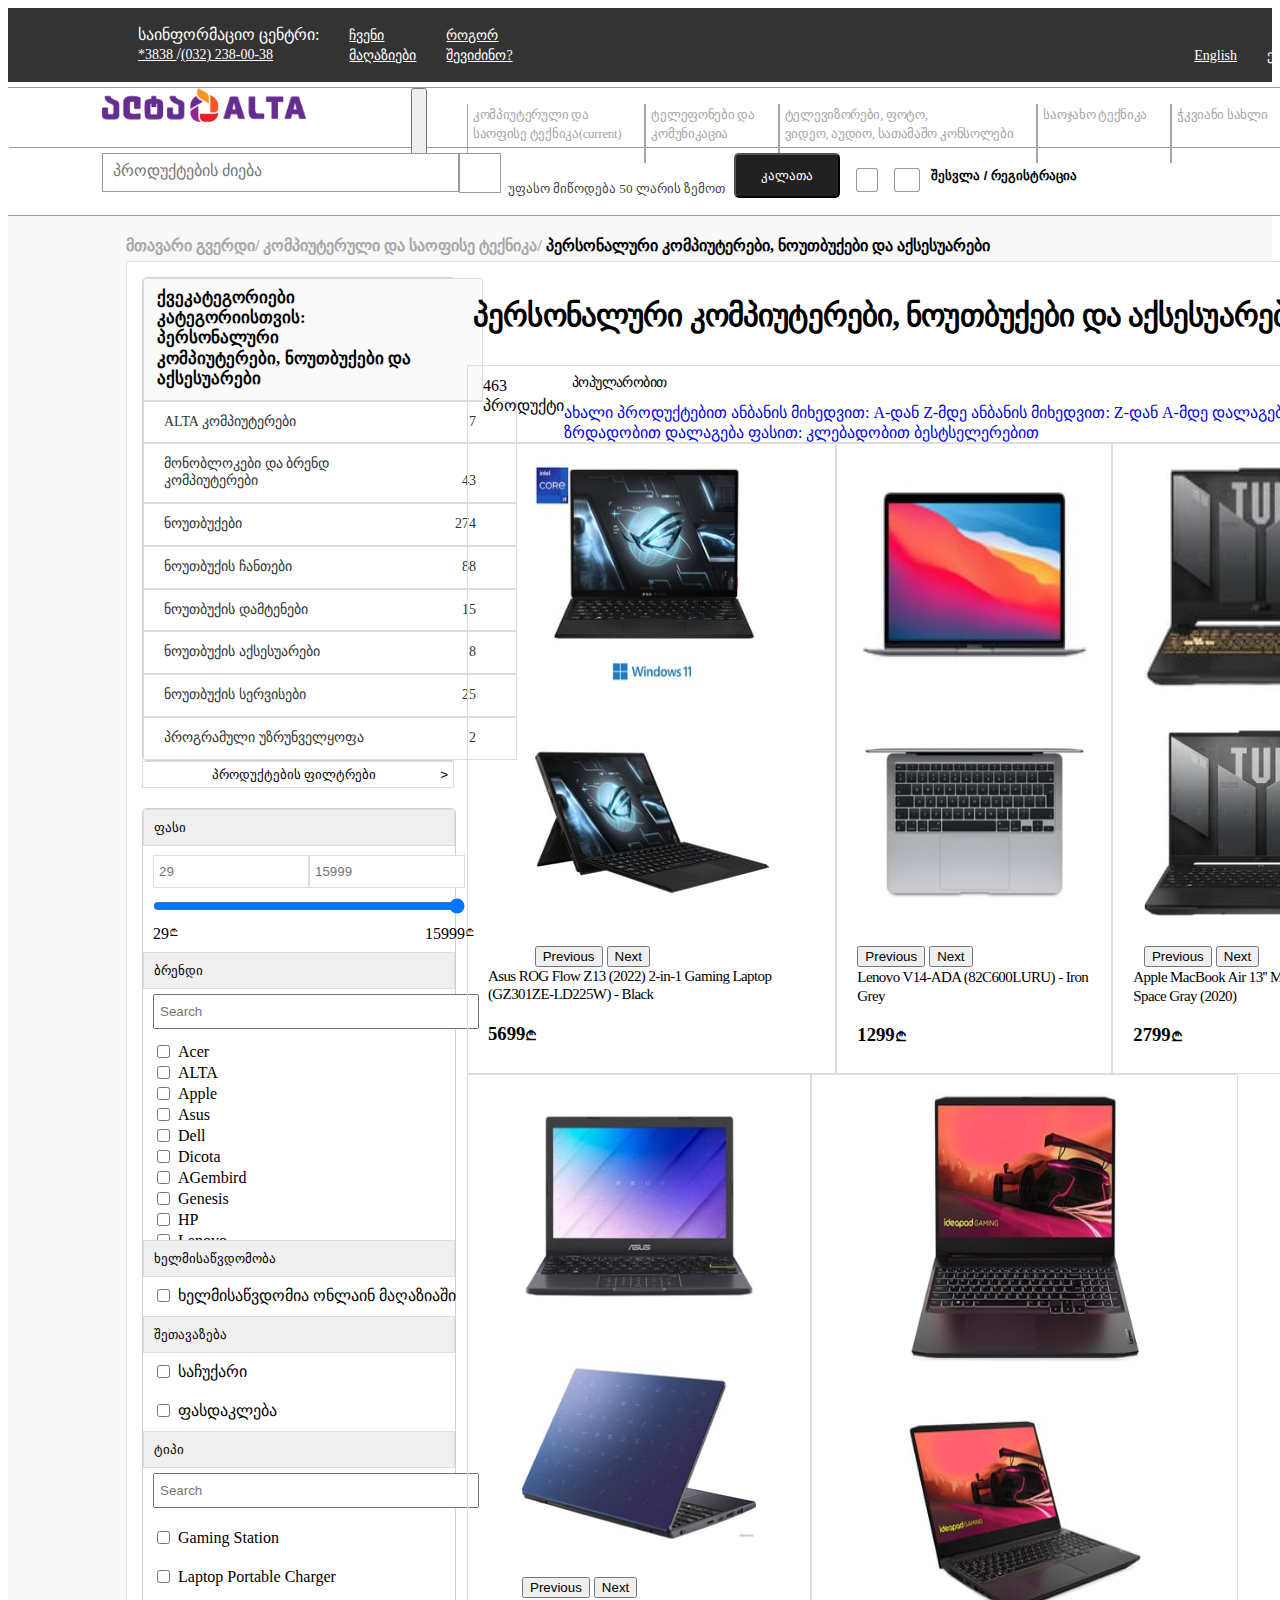
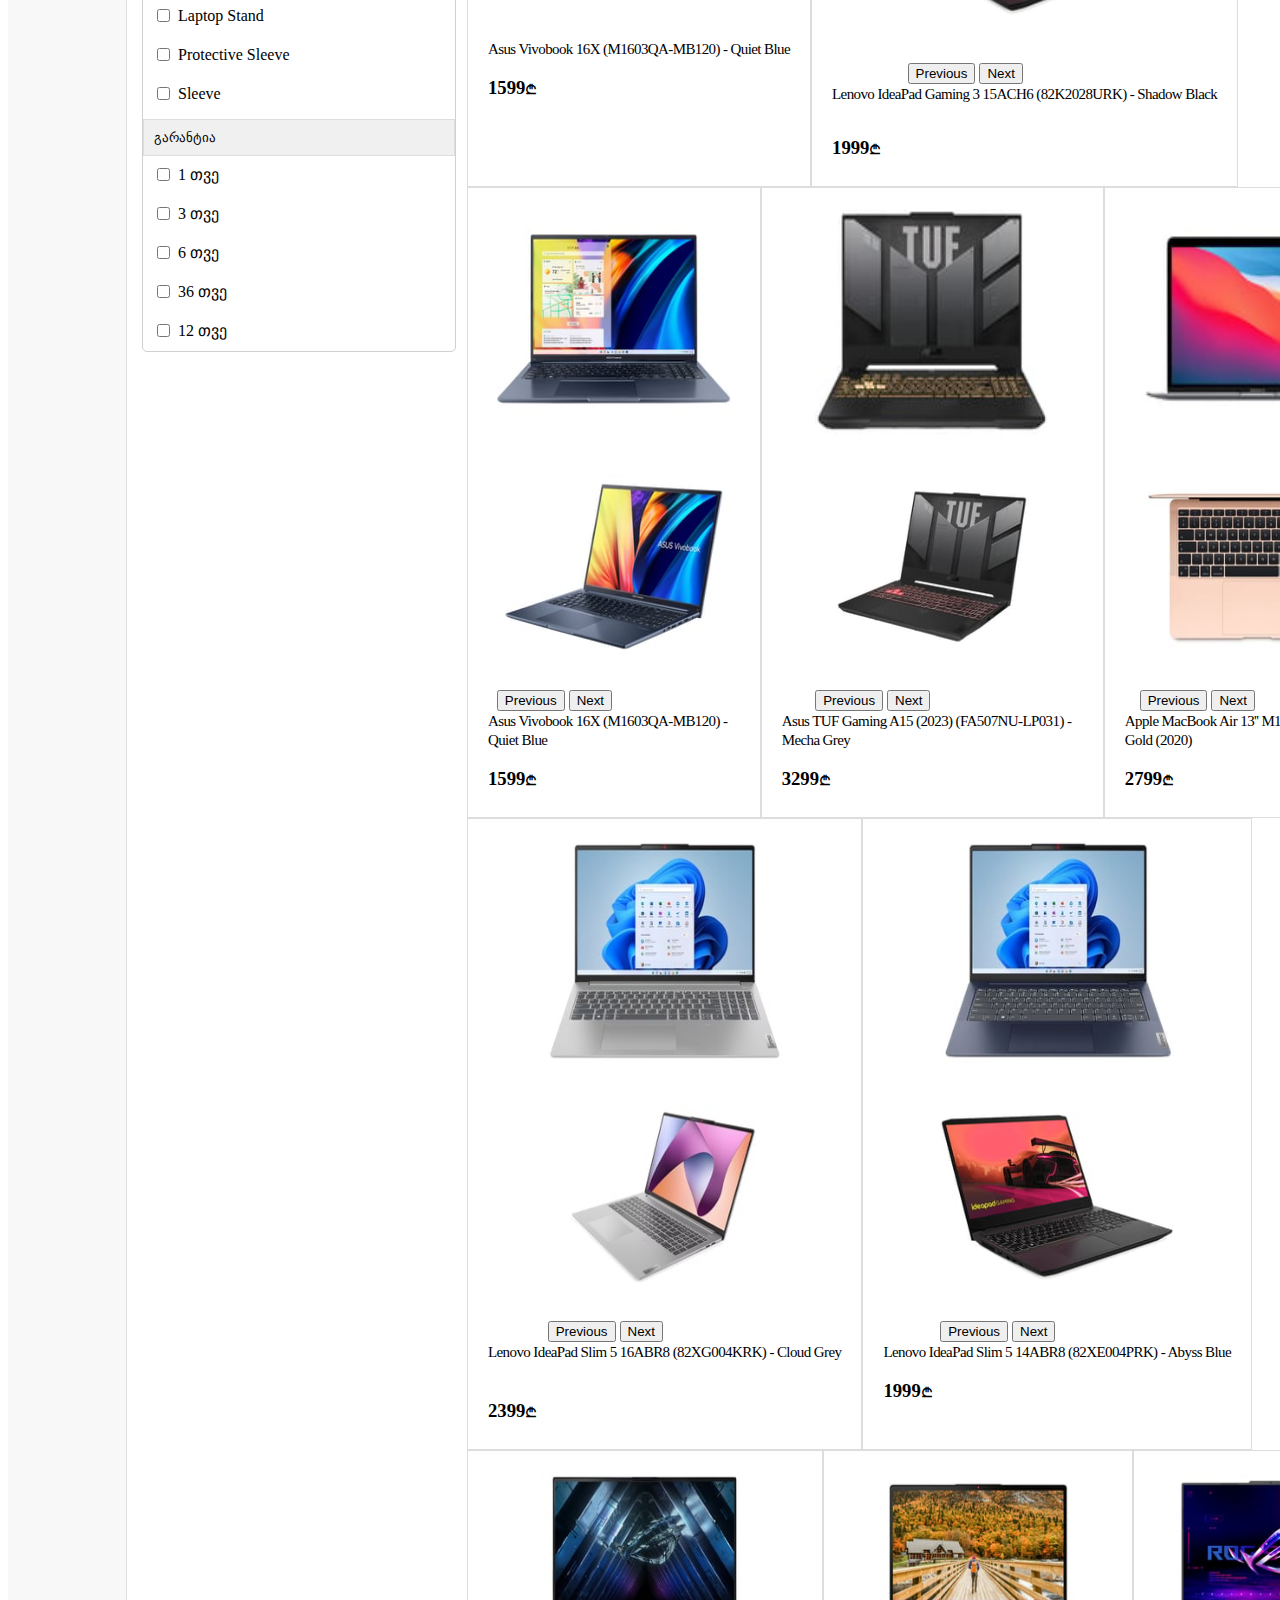
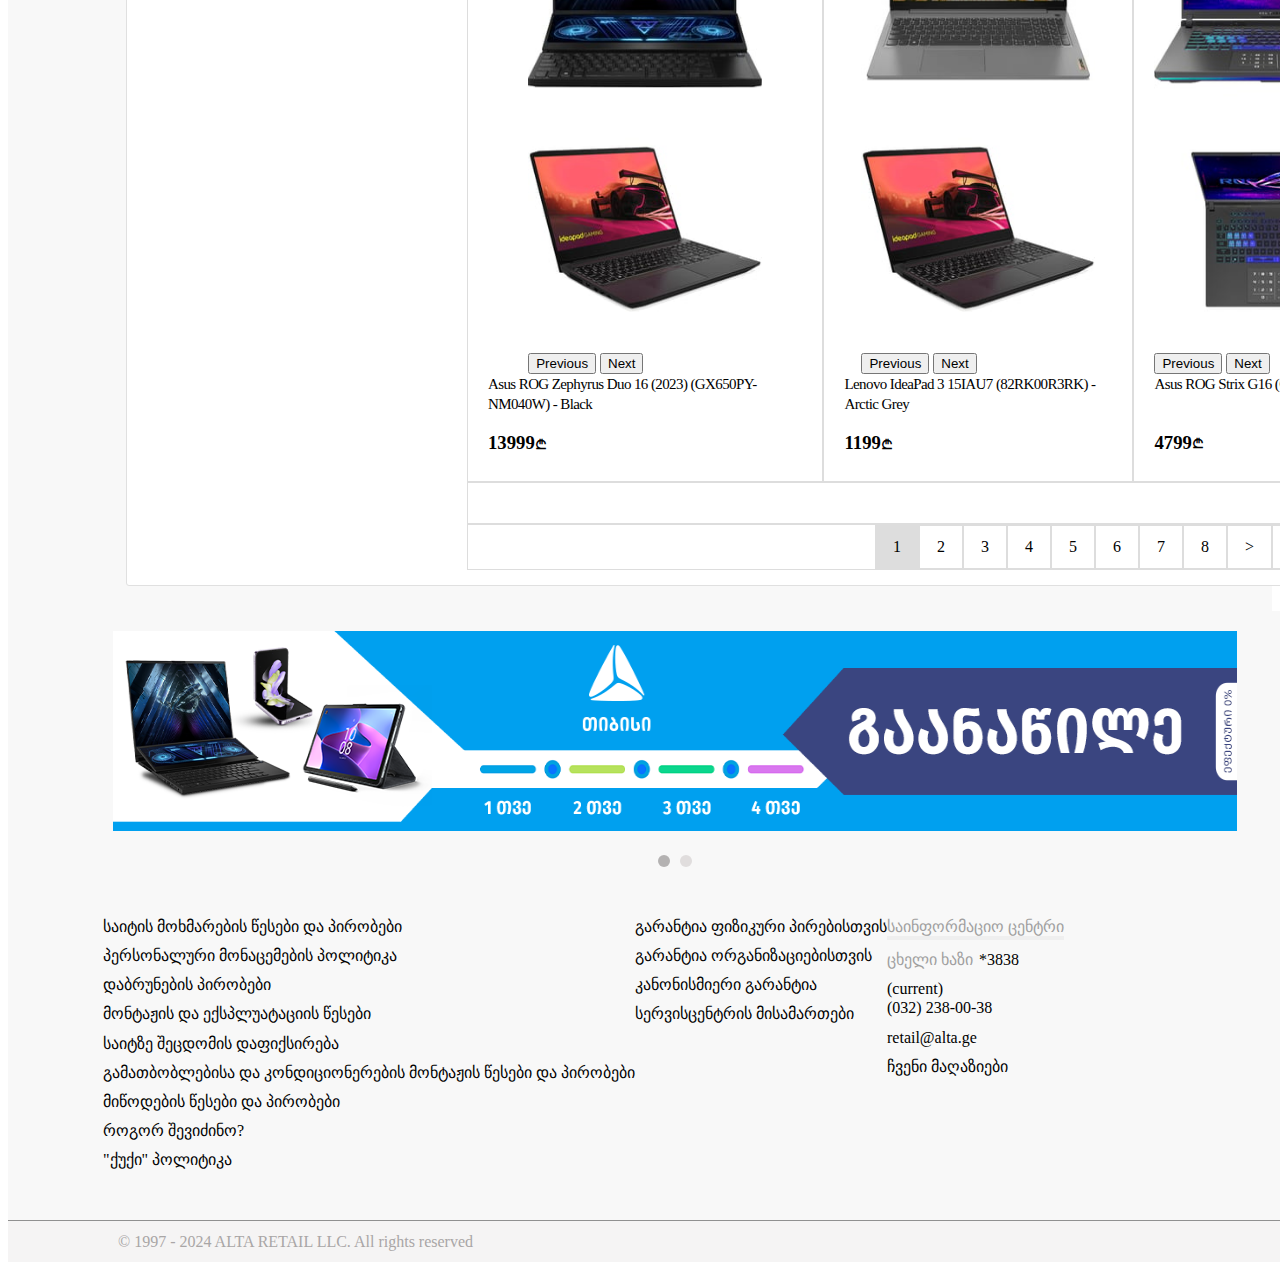
<file: computer.html>
<!DOCTYPE html>
<html lang="en">
<head>
    <meta charset="utf-8">
    <meta name="viewport" content="width=device-width, initial-scale=1, shrink-to-fit=no">
    <link rel="stylesheet" href="https://cdn.jsdelivr.net/npm/bootstrap@4.6.2/dist/css/bootstrap.min.css" integrity="sha384-xOolHFLEh07PJGoPkLv1IbcEPTNtaed2xpHsD9ESMhqIYd0nLMwNLD69Npy4HI+N" crossorigin="anonymous">
    <link rel="stylesheet" href="https://cdnjs.cloudflare.com/ajax/libs/font-awesome/6.5.1/css/all.min.css" integrity="sha512-DTOQO9RWCH3ppGqcWaEA1BIZOC6xxalwEsw9c2QQeAIftl+Vegovlnee1c9QX4TctnWMn13TZye+giMm8e2LwA==" crossorigin="anonymous" referrerpolicy="no-referrer" />
    <link rel="stylesheet" href="./computer.css">
    <title>Alta(copy)</title>
</head>
<body>
  <section class="section1">
    <div class="container-fluid">
        <div class="row-fluid">
            <div class="header1">
                <ul class="not">
                    <li>საინფორმაციო ცენტრი: <br><a href="">*3838 </a>/<a href="">(032) 238-00-38</a> <br></li>
                    <li><a href="">ჩვენი <br>მაღაზიები</a></li>
                    <li><a href="">როგორ <br> შევიძინო?</a></li>
                </ul>
                <ul class="padd">
                    <li><a href="">English</a></li>
                    <li><a href="">ქართული</a></li>
                </ul>
            </div>
        </div>
    </div>
    </section>
    <header>
      <nav class="navbar navbar-expand-lg navbar-light bg-light" style="padding: 0px;">
        <a class="navbar-brand img" href="./index.html"><img src="./photos/main logo.png" alt=""></a>
        <button class="navbar-toggler" type="button" data-toggle="collapse" data-target="#navbarNav" aria-controls="navbarNav" aria-expanded="false" aria-label="Toggle navigation">
          <span class="navbar-toggler-icon"></span>
        </button>
        <div class="collapse navbar-collapse" id="navbarNav">
          <ul class="navbar-nav">
            <li class="nav-item">
              <a class="nav-link" href="./second.html">კომპიუტერული და <br>საოფისე ტექნიკა<span class="sr-only">(current)</span></a>
            </li>
            <li class="nav-item">
              <a class="nav-link" href="./second.html">ტელეფონები და <br>კომუნიკაცია</a>
            </li>
            <li class="nav-item">
              <a class="nav-link" href="./second.html">ტელევიზორები, ფოტო,<br> ვიდეო, აუდიო, სათამაშო კონსოლები</a>
            </li>
            <li class="nav-item">
              <a class="nav-link " href="./second.html">საოჯახო ტექნიკა</a>
            </li>
            <li class="nav-item">
              <a class="nav-link" href="./second.html">ჭკვიანი სახლი</a>
            </li>
          </ul>
        </div>
      </nav>
    </header>
    <section class="section2">
      <div class="container-fluid">
        <div class="row">
          <div class="search">
          <div class="form">
            <form action="GET">
              <input type="search" placeholder="პროდუქტების ძიება" class="get">
            </form>
            <button class="button"><i class="fa-solid fa-magnifying-glass fa"></i></button>
          </div>
          <p>უფასო მიწოდება 50 ლარის ზემოთ <i class="fa-solid fa-truck fa"></i> </p>
         <div class="button3">
          <button class="basket">კალათა</button>
          <button class="scales"><i class="fa-solid fa-scale-balanced fa-lg"></i></button>
          <button class="heart"><i class="fa-solid fa-heart fa-lg"></i></button>
          <button class="signup"><i class="fa-solid fa-user-large fa"></i> <span>შესვლა / რეგისტრაცია</span> </button>
         </div>
          </div>
        </div>
      </div>
    </section>
        <section class="section3">
            <h6><a href="./index.html">მთავარი გვერდი/ </a><a href="">კომპიუტერული და საოფისე ტექნიკა/ </a>პერსონალური კომპიუტერები, ნოუთბუქები და აქსესუარები</h6>
            <div class="container-fluid">
                <div class="row">
                    <div class="main">
                        <div class="col-md-3" style="padding: 0px;">
                            <div class="left">
                                <h5>ქვეკატეგორიები <br> კატეგორიისთვის: <br> პერსონალური<br> კომპიუტერები, ნოუთბუქები და <br> აქსესუარები</h5>
                                <a href=""> ALTA კომპიუტერები<span>7</span></a>
                                <a href=""> მონობლოკები და ბრენდ <br> კომპიუტერები <span>43</span></a>
                                <a href=""> ნოუთბუქები<span>274</span></a>
                                <a href=""> ნოუთბუქის ჩანთები<span>88</span></a>
                                <a href=""> ნოუთბუქის დამტენები <span>15</span></a>
                                <a href=""> ნოუთბუქის აქსესუარები <span>8</span></a>
                                <a href=""> ნოუთბუქის სერვისები <span>25</span></a>
                                <a href=""> პროგრამული უზრუნველყოფა <span>2</span></a>
                            </div>
                            <button id="toggleLeft2Btn" class="toggle-left2-btn" onclick="toggleLeft2()"> პროდუქტების ფილტრები <span>></span></button>
                            <div class="left2">
                                    <div class="dropdown1">
                                      <button class="dropbtn" onclick="toggleDropdown('dropdown1')"><span>ფასი</span><i class="fa-solid fa-sort-down fa-sm"></i></button>
                                      <div class="dropdown-content" id="dropdown1">
                                        <form action="GET">
                                          <div class="number1">
                                              <input type="number" placeholder="29">
                                              <input type="number" placeholder="15999">
                                          </div>
                                          <input type="range" id="priceRange" name="priceRange" min="29" max="15999" value="15999">
                                         <div class="range">
                                          <div style="position: relative;"><span>29</span><span style="position: absolute;top: 3px;font-size: 10px; padding-left: 1px;">₾</span></div>
                                          <div style="position: relative;"><span id="priceValue">15999</span><span style="position: absolute;top: 3px;font-size: 10px; padding-left: 1px;">₾</span></div>
                                         </div> 
                                      </form>
                                      </div>
                                    </div>
                                    <div class="dropdown2">
                                      <button class="dropbtn" onclick="toggleDropdown('dropdown2')"><span>ბრენდი</span><i class="fa-solid fa-sort-down fa-sm"></i></button>
                                      <div class="dropdown-content" id="dropdown2">
                                        <div class="search1">
                                          <input type="text" id="searchInput" placeholder="Search">
                                        </div>
                                        <div class="checkboxes">
                                          <div class="all">
                                            <span><input type="checkbox" class="checkbox" value=" Acer">
                                            <label for="checkbox1">Acer</label><br></span>
                                            <span><input type="checkbox" class="checkbox" value="ALTA">
                                            <label for="checkbox2">ALTA</label><br></span>
                                            <span><input type="checkbox" class="checkbox" value=" Apple">
                                            <label for="checkbox3"> Apple</label><br></span>
                                            <span><input type="checkbox" class="checkbox" value=" Asus">
                                            <label for="checkbox4"> Asus</label><br></span>
                                            <span><input type="checkbox" class="checkbox" value="Dell">
                                            <label for="checkbox5">Dell</label><br></span>
                                            <span><input type="checkbox" class="checkbox" value="Dicota">
                                            <label for="checkbox6">Dicota</label><br></span>
                                            <span><input type="checkbox" class="checkbox" value="Gembird">
                                            <label for="checkbox8">AGembird</label><br></span>
                                            <span><input type="checkbox" class="checkbox" value="Genesis">
                                            <label for="checkbox9">Genesis</label><br></span>
                                            <span><input type="checkbox" class="checkbox" value="HP">
                                            <label for="checkbox10">HP</label><br></span>
                                            <span><input type="checkbox" class="checkbox" value=" Lenovo">
                                            <label for="checkbox11"> Lenovo</label><br></span>
                                            <span><input type="checkbox" class="checkbox" value=" Microsoft">
                                            <label for="checkbox12"> Microsoft</label><br></span>
                                            <span><input type="checkbox" class="checkbox" value="Razer">
                                            <label for="checkbox13">Razer</label><br></span>
                                            <span><input type="checkbox" class="checkbox" value="Rivacase">
                                            <label for="checkbox14">Rivacase</label><br></span>
                                            <span><input type="checkbox" class="checkbox" value="SBOX">
                                            <label for="checkbox15">SBOX</label><br></span>
                                            <span><input type="checkbox" class="checkbox" value=" Yenkee">
                                            <label for="checkbox16"> Yenkee</label><br></span>
                                          </div>
                                        </div>
                                        
                                      </div>
                                    </div>
                                    <div class="dropdown3">
                                      <button class="dropbtn" onclick="toggleDropdown('dropdown3')"><span>ხელმისაწვდომობა</span><i class="fa-solid fa-sort-down fa-sm"></i></button>
                                      <div class="dropdown-content" id="dropdown3">
                                        <span><input type="checkbox" class="checkbox" value=" ხელმისაწვდომია ონლაინ მაღაზიაში">
                                          <label for="checkbox17">ხელმისაწვდომია ონლაინ მაღაზიაში</label></span>
                                      </div>
                                    </div>
                                    <div class="dropdown4">
                                      <button class="dropbtn" onclick="toggleDropdown('dropdown4')"><span>შეთავაზება</span><i class="fa-solid fa-sort-down fa-sm"></i></button>
                                      <div class="dropdown-content" id="dropdown4">
                                        <span><input type="checkbox" class="checkbox" value=" საჩუქარი">
                                          <label for="checkbox18">საჩუქარი</label></span>
                                          <span><input type="checkbox" class="checkbox" value="ფასდაკლება">
                                            <label for="checkbox19">ფასდაკლება</label></span>
                                      </div>
                                    </div>
                                    <div class="dropdown5">
                                      <button class="dropbtn" onclick="toggleDropdown('dropdown5')"><span>ტიპი</span><i class="fa-solid fa-sort-down fa-sm"></i></button>
                                      <div class="dropdown-content" id="dropdown5">
                                        <div class="search1">
                                          <input type="text" id="searchInput1" placeholder="Search">
                                        </div>
                                        <div class="checkboxes">
                                          <div class="all1">
                                            <span><input type="checkbox" class="checkbox" value="Gaming Station">
                                            <label for="checkbox20">Gaming Station</label><br></span>
                                            <span><input type="checkbox" class="checkbox" value="Laptop Portable Charger">
                                            <label for="checkbox21">Laptop Portable Charger</label><br></span>
                                            <span><input type="checkbox" class="checkbox" value=" Laptop Stand">
                                            <label for="checkbox22">Laptop Stand</label><br></span>
                                            <span><input type="checkbox" class="checkbox" value="Protective Sleeve">
                                            <label for="checkbox23">Protective Sleeve</label><br></span>
                                            <span><input type="checkbox" class="checkbox" value=" Sleeve">
                                            <label for="checkbox24">Sleeve</label><br></span>
                                            <span><input type="checkbox" class="checkbox" value="Trackpad">
                                            <label for="checkbox25">Trackpad</label><br></span>
                                            <span><input type="checkbox" class="checkbox" value="Universal Charger">
                                            <label for="checkbox26">Universal Charger</label><br></span>
                                            <span><input type="checkbox" class="checkbox" value="USB საერთი კაბელი">
                                            <label for="checkbox27">USB საერთი კაბელი</label><br></span>
                                            <span><input type="checkbox" class="checkbox" value="ბიზნეს კლასის/პროფესიონალური ნოუთბუქი">
                                            <label for="checkbox28">ბიზნეს კლასის/პროფესიონალური ნოუთბუქი</label><br></span>
                                            <span><input type="checkbox" class="checkbox" value="გადასაკიდი ჩანთა">
                                            <label for="checkbox29"> გადასაკიდი ჩანთა</label><br></span>
                                            <span><input type="checkbox" class="checkbox" value="გეიმინგ ნოუთბუქი">
                                            <label for="checkbox30"> გეიმინგ ნოუთბუქი</label><br></span>
                                            <span><input type="checkbox" class="checkbox" value="გეიმინგ სისტემური ბლოკი">
                                            <label for="checkbox31">გეიმინგ სისტემური ბლოკი</label><br></span>
                                            <span><input type="checkbox" class="checkbox" value="გეიმინგ ჩანთა">
                                            <label for="checkbox32">გეიმინგ ჩანთა</label><br></span>
                                            <span><input type="checkbox" class="checkbox" value="დამტენი">
                                            <label for="checkbox33">დამტენი</label><br></span>
                                            <span><input type="checkbox" class="checkbox" value="დესკტოპ კომპიუტერი">
                                            <label for="checkbox34">დესკტოპ კომპიუტერი</label><br></span>
                                            <span><input type="checkbox" class="checkbox" value="დოკ-სადგური">
                                            <label for="checkbox35">დოკ-სადგური</label><br></span>
                                            <span><input type="checkbox" class="checkbox" value="ზურგჩანთა">
                                            <label for="checkbox36">ზურგჩანთა</label><br></span>
                                            <span><input type="checkbox" class="checkbox" value="კამერის ჩანთა">
                                            <label for="checkbox37">კამერის ჩანთა</label><br></span>
                                            <span><input type="checkbox" class="checkbox" value="კონვერტირებადი">
                                            <label for="checkbox38">კონვერტირებადი</label><br></span>
                                            <span><input type="checkbox" class="checkbox" value="მანქ. დამტენი">
                                            <label for="checkbox39">მანქ. დამტენი</label><br></span>
                                            <span><input type="checkbox" class="checkbox" value=" ნეთბუქი">
                                            <label for="checkbox40"> ნეთბუქი</label><br></span>
                                            <span><input type="checkbox" class="checkbox" value=" ნოუთბუქის დამატებითი საგარანტიო სერვისი">
                                            <label for="checkbox41"> ნოუთბუქის დამატებითი საგარანტიო სერვისი</label><br></span>
                                            <span><input type="checkbox" class="checkbox" value="ნოუთბუქის შემთხვევით დაზიანებისგან დაცვის სერვისი">
                                            <label for="checkbox42">ნოუთბუქის შემთხვევით დაზიანებისგან დაცვის სერვისი</label><br></span>
                                            <span><input type="checkbox" class="checkbox" value="ოპერაციული სისტემა">
                                            <label for="checkbox43">ოპერაციული სისტემა</label><br></span>
                                            <span><input type="checkbox" class="checkbox" value="საოფისე/მულტიმედია ნოუთბუქი">
                                            <label for="checkbox44">საოფისე/მულტიმედია ნოუთბუქი</label><br></span>
                                            <span><input type="checkbox" class="checkbox" value="ულტრა კომპაქტური კომპიუტერი">
                                            <label for="checkbox45">ულტრა კომპაქტური კომპიუტერი</label><br></span>
                                            <span><input type="checkbox" class="checkbox" value="ულტრაბუქი">
                                            <label for="checkbox46">ულტრაბუქი</label><br></span>
                                            <span><input type="checkbox" class="checkbox" value="ჩანთა">
                                            <label for="checkbox47">ჩანთა</label><br></span>
                                            <span><input type="checkbox" class="checkbox" value="ჩანთა + მაუსი">
                                            <label for="checkbox48">ჩანთა + მაუსი</label><br></span>
                                          </div>
                                        </div>
                                        
                                      </div>
                                    </div>
                                    <div class="dropdown6">
                                      <button class="dropbtn" onclick="toggleDropdown('dropdown6')"><span>გარანტია</span><i class="fa-solid fa-sort-down fa-sm"></i></button>
                                      <div class="dropdown-content" id="dropdown6">
                                        <span><input type="checkbox" class="checkbox" value="1 თვე">
                                          <label for="checkbox49">1 თვე</label><br></span>
                                          <span><input type="checkbox" class="checkbox" value="3 თვე">
                                          <label for="checkbox50">3 თვე</label><br></span>
                                          <span><input type="checkbox" class="checkbox" value="6 თვე">
                                          <label for="checkbox51">6 თვე</label><br></span>
                                          <span><input type="checkbox" class="checkbox" value="36 თვე">
                                          <label for="checkbox52">36 თვე</label><br></span>
                                          <span><input type="checkbox" class="checkbox" value="12 თვე">
                                          <label for="checkbox53">12 თვე</label><br></span>
                                      </div>
                                    </div>

                            </div>
                        </div>
                        <div class="col-md-9" style="padding: 0px;">
                            <div class="right">
                                <h1>პერსონალური კომპიუტერები, ნოუთბუქები და აქსესუარები</h1>
                                <div class="main2">
                                    <div class="div1">
                                        <span style="padding-top: 10px;">463 პროდუქტი</span>
                                        <div class="dropdown">
                                            <button class="btn btn-secondary dropdown-toggle popular" style="background-color: white; color:black;" type="button" data-toggle="dropdown" aria-expanded="false">
                                              პოპულარობით
                                            </button>
                                            <div class="dropdown-menu">
                                              <a class="dropdown-item" href="#">ახალი პროდუქტებით</a>
                                              <a class="dropdown-item" href="#">ანბანის მიხედვით: A-დან Z-მდე</a>
                                              <a class="dropdown-item" href="#">ანბანის მიხედვით: Z-დან A-მდე</a>
                                              <a class="dropdown-item" href="#">დალაგება ფასით: ზრდადობით</a>
                                              <a class="dropdown-item" href="#">დალაგება ფასით: კლებადობით</a>
                                              <a class="dropdown-item" href="#">ბესტსელერებით</a>
                                            </div>
                                        </div>
                                        
                                    </div>
                                    <div class="div2">
                                        <div class="col-md-4">
                                            <a href="" class="href">
                                                <div class="photos">
                                                    <div id="carouselExampleControls" class="carousel slide" data-ride="carousel">
                                                    <div class="carousel-inner">
                                                      <div class="carousel-item active">
                                                        <img src="./photos/photo1.1.jpg" class="d-block w-100" alt="...">
                                                      </div>
                                                      <div class="carousel-item">
                                                        <img src="./photos/photo1.2.jpg" class="d-block w-100" alt="...">
                                                      </div>
                                                      
                                                    </div>
                                                   <button class="carousel-control-prev" type="button" data-target="#carouselExampleControls" data-slide="prev">
                                                      <i class="fa-solid fa-circle-chevron-left"></i>
                                                      <span class="sr-only">Previous</span>
                                                    </button>
                                                    <button class="carousel-control-next" type="button" data-target="#carouselExampleControls" data-slide="next">
                                                      <i class="fa-solid fa-circle-chevron-right"></i>
                                                      <span class="sr-only">Next</span>
                                                    </button>
                                                  </div> 
    
                                                </div>
                                            </a>
                                            <a href="" class="href2" style="padding-bottom: 2px;
    display: block;">Asus ROG Flow Z13 (2022) 2-in-1 Gaming Laptop (GZ301ZE-LD225W) - Black</a>
                                            <h3>5699<span>₾</span></h3>
                                        </div>
                                        <div class="col-md-4">
                                            <a href="" class="href">
                                                <div class="photos">
                                                    <div id="carouselExampleControls" class="carousel slide" data-ride="carousel">
                                                    <div class="carousel-inner">
                                                      <div class="carousel-item active">
                                                        <img src="./photos/2.jpg" class="d-block w-100" alt="...">
                                                      </div>
                                                      <div class="carousel-item">
                                                        <img src="./photos/photo2.2.jpg" class="d-block w-100" alt="...">
                                                      </div>
                                                     
                                                    </div>
                                                    <button class="carousel-control-prev" type="button" data-target="#carouselExampleControls" data-slide="prev">
                                                      <i class="fa-solid fa-circle-chevron-left"></i>
                                                      <span class="sr-only">Previous</span>
                                                    </button>
                                                    <button class="carousel-control-next" type="button" data-target="#carouselExampleControls" data-slide="next">
                                                      <i class="fa-solid fa-circle-chevron-right"></i>
                                                      <span class="sr-only">Next</span>
                                                    </button>
                                                  </div>
    
                                                </div>
                                            </a>
                                            <a href="" class="href2">Lenovo V14-ADA (82C600LURU) - Iron Grey</a>
                                            <h3>1299<span>₾</span></h3>
                                        </div>
                                        <div class="col-md-4">
                                            <a href="" class="href">
                                                <div class="photos">
                                                    <div id="carouselExampleControls" class="carousel slide" data-ride="carousel">
                                                    <div class="carousel-inner">
                                                      <div class="carousel-item active">
                                                        <img src="./photos/8.jpg" class="d-block w-100" alt="...">
                                                      </div>
                                                      <div class="carousel-item">
                                                        <img src="./photos/last1.jpg" class="d-block w-100" alt="...">
                                                      </div>
                                                     
                                                    </div>
                                                    <button class="carousel-control-prev" type="button" data-target="#carouselExampleControls" data-slide="prev">
                                                      <i class="fa-solid fa-circle-chevron-left"></i>
                                                      <span class="sr-only">Previous</span>
                                                    </button>
                                                    <button class="carousel-control-next" type="button" data-target="#carouselExampleControls" data-slide="next">
                                                      <i class="fa-solid fa-circle-chevron-right"></i>
                                                      <span class="sr-only">Next</span>
                                                    </button>
                                                  </div>
    
                                                </div>
                                            </a>
                                            <a href="" class="href2">Apple MacBook Air 13'' M1 (8GB/256GB) - Space Gray (2020)</a>
                                            <h3>2799<span>₾</span></h3>
                                        </div>

                                    </div>
                                    <div class="div3">
                                      <div class="col-md-4">
                                        <a href="" class="href">
                                          <div class="photos">
                                            <div id="carouselExampleControls" class="carousel slide" data-ride="carousel">
                                            <div class="carousel-inner">
                                              <div class="carousel-item active">
                                                <img src="./photos/photo4.1.jpg" class="d-block w-100" alt="...">
                                              </div>
                                              <div class="carousel-item">
                                                <img src="./photos/photo4.2.jpg" class="d-block w-100" alt="...">
                                              </div>
                                             
                                            </div>
                                            <button class="carousel-control-prev" type="button" data-target="#carouselExampleControls" data-slide="prev">
                                                      <i class="fa-solid fa-circle-chevron-left"></i>
                                                      <span class="sr-only">Previous</span>
                                                    </button>
                                                    <button class="carousel-control-next" type="button" data-target="#carouselExampleControls" data-slide="next">
                                                      <i class="fa-solid fa-circle-chevron-right"></i>
                                                      <span class="sr-only">Next</span>
                                                    </button>
                                          </div>

                                        </div>
                                        </a>
                                        <a href="" class="href2" style="     padding-top: 42px;
                                        display: block;">Asus Vivobook 16X (M1603QA-MB120) - Quiet Blue</a>
                                        <h3>1599<span>₾</span></h3>
                                      </div>
                                      <div class="col-md-8">
                                        <a href="" class="href">
                                          <div class="photos">
                                            <div id="carouselExampleControls" class="carousel slide" data-ride="carousel">
                                            <div class="carousel-inner">
                                              <div class="carousel-item active">
                                                <img src="./photos/5.1.jpg" class="d-block w-100" alt="..." style="height: 290px; width: 290px;">
                                              </div>
                                              <div class="carousel-item">
                                                <img src="./photos/5.2.jpg" class="d-block w-100" alt="..." style="height: 290px; width: 290px;">
                                              </div>
                                             
                                            </div>
                                            <button class="carousel-control-prev" type="button" data-target="#carouselExampleControls" data-slide="prev">
                                                      <i class="fa-solid fa-circle-chevron-left"></i>
                                                      <span class="sr-only">Previous</span>
                                                    </button>
                                                    <button class="carousel-control-next" type="button" data-target="#carouselExampleControls" data-slide="next">
                                                      <i class="fa-solid fa-circle-chevron-right"></i>
                                                      <span class="sr-only">Next</span>
                                                    </button>
                                          </div>

                                        </div>
                                        </a>
                                        <a href="" class="href2">Lenovo IdeaPad Gaming 3 15ACH6 (82K2028URK) - Shadow Black</a>
                                        <h3 style="    padding-top: 15px;">1999<span style=" top: 20px;">₾</span></h3>
                                      </div>

                                    </div>
                                    <div class="div4">
                                      <div class="col-md-4">
                                        <a href="" class="href">
                                           <div class="photos">
                                            <div id="carouselExampleControls" class="carousel slide" data-ride="carousel">
                                            <div class="carousel-inner">
                                              <div class="carousel-item active">
                                                <img src="./photos/6.1.jpg" class="d-block w-100" alt="...">
                                              </div>
                                              <div class="carousel-item">
                                                <img src="./photos/6.2.jpg" class="d-block w-100" alt="...">
                                              </div>
                                             
                                            </div>
                                            <button class="carousel-control-prev" type="button" data-target="#carouselExampleControls" data-slide="prev">
                                                      <i class="fa-solid fa-circle-chevron-left"></i>
                                                      <span class="sr-only">Previous</span>
                                                    </button>
                                                    <button class="carousel-control-next" type="button" data-target="#carouselExampleControls" data-slide="next">
                                                      <i class="fa-solid fa-circle-chevron-right"></i>
                                                      <span class="sr-only">Next</span>
                                                    </button>
                                          </div>

                                        </div>
                                        <a href="" class="href2" >Asus Vivobook 16X (M1603QA-MB120) - Quiet Blue</a>
                                        <h3>1599<span>₾</span></h3>

                                        </a>
                                      </div>
                                      <div class="col-md-4">
                                        <a href="" class="href">
                                           <div class="photos">
                                            <div id="carouselExampleControls" class="carousel slide" data-ride="carousel">
                                            <div class="carousel-inner">
                                              <div class="carousel-item active">
                                                <img src="./photos/8.jpg" class="d-block w-100" alt="...">
                                              </div>
                                              <div class="carousel-item">
                                                <img src="./photos/7.2.jpg" class="d-block w-100" alt="...">
                                              </div>
                                              
                                            </div>
                                           <button class="carousel-control-prev" type="button" data-target="#carouselExampleControls" data-slide="prev">
                                                      <i class="fa-solid fa-circle-chevron-left"></i>
                                                      <span class="sr-only">Previous</span>
                                                    </button>
                                                    <button class="carousel-control-next" type="button" data-target="#carouselExampleControls" data-slide="next">
                                                      <i class="fa-solid fa-circle-chevron-right"></i>
                                                      <span class="sr-only">Next</span>
                                                    </button>
                                          </div>

                                        </div>

                                        </a>
                                        <a href="" class="href2">Asus TUF Gaming A15 (2023) (FA507NU-LP031) - Mecha Grey</a>
                                        <h3>3299<span>₾</span></h3>
                                      </div>
                                      <div class="col-md-4">
                                        <a href="" class="href">
                                           <div class="photos">
                                            <div id="carouselExampleControls" class="carousel slide" data-ride="carousel">
                                            <div class="carousel-inner">
                                              <div class="carousel-item active">
                                                <img src="./photos/2.jpg" class="d-block w-100" alt="...">
                                              </div>
                                              <div class="carousel-item">
                                                <img src="./photos/8.2.jpg" class="d-block w-100" alt="...">
                                              </div>
                                              
                                            </div>
                                            <button class="carousel-control-prev" type="button" data-target="#carouselExampleControls" data-slide="prev">
                                                      <i class="fa-solid fa-circle-chevron-left"></i>
                                                      <span class="sr-only">Previous</span>
                                                    </button>
                                                    <button class="carousel-control-next" type="button" data-target="#carouselExampleControls" data-slide="next">
                                                      <i class="fa-solid fa-circle-chevron-right"></i>
                                                      <span class="sr-only">Next</span>
                                                    </button>
                                          </div>

                                        </div>

                                        </a>
                                        <a href="" class="href2">Apple MacBook Air 13'' M1 (8GB/256GB) - Gold (2020)</a>
                                        <h3>2799<span>₾</span></h3>
                                      </div>

                                    </div>
                                    <div class="div5">
                                      <div class="col-md-8"> 
                                        <a href="" class="href">
                                          <div class="photos">
                                            <div id="carouselExampleControls" class="carousel slide" data-ride="carousel">
                                            <div class="carousel-inner">
                                              <div class="carousel-item active">
                                                <img src="./photos/9.1.jpg" class="d-block w-100" alt="...">
                                              </div>
                                              <div class="carousel-item">
                                                <img src="./photos/9.2.jpg" class="d-block w-100" alt="...">
                                              </div>
                                             
                                            </div>
                                           <button class="carousel-control-prev" type="button" data-target="#carouselExampleControls" data-slide="prev">
                                                      <i class="fa-solid fa-circle-chevron-left"></i>
                                                      <span class="sr-only">Previous</span>
                                                    </button>
                                                    <button class="carousel-control-next" type="button" data-target="#carouselExampleControls" data-slide="next">
                                                      <i class="fa-solid fa-circle-chevron-right"></i>
                                                      <span class="sr-only">Next</span>
                                                    </button>
                                          </div>

                                        </div>


                                        </a>
                                        <a href="" class="href2"  style="padding-bottom: 17px;">Lenovo IdeaPad Slim 5 16ABR8 (82XG004KRK) - Cloud Grey</a>
                                        <h3 style="    padding-top: 20px;">2399<span>₾</span></h3>
                                      </div>
                                      <div class="col-md-4"> 
                                        <a href="" class="href">
                                          <div class="photos">
                                            <div id="carouselExampleControls" class="carousel slide" data-ride="carousel">
                                            <div class="carousel-inner">
                                              <div class="carousel-item active">
                                                <img src="./photos/10.1.jpg" class="d-block w-100" alt="...">
                                              </div>
                                              <div class="carousel-item">
                                                <img src="./photos/5.2.jpg" class="d-block w-100" alt="...">
                                              </div>
                                              
                                            </div>
                                            <button class="carousel-control-prev" type="button" data-target="#carouselExampleControls" data-slide="prev">
                                                      <i class="fa-solid fa-circle-chevron-left"></i>
                                                      <span class="sr-only">Previous</span>
                                                    </button>
                                                    <button class="carousel-control-next" type="button" data-target="#carouselExampleControls" data-slide="next">
                                                      <i class="fa-solid fa-circle-chevron-right"></i>
                                                      <span class="sr-only">Next</span>
                                                    </button>
                                          </div>

                                        </div>


                                        </a>
                                        <a href="" class="href2">Lenovo IdeaPad Slim 5 14ABR8 (82XE004PRK) - Abyss Blue</a>
                                        <h3>1999<span>₾</span></h3>
                                      </div>

                                    </div>
                                    <div class="div6">
                                      <div class="col-md-4"> 
                                        <a href="" class="href">
                                          <div class="photos">
                                            <div id="carouselExampleControls" class="carousel slide" data-ride="carousel">
                                            <div class="carousel-inner">
                                              <div class="carousel-item active">
                                                <img src="./photos/11.1.jpg" class="d-block w-100" alt="...">
                                              </div>
                                              <div class="carousel-item">
                                                <img src="./photos/5.2.jpg" class="d-block w-100" alt="...">
                                              </div>
                                              
                                             
                                            </div>
                                           <button class="carousel-control-prev" type="button" data-target="#carouselExampleControls" data-slide="prev">
                                                      <i class="fa-solid fa-circle-chevron-left"></i>
                                                      <span class="sr-only">Previous</span>
                                                    </button>
                                                    <button class="carousel-control-next" type="button" data-target="#carouselExampleControls" data-slide="next">
                                                      <i class="fa-solid fa-circle-chevron-right"></i>
                                                      <span class="sr-only">Next</span>
                                                    </button>
                                          </div>

                                        </div>


                                        </a>
                                        <a href="" class="href2">Asus ROG Zephyrus Duo 16 (2023) (GX650PY-NM040W) - Black</a>
                                        <h3>13999<span>₾</span></h3>
                                      </div>
                                      <div class="col-md-4"> 
                                        <a href="" class="href">
                                          <div class="photos">
                                            <div id="carouselExampleControls" class="carousel slide" data-ride="carousel">
                                            <div class="carousel-inner">
                                              <div class="carousel-item active">
                                                <img src="./photos/12.1.jpg" class="d-block w-100" alt="...">
                                              </div>
                                              <div class="carousel-item">
                                                <img src="./photos/5.2.jpg" class="d-block w-100" alt="...">
                                              </div>
                                              
                                              
                                            </div>
                                            <button class="carousel-control-prev" type="button" data-target="#carouselExampleControls" data-slide="prev">
                                                      <i class="fa-solid fa-circle-chevron-left"></i>
                                                      <span class="sr-only">Previous</span>
                                                    </button>
                                                    <button class="carousel-control-next" type="button" data-target="#carouselExampleControls" data-slide="next">
                                                      <i class="fa-solid fa-circle-chevron-right"></i>
                                                      <span class="sr-only">Next</span>
                                                    </button>
                                          </div>

                                        </div>


                                        </a>
                                        <a href="" class="href2">Lenovo IdeaPad 3 15IAU7 (82RK00R3RK) - Arctic Grey</a>
                                        <h3>1199<span>₾</span></h3>
                                      </div>
                                      <div class="col-md-4"> 
                                        <a href="" class="href">
                                          <div class="photos">
                                            <div id="carouselExampleControls" class="carousel slide" data-ride="carousel">
                                            <div class="carousel-inner">
                                              <div class="carousel-item active">
                                                <img src="./photos/13.1.jpg" class="d-block w-100" alt="...">
                                              </div>
                                              <div class="carousel-item">
                                                <img src="./photos/13.2.jpg" class="d-block w-100" alt="...">
                                              </div>
                                             
                                              
                                            </div>
                                            <button class="carousel-control-prev" type="button" data-target="#carouselExampleControls" data-slide="prev">
                                             <i class="fa-solid fa-circle-chevron-left " aria-hidden="true"></i>
                                             <span class="sr-only">Previous</span>
                                            </button>
                                            <button class="carousel-control-next" type="button" data-target="#carouselExampleControls" data-slide="next">
                                             <i class="fa-solid fa-circle-chevron-right " aria-hidden="true"></i>
                                             <span class="sr-only">Next</span>
                                            </button>
                                          </div>

                                        </div>


                                        </a>
                                        <a href="" class="href2" style="padding-bottom: 17px;">Asus ROG Strix G16 (G614JV-N4072)</a>
                                        <h3 style="    padding-top: 20px;">4799<span style="  top: 24px;">₾</span></h3>
                                      </div>

                                    </div>
                                    <div class="div7"></div>
                                    <div class="div8">
                                      <a href="" class="a3">1</a>
                                      <a href="" class="a2">2</a>
                                      <a href="" class="a2">3</a>
                                      <a href="" class="a2">4</a>
                                      <a href="" class="a2">5</a>
                                      <a href="" class="a2">6</a>
                                      <a href="" class="a2">7</a>
                                      <a href="" class="a2">8</a>
                                      <a href="" class="a2">></a>
                                      <a href="" class="a4">ყველას ჩვენება</a>

                                    </div>
                                    
                                    
                                </div>
                                

                            </div>

                        </div>
                    

                    </div>
                </div>
            </div>
        </section>











        
        <section class="section5">
          <div class="carousel-container2">
            <div class="carousels2">
              <div class="carousel-img2"><a href=""><img src="./photos/footer1.png" alt="image1"></a></div>
              <div class="carousel-img2"><a href=""><img src="./photos/footer2.png" alt="Image 2"></a></div>
            </div>
            <div class="points2"></div> 
           </div>
            <div class="container-fluid">
                <div class="row">
                  <div class="last1">
                    <div class="col-md-4"> 
                        <a href="./text.html" >საიტის მოხმარების წესები და პირობები</a>
                        <a href="./text.html">პერსონალური მონაცემების პოლიტიკა</a>
                        <a href="./text.html">დაბრუნების პირობები</a>
                        <a href="./text.html">მონტაჟის და ექსპლუატაციის წესები</a>
                        <a href="./text.html">საიტზე შეცდომის დაფიქსირება</a>
                        <a href="./text.html">გამათბობლებისა და კონდიციონერების მონტაჟის წესები და პირობები</a>
                        <a href="./text.html">მიწოდების წესები და პირობები</a>
                        <a href="./text.html">როგორ შევიძინო?</a>
                        <a href="./text.html">"ქუქი" პოლიტიკა</a>
                    </div>
                    <div class="col-md-8 flex1">
                        <div>
                            <a href="./text.html">გარანტია ფიზიკური პირებისთვის</a>
                            <a href="./text.html">გარანტია ორგანიზაციებისთვის</a>
                            <a href="./text.html">კანონისმიერი გარანტია</a>
                            <a href="./text.html">სერვისცენტრის მისამართები</a>
                        </div>
                        <div>
                          <nav class="navbar navbar-expand-lg navbar-light bg-light" style="display: flex; flex-direction: column;">
                            <a class="navbar-brand" href="#" style="margin: 0px; padding: 0px;      color: rgb(160, 160, 160);">საინფორმაციო ცენტრი</a>
                            <button class="navbar-toggler" type="button" data-toggle="collapse" data-target="#navbarNavAltMarkup" aria-controls="navbarNavAltMarkup" aria-expanded="false" aria-label="Toggle navigation" style="border: 1px solid transparent;">
                              <i class="fa-solid fa-chevron-down fa"></i>
                            </button>
                            <div class="collapse navbar-collapse" id="navbarNavAltMarkup" style=" width: 100%;">
                              <div class="navbar-nav" style="  width: 100%; padding: 0px;  display: flex;
                              flex-direction: column;">
                                <a class="nav-link active" style=" padding: 0px;       color: rgb(159, 159, 159); " href="#"><div style="display: flex; ">ცხელი ხაზი <a href="" style=" color: #000;    padding-left: 6px;   padding-top: 0px;">  *3838</a></div><span class="sr-only">(current)</span></a>
                                <a class="nav-link" style=" padding: 0px; color: #000;" href="#">(032) 238-00-38</a>
                                <a class="nav-link" style=" padding: 0px; color: #000;" href="#">retail@alta.ge</a>
                                <a class="nav-link" style=" padding: 0px; color: #000;">ჩვენი მაღაზიები</a>
                              </div>
                            </div>
                          </nav>
                        </div>
                    </div>
                  </div>
                </div>
        </section>
        <section class="section6">
          <div class="container-fluid">
              <div class="row">
                <div class="cool">
                  <div style="color: rgb(169, 166, 166);">© 1997 - 2024 ALTA RETAIL LLC. All rights reserved  </div>
                  <div class="mm"><i class="fa-brands fa-cc-visa fa-xl"></i> <i class="fa-brands fa-cc-mastercard fa-xl"></i> <i class="fa-brands fa-cc-paypal fa-xl"></i></div>
                </div>
             </div>
          </div>
      </section>
    

    <script src="https://cdn.jsdelivr.net/npm/jquery@3.5.1/dist/jquery.slim.min.js" integrity="sha384-DfXdz2htPH0lsSSs5nCTpuj/zy4C+OGpamoFVy38MVBnE+IbbVYUew+OrCXaRkfj" crossorigin="anonymous"></script>
    <script src="https://cdn.jsdelivr.net/npm/bootstrap@4.6.2/dist/js/bootstrap.bundle.min.js" integrity="sha384-Fy6S3B9q64WdZWQUiU+q4/2Lc9npb8tCaSX9FK7E8HnRr0Jz8D6OP9dO5Vg3Q9ct" crossorigin="anonymous"></script>
    <script src="./script.js"></script>
</body>
</html>
</file>
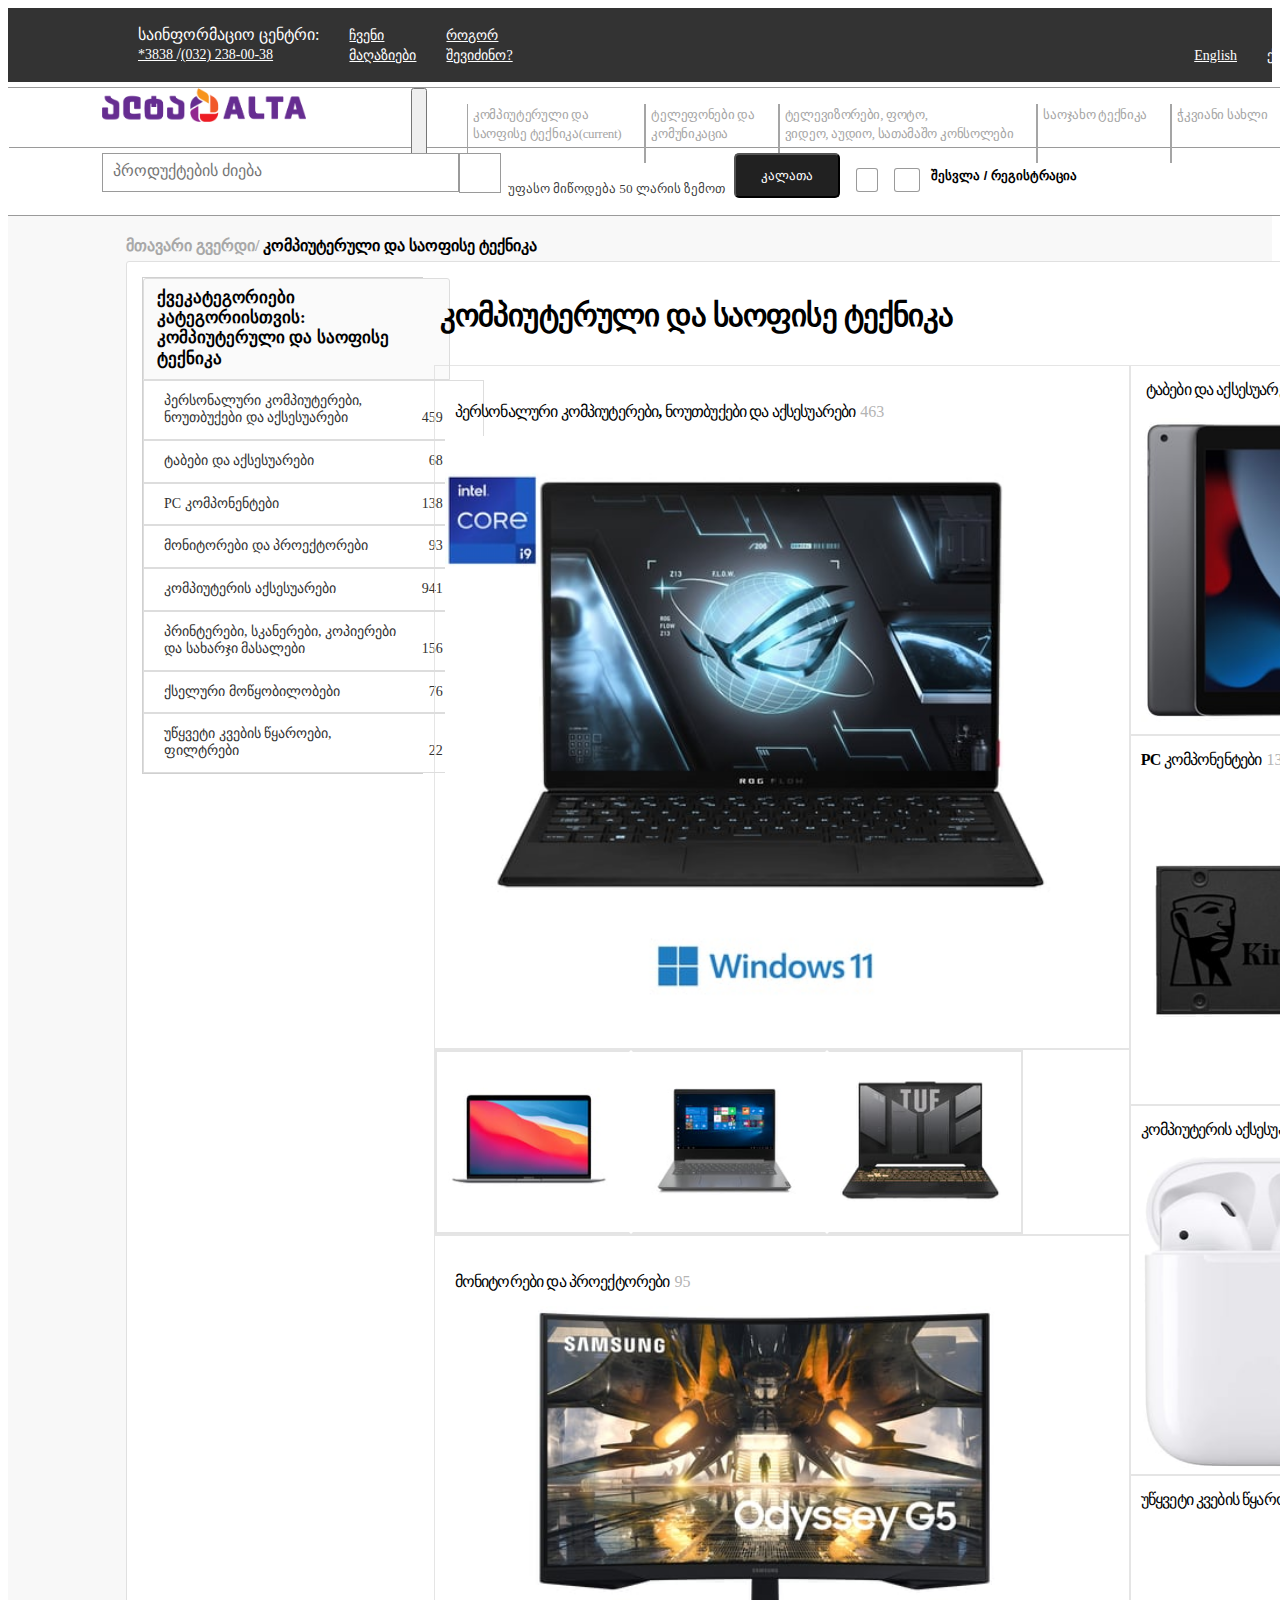
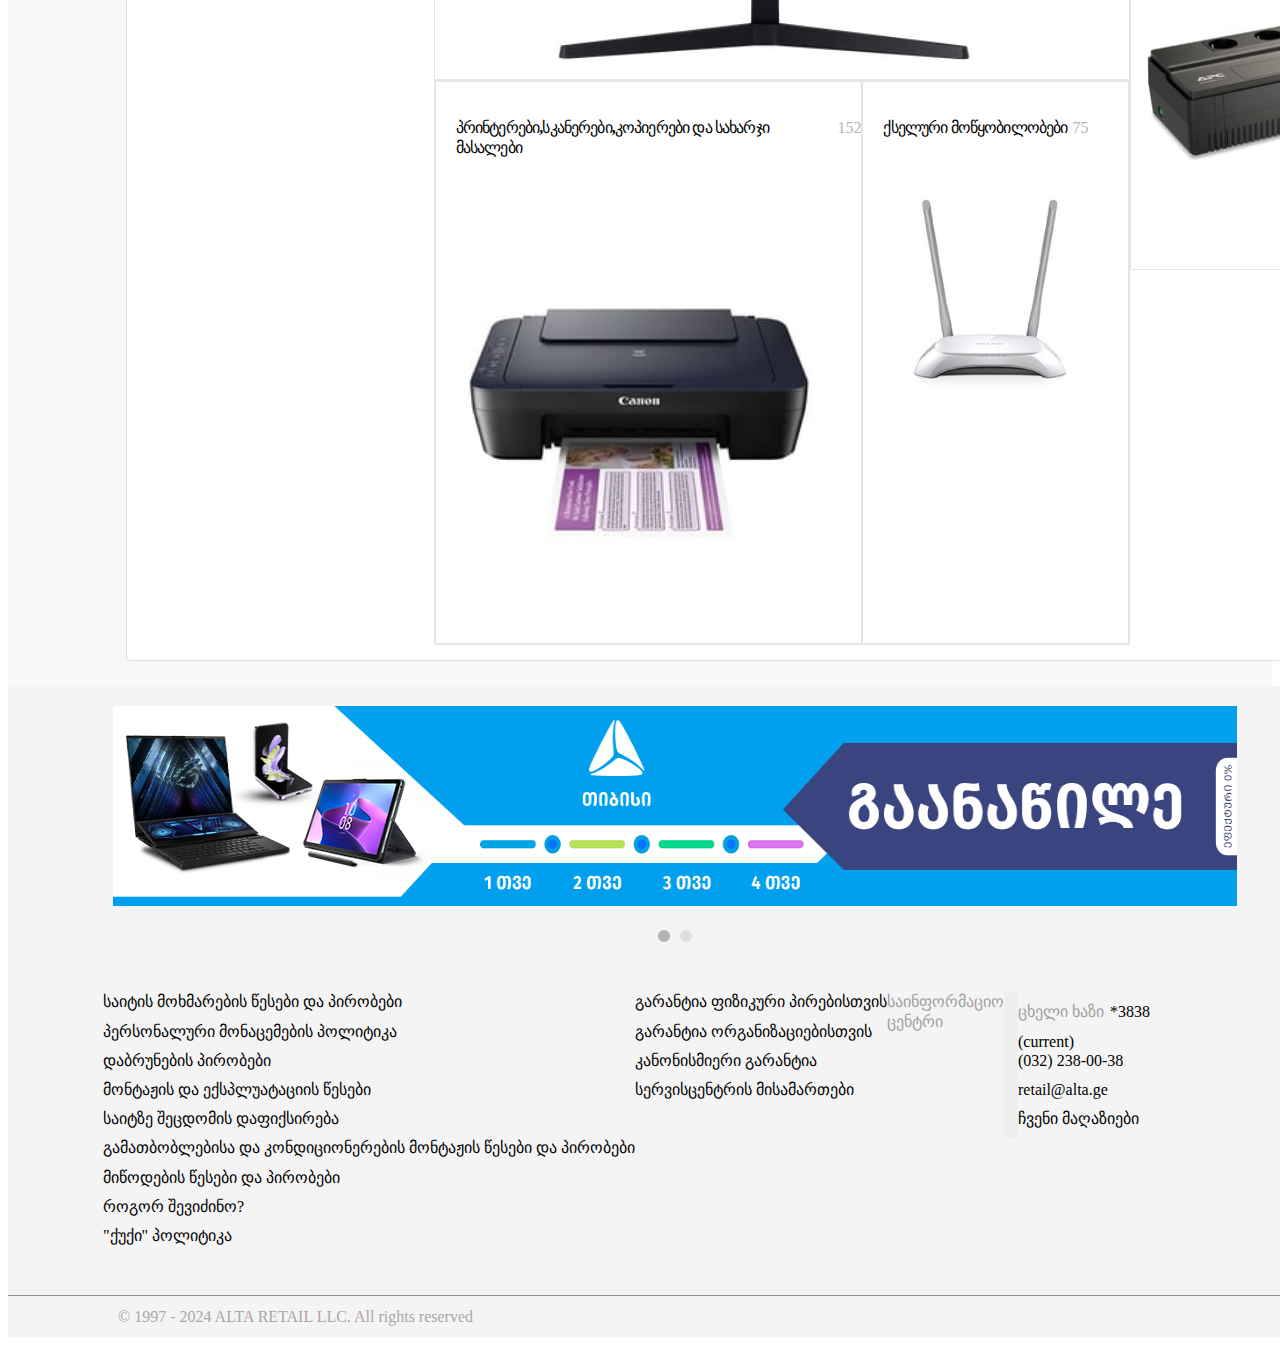
<file: second.html>
<!DOCTYPE html>
<html lang="en">
<head>
    <meta charset="utf-8">
    <meta name="viewport" content="width=device-width, initial-scale=1, shrink-to-fit=no">
    <link rel="stylesheet" href="https://cdn.jsdelivr.net/npm/bootstrap@4.6.2/dist/css/bootstrap.min.css" integrity="sha384-xOolHFLEh07PJGoPkLv1IbcEPTNtaed2xpHsD9ESMhqIYd0nLMwNLD69Npy4HI+N" crossorigin="anonymous">
    <link rel="stylesheet" href="https://cdnjs.cloudflare.com/ajax/libs/font-awesome/6.5.1/css/all.min.css" integrity="sha512-DTOQO9RWCH3ppGqcWaEA1BIZOC6xxalwEsw9c2QQeAIftl+Vegovlnee1c9QX4TctnWMn13TZye+giMm8e2LwA==" crossorigin="anonymous" referrerpolicy="no-referrer" />
    <link rel="stylesheet" href="./second.css">
    <title>Alta(copy)</title>
</head>
<body>
  <section class="section1">
    <div class="container-fluid">
        <div class="row-fluid">
            <div class="header1">
                <ul class="not">
                    <li>საინფორმაციო ცენტრი: <br><a href="">*3838 </a>/<a href="">(032) 238-00-38</a> <br></li>
                    <li><a href="">ჩვენი <br>მაღაზიები</a></li>
                    <li><a href="">როგორ <br> შევიძინო?</a></li>
                </ul>
                <ul class="padd">
                    <li><a href="">English</a></li>
                    <li><a href="">ქართული</a></li>
                </ul>
            </div>
        </div>
    </div>
    </section>
    <header>
      <nav class="navbar navbar-expand-lg navbar-light bg-light" style="padding: 0px;">
        <a class="navbar-brand img" href="./index.html"><img src="./photos/main logo.png" alt=""></a>
        <button class="navbar-toggler" type="button" data-toggle="collapse" data-target="#navbarNav" aria-controls="navbarNav" aria-expanded="false" aria-label="Toggle navigation">
          <span class="navbar-toggler-icon"></span>
        </button>
        <div class="collapse navbar-collapse" id="navbarNav">
          <ul class="navbar-nav">
            <li class="nav-item">
              <a class="nav-link" href="./second.html">კომპიუტერული და <br>საოფისე ტექნიკა<span class="sr-only">(current)</span></a>
            </li>
            <li class="nav-item">
              <a class="nav-link" href="./second.html">ტელეფონები და <br>კომუნიკაცია</a>
            </li>
            <li class="nav-item">
              <a class="nav-link" href="./second.html">ტელევიზორები, ფოტო,<br> ვიდეო, აუდიო, სათამაშო კონსოლები</a>
            </li>
            <li class="nav-item">
              <a class="nav-link " href="./second.html">საოჯახო ტექნიკა</a>
            </li>
            <li class="nav-item">
              <a class="nav-link" href="./second.html">ჭკვიანი სახლი</a>
            </li>
          </ul>
        </div>
      </nav>
    </header>
    <section class="section2">
      <div class="container-fluid">
        <div class="row">
          <div class="search">
          <div class="form">
            <form action="GET">
              <input type="search" placeholder="პროდუქტების ძიება" class="get">
            </form>
            <button class="button"><i class="fa-solid fa-magnifying-glass fa"></i></button>
          </div>
          <p>უფასო მიწოდება 50 ლარის ზემოთ <i class="fa-solid fa-truck fa"></i> </p>
         <div class="button3">
          <button class="basket">კალათა</button>
          <button class="scales"><i class="fa-solid fa-scale-balanced fa-lg"></i></button>
          <button class="heart"><i class="fa-solid fa-heart fa-lg"></i></button>
          <button class="signup"><i class="fa-solid fa-user-large fa"></i> <span>შესვლა / რეგისტრაცია</span> </button>
         </div>
          </div>
        </div>
      </div>
    </section>
        <section class="section3">
            <h6><a href="./index.html">მთავარი გვერდი/ </a>კომპიუტერული და საოფისე ტექნიკა</h6>
            <div class="container-fluid">
                <div class="row">
                    <div class="main">
                        <div class="col-md-3" style="padding: 0px;">
                            <div class="left">
                                <h5>ქვეკატეგორიები <br> კატეგორიისთვის: <br> კომპიუტერული და საოფისე <br>ტექნიკა</h5>
                                <a href="./computer.html"> პერსონალური კომპიუტერები,<br>ნოუთბუქები და აქსესუარები <span>459</span></a>
                                <a href="./computer.html"> ტაბები და აქსესუარები <span>68</span></a>
                                <a href="./computer.html"> PC კომპონენტები <span>138</span></a>
                                <a href="./computer.html"> მონიტორები და პროექტორები <span>93</span></a>
                                <a href="./computer.html"> კომპიუტერის აქსესუარები <span>941</span></a>
                                <a href="./computer.html"> პრინტერები, სკანერები, კოპიერები <br>და სახარჯი მასალები <span>156</span></a>
                                <a href="./computer.html"> ქსელური მოწყობილობები <span>76</span></a>
                                <a href="./computer.html"> უწყვეტი კვების წყაროები,<br>ფილტრები <span>22</span></a>
                            </div>
                        </div>
                        <div class="col-md-9" style="padding: 0px;">
                            <div class="right">
                                <h1>კომპიუტერული და საოფისე ტექნიკა</h1>
                                <div class="main2">
                                    <div class="left2 col-md-8">
                                        <div class="col-md-12"><a href="">
                                            <span class="flex">
                                             <span class="title">პერსონალური კომპიუტერები, ნოუთბუქები და აქსესუარები</span>
                                             <span style="color:  rgb(180, 180, 180);">463</span>
                                            </span>
                                            <span><img src="./photos/1.jpg" alt=""></span>
                                        </a></div>
                                        <div class="col-md-12 flex2" style="padding:0px;"><a href="" class="flex3">
                                            <div class="col-md-4" style="padding: 0px; border-right: 1px solid white;"> <div class="col-md-12" style="padding: 21px 11px 22px 11px;  border-right: 1px solid white;"><img src="./photos/2.jpg" class="img5" alt=""></div></div>
                                            <div class="col-md-4" style="padding: 0px;  border-right: 1px solid white;  border-left: 1px solid white;"> <div class="col-md-12" style="padding: 21px 11px 22px 11px; border-right: 1px solid white;  border-left: 1px solid white;"><img src="./photos/7.jpg" class="img5" alt=""></div></div>
                                            <div class="col-md-4" style="padding: 0px; border-left: 1px solid white;"> <div class="col-md-12" style="padding: 21px 11px 22px 11px;  border-left: 1px solid white;"><img src="./photos/8.jpg" class="img5" alt=""></div></div>

                                        </a></div>
                                        <div class="col-md-12"><a href="">
                                            <span class="flex">
                                             <span class="title">მონიტორები და პროექტორები</span>
                                             <span style="color:  rgb(180, 180, 180);" >95</span>
                                            </span>
                                            <span><img src="./photos/4.jpg" alt=""></span>
                                        </a></div>
                                        <div class="toge col-md-12" style="padding: 0px;">
                                            <div class="col-md-6"><a href="">
                                                <span class="flex">
                                                    <span class="title">პრინტერები,სკანერები,კოპიერები და სახარჯი მასალები</span>
                                                    <span style="color: rgb(180, 180, 180);">152</span>
                                                    
                                                </span>
                                                <span><img src="./photos/5.jpg" alt=""></span>
                                            </a></div>
                                            <div class="col-md-6"><a href="">
                                                <span class="flex">
                                                    <span class="title">ქსელური მოწყობილობები</span>
                                                    <span style="color: rgb(180, 180, 180);">75</span>
                                                </span>
                                                <span><img src="./photos/6.jpg" alt=""></span>
                                            </a></div>
                                        </div>

                                    </div>
                                    <div class="right2 col-md-4">
                                        <div class="cols12"><a href="">
                                            <span class="flex" style="padding-left:15px ;">
                                             <span class="title">ტაბები და აქსესუარები</span>
                                             <span style="color:  rgb(180, 180, 180);">71</span>
                                            </span>
                                            <span style="padding-left:10px ;"><img src="./photos/9.jpg" alt=""></span>
                                        </a></div>
                                        <div class="cols12"><a href="">
                                            <span class="flex">
                                             <span class="title">PC კომპონენტები</span>
                                             <span style="color:  rgb(180, 180, 180);">131</span>
                                            </span>
                                            <span><img src="./photos/10.jpg" alt=""></span>
                                        </a></div>
                                        <div class="cols12"><a href="">
                                            <span class="flex">
                                             <span class="title">კომპიუტერის აქსესუარები</span>
                                             <span style="color:  rgb(180, 180, 180);">940</span>
                                            </span>
                                            <span><img src="./photos/11.jpg" alt=""></span>
                                        </a></div>
                                        <div class="cols12" style="padding-bottom: 21.85px;"><a href="">
                                            <span class="flex" style="padding-bottom: 19.5px;">
                                             <span class="title">უწყვეტი კვების წყაროები, ფილტრები</span>
                                             <span style="color:  rgb(180, 180, 180);">20</span>
                                            </span>
                                            <span style="padding-left:10px ;"><img src="./photos/12.jpg" alt=""></span>
                                        </a></div>


                                    </div>
                                </div>
                                

                            </div>

                        </div>

                    </div>
                </div>
            </div>

        </section>

        <section class="section5">
          <div class="carousel-container2">
            <div class="carousels2">
              <div class="carousel-img2"><a href=""><img src="./photos/footer1.png" alt="image1"></a></div>
              <div class="carousel-img2"><a href=""><img src="./photos/footer2.png" alt="Image 2"></a></div>
            </div>
            <div class="points2"></div> 
           </div>
            <div class="container-fluid">
                <div class="row">
                  <div class="last1">
                    <div class="col-md-4"> 
                        <a href="./text.html" >საიტის მოხმარების წესები და პირობები</a>
                        <a href="./text.html">პერსონალური მონაცემების პოლიტიკა</a>
                        <a href="./text.html">დაბრუნების პირობები</a>
                        <a href="./text.html">მონტაჟის და ექსპლუატაციის წესები</a>
                        <a href="./text.html">საიტზე შეცდომის დაფიქსირება</a>
                        <a href="./text.html">გამათბობლებისა და კონდიციონერების მონტაჟის წესები და პირობები</a>
                        <a href="./text.html">მიწოდების წესები და პირობები</a>
                        <a href="./text.html">როგორ შევიძინო?</a>
                        <a href="./text.html">"ქუქი" პოლიტიკა</a>
                    </div>
                    <div class="col-md-8 flex1">
                        <div>
                            <a href="./text.html">გარანტია ფიზიკური პირებისთვის</a>
                            <a href="./text.html">გარანტია ორგანიზაციებისთვის</a>
                            <a href="./text.html">კანონისმიერი გარანტია</a>
                            <a href="./text.html">სერვისცენტრის მისამართები</a>
                        </div>
                        <div>
                          <nav class="navbar navbar-expand-lg navbar-light bg-light">
                            <a class="navbar-brand" href="#" style="margin: 0px; padding: 0px;      color: rgb(160, 160, 160);">საინფორმაციო ცენტრი</a>
                            <button class="navbar-toggler" type="button" data-toggle="collapse" data-target="#navbarNavAltMarkup" aria-controls="navbarNavAltMarkup" aria-expanded="false" aria-label="Toggle navigation" style="border: 1px solid transparent;">
                              <i class="fa-solid fa-chevron-down fa"></i>
                            </button>
                            <div class="collapse navbar-collapse" id="navbarNavAltMarkup" style=" width: 100%;">
                              <div class="navbar-nav" style="  width: 100%; padding: 0px;  display: flex;
                              flex-direction: column;">
                                <a class="nav-link active" style=" padding: 0px;       color: rgb(159, 159, 159); " href="#"><div style="display: flex; ">ცხელი ხაზი <a href="" style=" color: #000;    padding-left: 6px;   padding-top: 0px;">  *3838</a></div><span class="sr-only">(current)</span></a>
                                <a class="nav-link" style=" padding: 0px; color: #000;" href="#">(032) 238-00-38</a>
                                <a class="nav-link" style=" padding: 0px; color: #000;" href="#">retail@alta.ge</a>
                                <a class="nav-link" style=" padding: 0px; color: #000;">ჩვენი მაღაზიები</a>
                              </div>
                            </div>
                          </nav>
                        </div>
                    </div>
                  </div>
                </div>
        </section>
        <section class="section6">
          <div class="container-fluid">
              <div class="row">
                <div class="cool">
                  <div style="color: rgb(169, 166, 166);">© 1997 - 2024 ALTA RETAIL LLC. All rights reserved  </div>
                  <div class="mm"><i class="fa-brands fa-cc-visa fa-xl"></i> <i class="fa-brands fa-cc-mastercard fa-xl"></i> <i class="fa-brands fa-cc-paypal fa-xl"></i></div>
                </div>
             </div>
          </div>
      </section>
    <script src="https://cdn.jsdelivr.net/npm/jquery@3.5.1/dist/jquery.slim.min.js" integrity="sha384-DfXdz2htPH0lsSSs5nCTpuj/zy4C+OGpamoFVy38MVBnE+IbbVYUew+OrCXaRkfj" crossorigin="anonymous"></script>
    <script src="https://cdn.jsdelivr.net/npm/bootstrap@4.6.2/dist/js/bootstrap.bundle.min.js" integrity="sha384-Fy6S3B9q64WdZWQUiU+q4/2Lc9npb8tCaSX9FK7E8HnRr0Jz8D6OP9dO5Vg3Q9ct" crossorigin="anonymous"></script>
    <script src="./script.js"></script>
</body>
</html>
</file>
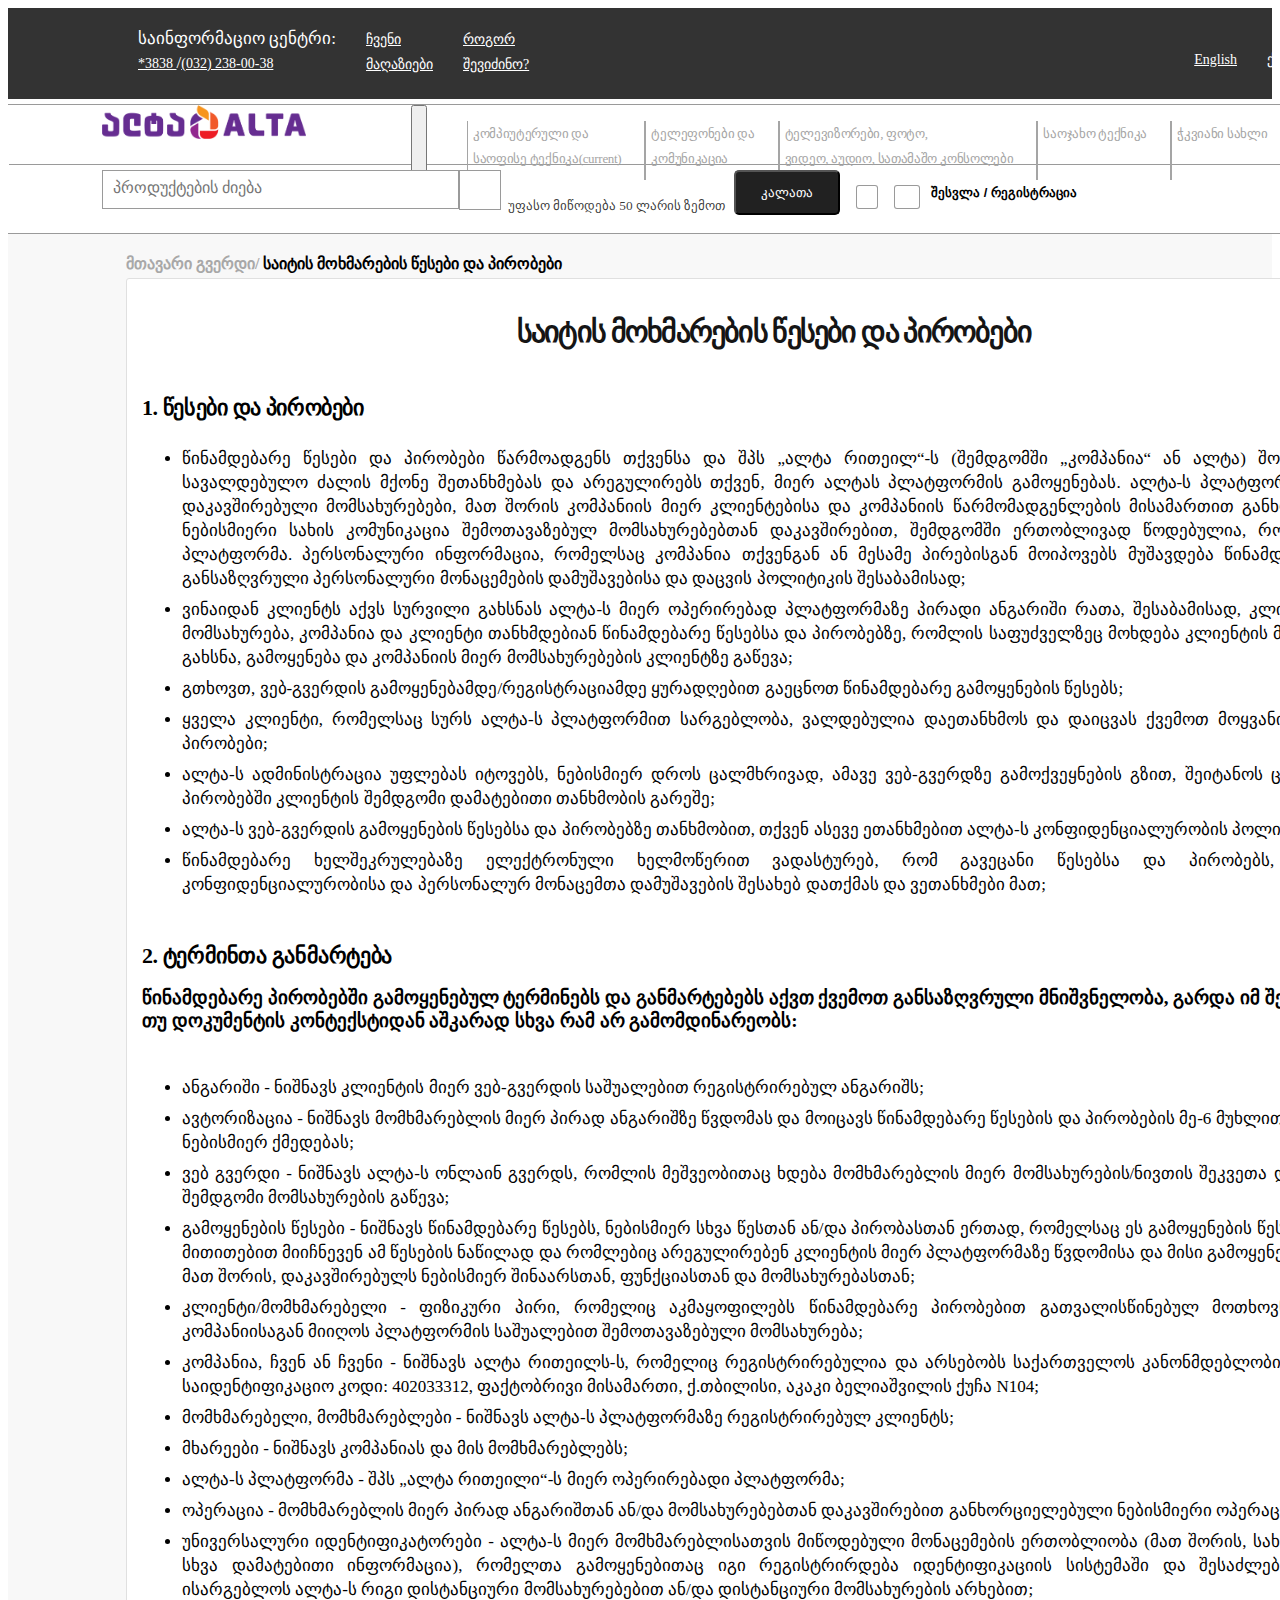
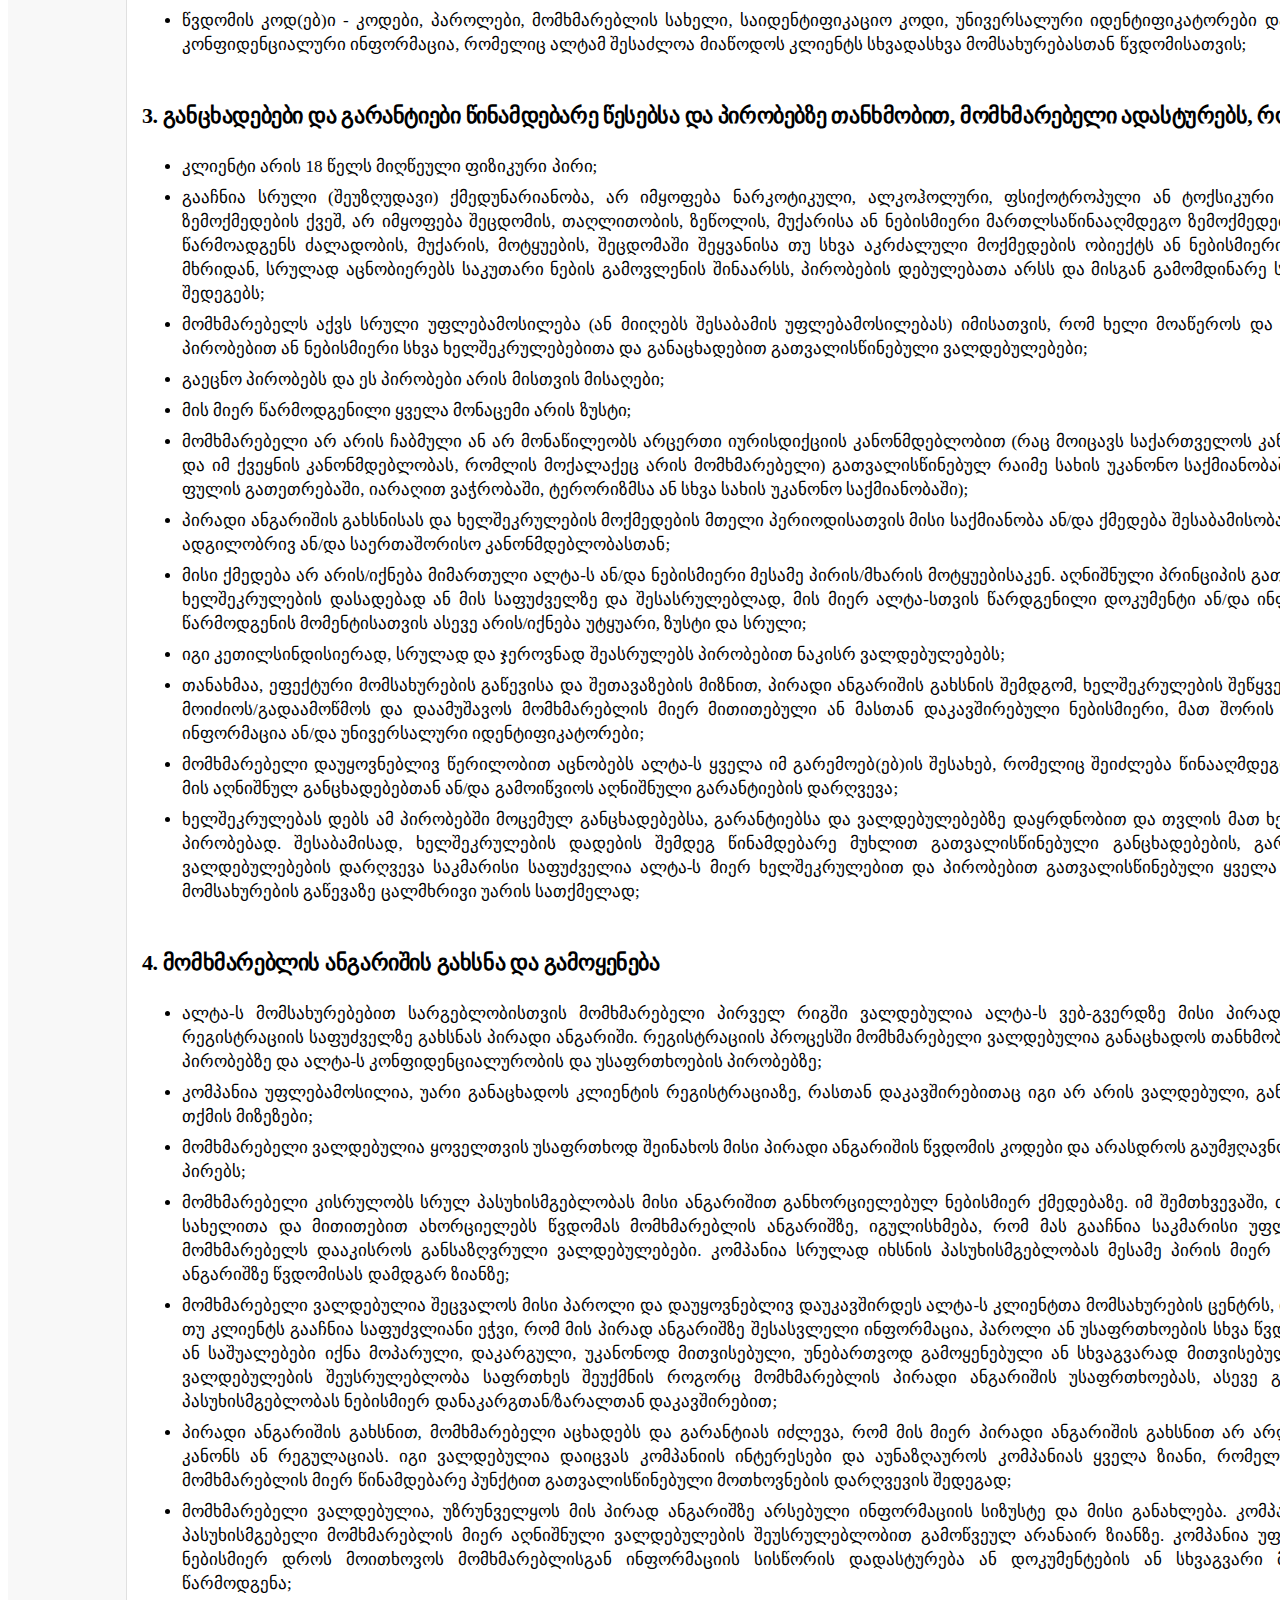
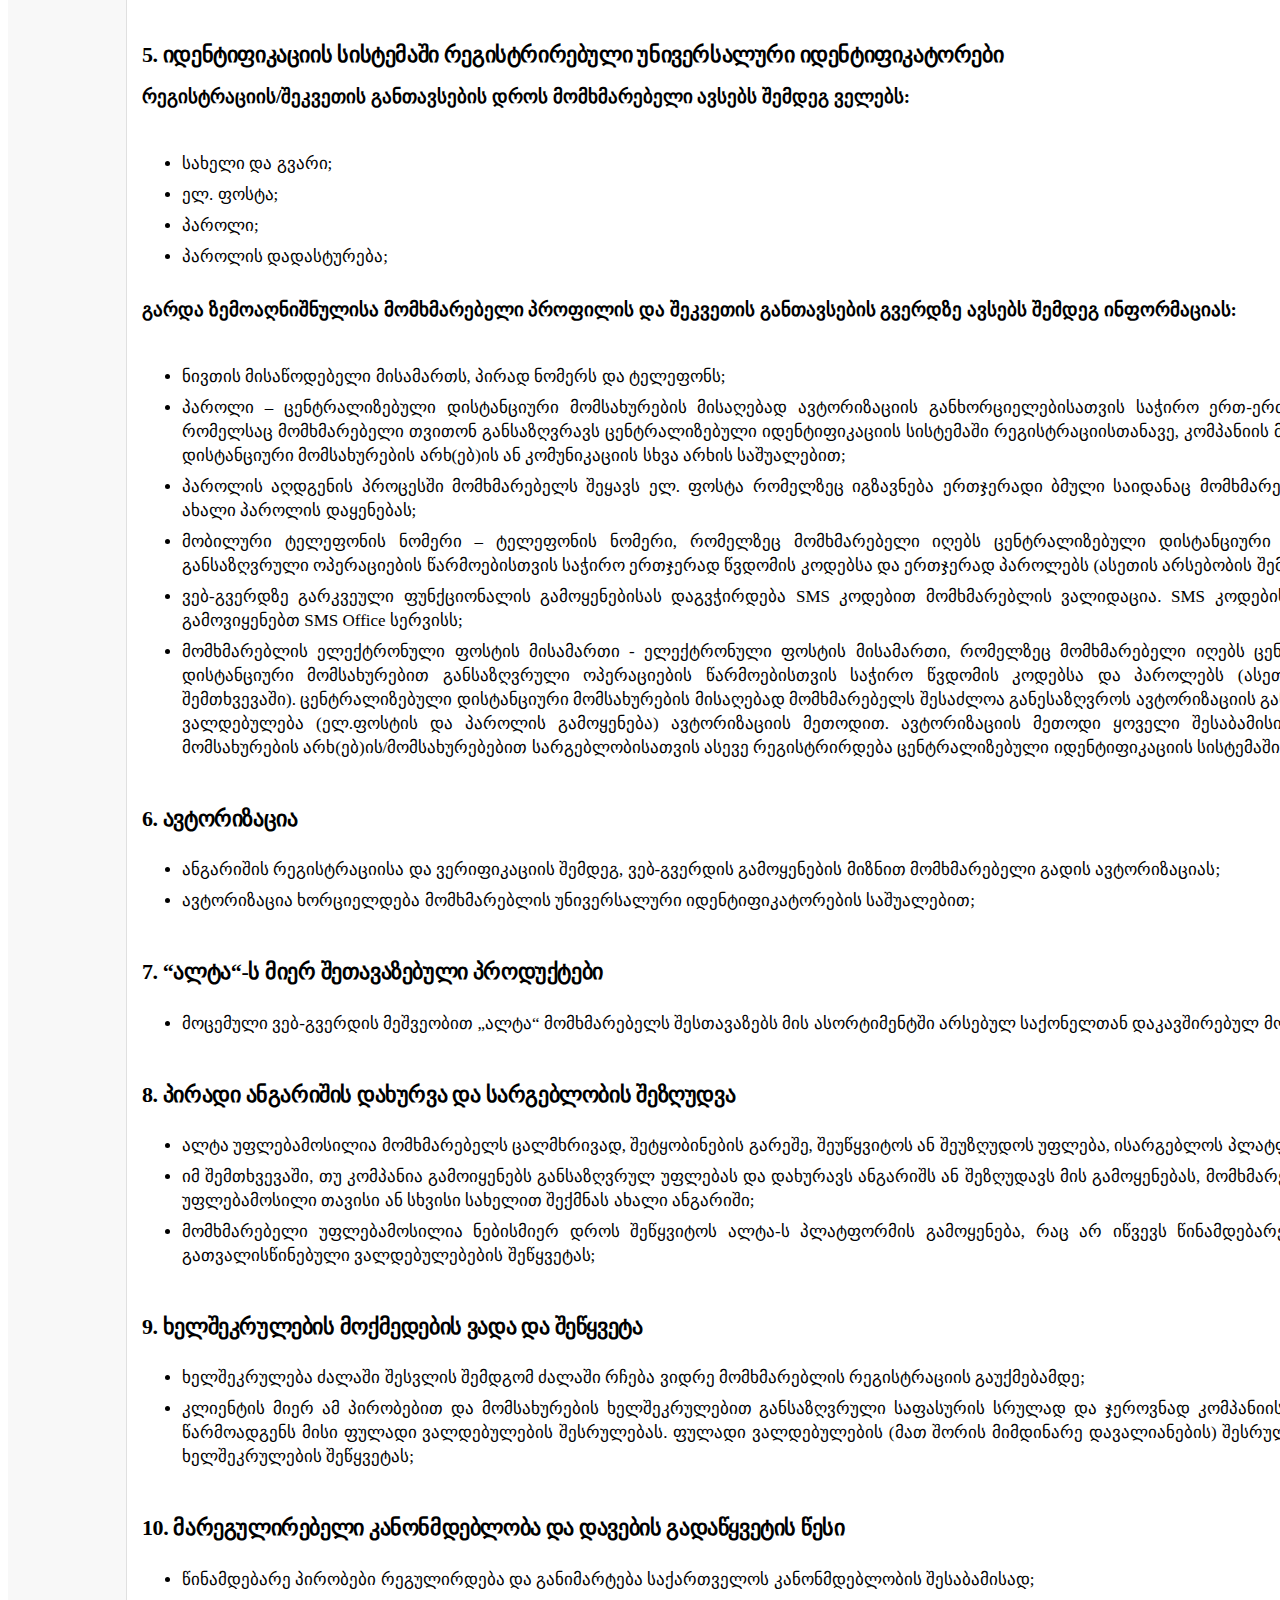
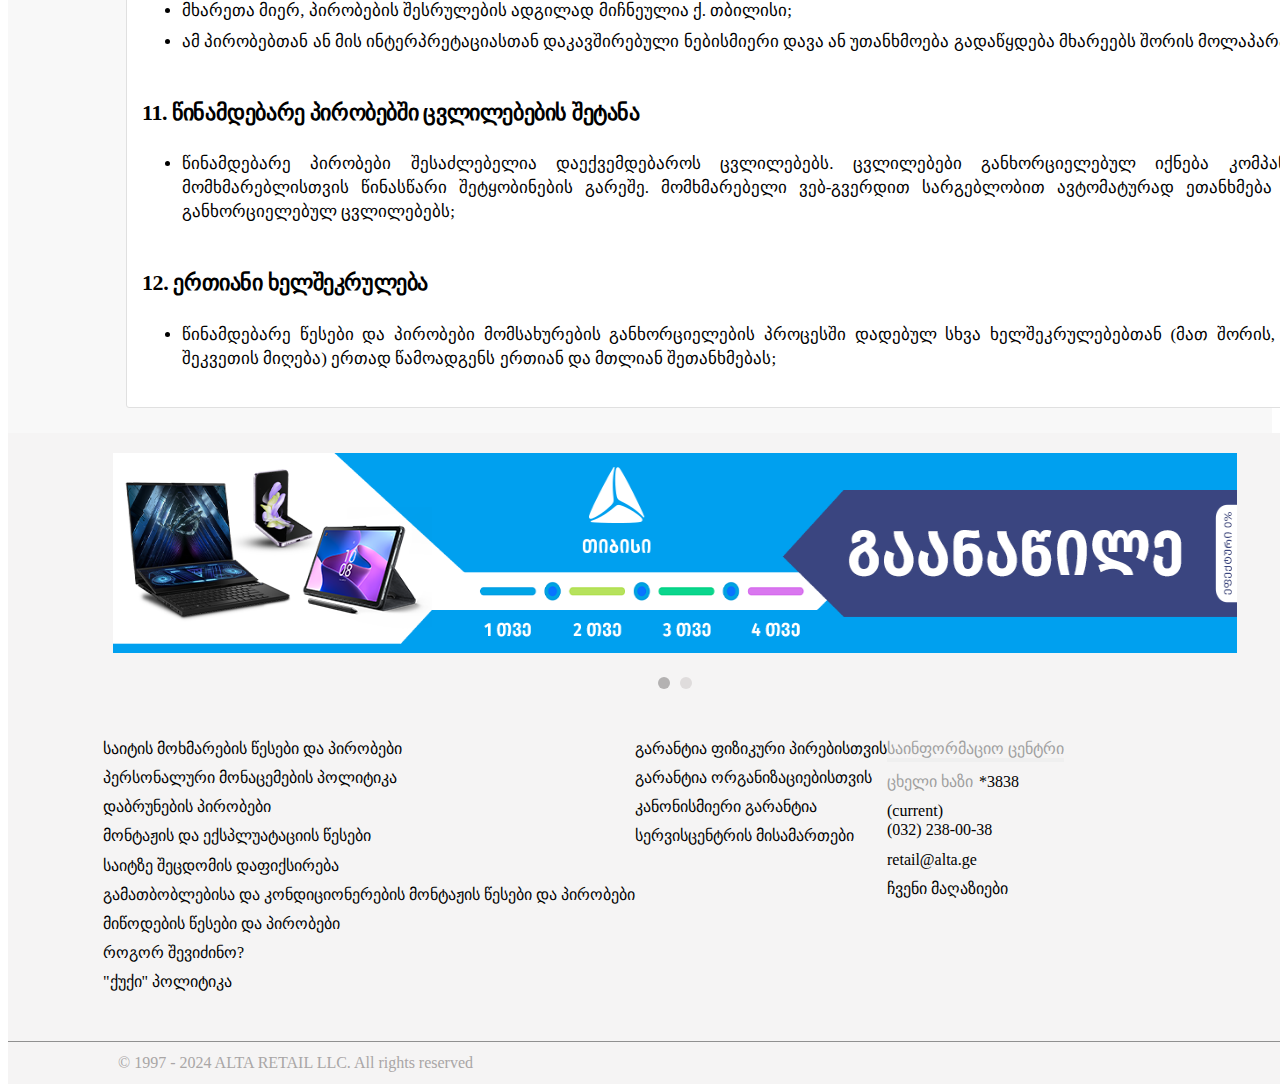
<file: text.html>
<!DOCTYPE html>
<html lang="en">
<head>
    <meta charset="utf-8">
    <meta name="viewport" content="width=device-width, initial-scale=1, shrink-to-fit=no">
    <link rel="stylesheet" href="https://cdn.jsdelivr.net/npm/bootstrap@4.6.2/dist/css/bootstrap.min.css" integrity="sha384-xOolHFLEh07PJGoPkLv1IbcEPTNtaed2xpHsD9ESMhqIYd0nLMwNLD69Npy4HI+N" crossorigin="anonymous">
    <link rel="stylesheet" href="https://cdnjs.cloudflare.com/ajax/libs/font-awesome/6.5.1/css/all.min.css" integrity="sha512-DTOQO9RWCH3ppGqcWaEA1BIZOC6xxalwEsw9c2QQeAIftl+Vegovlnee1c9QX4TctnWMn13TZye+giMm8e2LwA==" crossorigin="anonymous" referrerpolicy="no-referrer" />
    <link rel="stylesheet" href="./text.css">
    <title>Alta(copy)</title>
</head>
<body>
  <section class="section1">
    <div class="container-fluid">
        <div class="row-fluid">
            <div class="header1">
                <ul class="not">
                    <li>საინფორმაციო ცენტრი: <br><a href="">*3838 </a>/<a href="">(032) 238-00-38</a> <br></li>
                    <li><a href="">ჩვენი <br>მაღაზიები</a></li>
                    <li><a href="">როგორ <br> შევიძინო?</a></li>
                </ul>
                <ul class="padd">
                    <li><a href="">English</a></li>
                    <li><a href="">ქართული</a></li>
                </ul>
            </div>
        </div>
    </div>
    </section>
    <header>
      <nav class="navbar navbar-expand-lg navbar-light bg-light" style="padding: 0px;">
        <a class="navbar-brand img" href="./index.html"><img src="./photos/main logo.png" alt=""></a>
        <button class="navbar-toggler" type="button" data-toggle="collapse" data-target="#navbarNav" aria-controls="navbarNav" aria-expanded="false" aria-label="Toggle navigation">
          <span class="navbar-toggler-icon"></span>
        </button>
        <div class="collapse navbar-collapse" id="navbarNav">
          <ul class="navbar-nav">
            <li class="nav-item">
              <a class="nav-link" href="./second.html">კომპიუტერული და <br>საოფისე ტექნიკა<span class="sr-only">(current)</span></a>
            </li>
            <li class="nav-item">
              <a class="nav-link" href="./second.html">ტელეფონები და <br>კომუნიკაცია</a>
            </li>
            <li class="nav-item">
              <a class="nav-link" href="./second.html">ტელევიზორები, ფოტო,<br> ვიდეო, აუდიო, სათამაშო კონსოლები</a>
            </li>
            <li class="nav-item">
              <a class="nav-link " href="./second.html">საოჯახო ტექნიკა</a>
            </li>
            <li class="nav-item">
              <a class="nav-link" href="./second.html">ჭკვიანი სახლი</a>
            </li>
          </ul>
        </div>
      </nav>
    </header>
    <section class="section2">
      <div class="container-fluid">
        <div class="row">
          <div class="search">
          <div class="form">
            <form action="GET">
              <input type="search" placeholder="პროდუქტების ძიება" class="get">
            </form>
            <button class="button"><i class="fa-solid fa-magnifying-glass fa"></i></button>
          </div>
          <p>უფასო მიწოდება 50 ლარის ზემოთ <i class="fa-solid fa-truck fa"></i> </p>
         <div class="button3">
          <button class="basket">კალათა</button>
          <button class="scales"><i class="fa-solid fa-scale-balanced fa-lg"></i></button>
          <button class="heart"><i class="fa-solid fa-heart fa-lg"></i></button>
          <button class="signup"><i class="fa-solid fa-user-large fa"></i> <span>შესვლა / რეგისტრაცია</span> </button>
         </div>
          </div>
        </div>
      </div>
    </section>

        <section class="section3">
            <h6><a href="./index.html">მთავარი გვერდი/ </a>საიტის მოხმარების წესები და პირობები</h6>
            <div class="container-fluid">
                <div class="row">
                    <div class="main">
                        <h1>საიტის მოხმარების წესები და პირობები</h1>
                        <h3>1. წესები და პირობები</h3>
                        <ul>
                            <li>წინამდებარე წესები და პირობები წარმოადგენს თქვენსა და შპს „ალტა რითეილ“-ს (შემდგომში „კომპანია“ ან ალტა) შორის დადებულ სავალდებულო ძალის მქონე შეთანხმებას და არეგულირებს თქვენ, მიერ ალტას პლატფორმის გამოყენებას. ალტა-ს პლატფორმა და მასთან დაკავშირებული მომსახურებები, მათ შორის კომპანიის მიერ კლიენტებისა და კომპანიის წარმომადგენლების მისამართით განხორციელებული ნებისმიერი სახის კომუნიკაცია შემოთავაზებულ მომსახურებებთან დაკავშირებით, შემდგომში ერთობლივად წოდებულია, როგორც ალტა-ს პლატფორმა. პერსონალური ინფორმაცია, რომელსაც კომპანია თქვენგან ან მესამე პირებისგან მოიპოვებს მუშავდება წინამდებარე წესებში განსაზღვრული პერსონალური მონაცემების დამუშავებისა და დაცვის პოლიტიკის შესაბამისად;</li>
                            <li>ვინაიდან კლიენტს აქვს სურვილი გახსნას ალტა-ს მიერ ოპერირებად პლატფორმაზე პირადი ანგარიში რათა, შესაბამისად, კლიენტმა მიიღოს, მომსახურება, კომპანია და კლიენტი თანხმდებიან წინამდებარე წესებსა და პირობებზე, რომლის საფუძველზეც მოხდება კლიენტის მიერ ანგარიშის გახსნა, გამოყენება და კომპანიის მიერ მომსახურებების კლიენტზე გაწევა;</li>
                            <li>გთხოვთ, ვებ-გვერდის გამოყენებამდე/რეგისტრაციამდე ყურადღებით გაეცნოთ წინამდებარე გამოყენების წესებს;</li>
                            <li>ყველა კლიენტი, რომელსაც სურს ალტა-ს პლატფორმით სარგებლობა, ვალდებულია დაეთანხმოს და დაიცვას ქვემოთ მოყვანილი წესები და პირობები;</li>
                            <li>ალტა-ს ადმინისტრაცია უფლებას იტოვებს, ნებისმიერ დროს ცალმხრივად, ამავე ვებ-გვერდზე გამოქვეყნების გზით, შეიტანოს ცვლილებები ამ პირობებში კლიენტის შემდგომი დამატებითი თანხმობის გარეშე;</li>
                            <li>ალტა-ს ვებ-გვერდის გამოყენების წესებსა და პირობებზე თანხმობით, თქვენ ასევე ეთანხმებით ალტა-ს კონფიდენციალურობის პოლიტიკას;</li>
                            <li>წინამდებარე ხელშეკრულებაზე ელექტრონული ხელმოწერით ვადასტურებ, რომ გავეცანი წესებსა და პირობებს, მათ შორის კონფიდენციალურობისა და პერსონალურ მონაცემთა დამუშავების შესახებ დათქმას და ვეთანხმები მათ;</li>
                        </ul>
                        <h3>2. ტერმინთა განმარტება</h3>
                        <h4>წინამდებარე პირობებში გამოყენებულ ტერმინებს და განმარტებებს აქვთ ქვემოთ განსაზღვრული მნიშვნელობა, გარდა იმ შემთხვევებისა, თუ დოკუმენტის კონტექსტიდან აშკარად სხვა რამ არ გამომდინარეობს:</h4>
                        <ul>
                            <li>ანგარიში - ნიშნავს კლიენტის მიერ ვებ-გვერდის საშუალებით რეგისტრირებულ ანგარიშს;</li>
                            <li>ავტორიზაცია - ნიშნავს მომხმარებლის მიერ პირად ანგარიშზე წვდომას და მოიცავს წინამდებარე წესების და პირობების მე-6 მუხლით განსაზღვრულ ნებისმიერ ქმედებას;</li>
                            <li>ვებ გვერდი - ნიშნავს ალტა-ს ონლაინ გვერდს, რომლის მეშვეობითაც ხდება მომხმარებლის მიერ მომსახურების/ნივთის შეკვეთა და ალტას მიერ შემდგომი მომსახურების გაწევა;</li>
                            <li>გამოყენების წესები - ნიშნავს წინამდებარე წესებს, ნებისმიერ სხვა წესთან ან/და პირობასთან ერთად, რომელსაც ეს გამოყენების წესები შესაბამისი მითითებით მიიჩნევენ ამ წესების ნაწილად და რომლებიც არეგულირებენ კლიენტის მიერ პლატფორმაზე წვდომისა და მისი გამოყენების საკითხებს, მათ შორის, დაკავშირებულს ნებისმიერ შინაარსთან, ფუნქციასთან და მომსახურებასთან;</li>
                            <li>კლიენტი/მომხმარებელი - ფიზიკური პირი, რომელიც აკმაყოფილებს წინამდებარე პირობებით გათვალისწინებულ მოთხოვნებს და სურს კომპანიისაგან მიიღოს პლატფორმის საშუალებით შემოთავაზებული მომსახურება;</li>
                            <li>კომპანია, ჩვენ ან ჩვენი - ნიშნავს ალტა რითეილს-ს, რომელიც რეგისტრირებულია და არსებობს საქართველოს კანონმდებლობის შესაბამისად, საიდენტიფიკაციო კოდი: 402033312, ფაქტობრივი მისამართი, ქ.თბილისი, აკაკი ბელიაშვილის ქუჩა N104;</li>
                            <li>მომხმარებელი, მომხმარებლები - ნიშნავს ალტა-ს პლატფორმაზე რეგისტრირებულ კლიენტს;</li>
                            <li>მხარეები - ნიშნავს კომპანიას და მის მომხმარებლებს;</li>
                            <li>ალტა-ს პლატფორმა - შპს „ალტა რითეილი“-ს მიერ ოპერირებადი პლატფორმა;</li>
                            <li>ოპერაცია - მომხმარებლის მიერ პირად ანგარიშთან ან/და მომსახურებებთან დაკავშირებით განხორციელებული ნებისმიერი ოპერაცია;</li>
                            <li>უნივერსალური იდენტიფიკატორები - ალტა-ს მიერ მომხმარებლისათვის მიწოდებული მონაცემების ერთობლიობა (მათ შორის, სახელი, გვარი და სხვა დამატებითი ინფორმაცია), რომელთა გამოყენებითაც იგი რეგისტრირდება იდენტიფიკაციის სისტემაში და შესაძლებლობა ეძლევა ისარგებლოს ალტა-ს რიგი დისტანციური მომსახურებებით ან/და დისტანციური მომსახურების არხებით;</li>
                            <li>წვდომის კოდ(ებ)ი - კოდები, პაროლები, მომხმარებლის სახელი, საიდენტიფიკაციო კოდი, უნივერსალური იდენტიფიკატორები და/ან სხვა სახის კონფიდენციალური ინფორმაცია, რომელიც ალტამ შესაძლოა მიაწოდოს კლიენტს სხვადასხვა მომსახურებასთან წვდომისათვის;</li>
                        </ul>
                        <h3>3. განცხადებები და გარანტიები წინამდებარე წესებსა და პირობებზე თანხმობით, მომხმარებელი ადასტურებს, რომ:</h3>
                        <ul>
                            <li>კლიენტი არის 18 წელს მიღწეული ფიზიკური პირი;</li>
                            <li>გააჩნია სრული (შეუზღუდავი) ქმედუნარიანობა, არ იმყოფება ნარკოტიკული, ალკოჰოლური, ფსიქოტროპული ან ტოქსიკური პრეპარატების ზემოქმედების ქვეშ, არ იმყოფება შეცდომის, თაღლითობის, ზეწოლის, მუქარისა ან ნებისმიერი მართლსაწინააღმდეგო ზემოქმედების ქვეშ და არ წარმოადგენს ძალადობის, მუქარის, მოტყუების, შეცდომაში შეყვანისა თუ სხვა აკრძალული მოქმედების ობიექტს ან ნებისმიერი მესამე პირის მხრიდან, სრულად აცნობიერებს საკუთარი ნების გამოვლენის შინაარსს, პირობების დებულებათა არსს და მისგან გამომდინარე სამართლებრივ შედეგებს;</li>
                            <li>მომხმარებელს აქვს სრული უფლებამოსილება (ან მიიღებს შესაბამის უფლებამოსილებას) იმისათვის, რომ ხელი მოაწეროს და შეასრულოს ამ პირობებით ან ნებისმიერი სხვა ხელშეკრულებებითა და განაცხადებით გათვალისწინებული ვალდებულებები;</li>
                            <li>გაეცნო პირობებს და ეს პირობები არის მისთვის მისაღები;</li>
                            <li>მის მიერ წარმოდგენილი ყველა მონაცემი არის ზუსტი;</li>
                            <li>მომხმარებელი არ არის ჩაბმული ან არ მონაწილეობს არცერთი იურისდიქციის კანონმდებლობით (რაც მოიცავს საქართველოს კანონმდებლობას და იმ ქვეყნის კანონმდებლობას, რომლის მოქალაქეც არის მომხმარებელი) გათვალისწინებულ რაიმე სახის უკანონო საქმიანობაში (მათ შორის, ფულის გათეთრებაში, იარაღით ვაჭრობაში, ტერორიზმსა ან სხვა სახის უკანონო საქმიანობაში);</li>
                            <li>პირადი ანგარიშის გახსნისას და ხელშეკრულების მოქმედების მთელი პერიოდისათვის მისი საქმიანობა ან/და ქმედება შესაბამისობაში არის/იქნება ადგილობრივ ან/და საერთაშორისო კანონმდებლობასთან;</li>
                            <li>მისი ქმედება არ არის/იქნება მიმართული ალტა-ს ან/და ნებისმიერი მესამე პირის/მხარის მოტყუებისაკენ. აღნიშნული პრინციპის გათვალისწინებით ხელშეკრულების დასადებად ან მის საფუძველზე და შესასრულებლად, მის მიერ ალტა-სთვის წარდგენილი დოკუმენტი ან/და ინფორმაცია მისი წარმოდგენის მომენტისათვის ასევე არის/იქნება უტყუარი, ზუსტი და სრული;</li>
                            <li>იგი კეთილსინდისიერად, სრულად და ჯეროვნად შეასრულებს პირობებით ნაკისრ ვალდებულებებს;</li>
                            <li>თანახმაა, ეფექტური მომსახურების გაწევისა და შეთავაზების მიზნით, პირადი ანგარიშის გახსნის შემდგომ, ხელშეკრულების შეწყვეტამდე, ალტა-მ მოიძიოს/გადაამოწმოს და დაამუშავოს მომხმარებლის მიერ მითითებული ან მასთან დაკავშირებული ნებისმიერი, მათ შორის პერსონალური ინფორმაცია ან/და უნივერსალური იდენტიფიკატორები;</li>
                            <li>მომხმარებელი დაუყოვნებლივ წერილობით აცნობებს ალტა-ს ყველა იმ გარემოებ(ებ)ის შესახებ, რომელიც შეიძლება წინააღმდეგობაში მოვიდეს მის აღნიშნულ განცხადებებთან ან/და გამოიწვიოს აღნიშნული გარანტიების დარღვევა;</li>
                            <li>ხელშეკრულებას დებს ამ პირობებში მოცემულ განცხადებებსა, გარანტიებსა და ვალდებულებებზე დაყრდნობით და თვლის მათ ხელშეკრულების პირობებად. შესაბამისად, ხელშეკრულების დადების შემდეგ წინამდებარე მუხლით გათვალისწინებული განცხადებების, გარანტიებისა და ვალდებულებების დარღვევა საკმარისი საფუძველია ალტა-ს მიერ ხელშეკრულებით და პირობებით გათვალისწინებული ყველა ან ნებისმიერი მომსახურების გაწევაზე ცალმხრივი უარის სათქმელად;</li>
                        </ul>
                        <h3>4. მომხმარებლის ანგარიშის გახსნა და გამოყენება</h3>
                        <ul>
                            <li>ალტა-ს მომსახურებებით სარგებლობისთვის მომხმარებელი პირველ რიგში ვალდებულია ალტა-ს ვებ-გვერდზე მისი პირადი მონაცემების რეგისტრაციის საფუძველზე გახსნას პირადი ანგარიში. რეგისტრაციის პროცესში მომხმარებელი ვალდებულია განაცხადოს თანხმობა წინამდებარე პირობებზე და ალტა-ს კონფიდენციალურობის და უსაფრთხოების პირობებზე;</li>
                            <li>კომპანია უფლებამოსილია, უარი განაცხადოს კლიენტის რეგისტრაციაზე, რასთან დაკავშირებითაც იგი არ არის ვალდებული, განმარტოს უარის თქმის მიზეზები;</li>
                            <li>მომხმარებელი ვალდებულია ყოველთვის უსაფრთხოდ შეინახოს მისი პირადი ანგარიშის წვდომის კოდები და არასდროს გაუმჟღავნოს ისინი მესამე პირებს;</li>
                            <li>მომხმარებელი კისრულობს სრულ პასუხისმგებლობას მისი ანგარიშით განხორციელებულ ნებისმიერ ქმედებაზე. იმ შემთხვევაში, თუ პირი სხვისი სახელითა და მითითებით ახორციელებს წვდომას მომხმარებლის ანგარიშზე, იგულისხმება, რომ მას გააჩნია საკმარისი უფლებამოსილება, მომხმარებელს დააკისროს განსაზღვრული ვალდებულებები. კომპანია სრულად იხსნის პასუხისმგებლობას მესამე პირის მიერ მომხმარებლის ანგარიშზე წვდომისას დამდგარ ზიანზე;</li>
                            <li>მომხმარებელი ვალდებულია შეცვალოს მისი პაროლი და დაუყოვნებლივ დაუკავშირდეს ალტა-ს კლიენტთა მომსახურების ცენტრს, იმ შემთხვევაში თუ კლიენტს გააჩნია საფუძვლიანი ეჭვი, რომ მის პირად ანგარიშზე შესასვლელი ინფორმაცია, პაროლი ან უსაფრთხოების სხვა წვდომის კოდ(ებ)ი ან საშუალებები იქნა მოპარული, დაკარგული, უკანონოდ მითვისებული, უნებართვოდ გამოყენებული ან სხვაგვარად მითვისებული. აღნიშნული ვალდებულების შეუსრულებლობა საფრთხეს შეუქმნის როგორც მომხმარებლის პირადი ანგარიშის უსაფრთხოებას, ასევე გამოიწვევს მის პასუხისმგებლობას ნებისმიერ დანაკარგთან/ზარალთან დაკავშირებით;</li>
                            <li>პირადი ანგარიშის გახსნით, მომხმარებელი აცხადებს და გარანტიას იძლევა, რომ მის მიერ პირადი ანგარიშის გახსნით არ არღვევს არანაირ კანონს ან რეგულაციას. იგი ვალდებულია დაიცვას კომპანიის ინტერესები და აუნაზღაუროს კომპანიას ყველა ზიანი, რომელიც მას მიადგა მომხმარებლის მიერ წინამდებარე პუნქტით გათვალისწინებული მოთხოვნების დარღვევის შედეგად;</li>
                            <li>მომხმარებელი ვალდებულია, უზრუნველყოს მის პირად ანგარიშზე არსებული ინფორმაციის სიზუსტე და მისი განახლება. კომპანია არ იქნება პასუხისმგებელი მომხმარებლის მიერ აღნიშნული ვალდებულების შეუსრულებლობით გამოწვეულ არანაირ ზიანზე. კომპანია უფლებამოსილია, ნებისმიერ დროს მოითხოვოს მომხმარებლისგან ინფორმაციის სისწორის დადასტურება ან დოკუმენტების ან სხვაგვარი მტკიცებულების წარმოდგენა;</li>
                        </ul>
                        <h3>5. იდენტიფიკაციის სისტემაში რეგისტრირებული უნივერსალური იდენტიფიკატორები</h3>
                        <h4>რეგისტრაციის/შეკვეთის განთავსების დროს მომხმარებელი ავსებს შემდეგ ველებს:</h4>
                        <ul>
                            <li>სახელი და გვარი;</li>
                            <li>ელ. ფოსტა;</li>
                            <li>პაროლი;</li>
                            <li>პაროლის დადასტურება;</li>
                        </ul>
                        <h4>გარდა ზემოაღნიშნულისა მომხმარებელი პროფილის და შეკვეთის განთავსების გვერდზე ავსებს შემდეგ ინფორმაციას:</h4>
                        <ul>
                            <li>ნივთის მისაწოდებელი მისამართს, პირად ნომერს და ტელეფონს;</li>
                            <li>პაროლი – ცენტრალიზებული დისტანციური მომსახურების მისაღებად ავტორიზაციის განხორციელებისათვის საჭირო ერთ-ერთი პარამეტრი, რომელსაც მომხმარებელი თვითონ განსაზღვრავს ცენტრალიზებული იდენტიფიკაციის სისტემაში რეგისტრაციისთანავე, კომპანიის მიერ შერჩეული დისტანციური მომსახურების არხ(ებ)ის ან კომუნიკაციის სხვა არხის საშუალებით;</li>
                            <li>პაროლის აღდგენის პროცესში მომხმარებელს შეყავს ელ. ფოსტა რომელზეც იგზავნება ერთჯერადი ბმული საიდანაც მომხმარებელი შეძლებს ახალი პაროლის დაყენებას;</li>
                            <li>მობილური ტელეფონის ნომერი – ტელეფონის ნომერი, რომელზეც მომხმარებელი იღებს ცენტრალიზებული დისტანციური მომსახურებით განსაზღვრული ოპერაციების წარმოებისთვის საჭირო ერთჯერად წვდომის კოდებსა და ერთჯერად პაროლებს (ასეთის არსებობის შემთხვევაში);</li>
                            <li>ვებ-გვერდზე გარკვეული ფუნქციონალის გამოყენებისას დაგვჭირდება SMS კოდებით მომხმარებლის ვალიდაცია. SMS კოდების დასაგზავნად გამოვიყენებთ SMS Office სერვისს;</li>
                            <li>მომხმარებლის ელექტრონული ფოსტის მისამართი - ელექტრონული ფოსტის მისამართი, რომელზეც მომხმარებელი იღებს ცენტრალიზებული დისტანციური მომსახურებით განსაზღვრული ოპერაციების წარმოებისთვის საჭირო წვდომის კოდებსა და პაროლებს (ასეთის არსებობის შემთხვევაში). ცენტრალიზებული დისტანციური მომსახურების მისაღებად მომხმარებელს შესაძლოა განესაზღვროს ავტორიზაციის განხორციელების ვალდებულება (ელ.ფოსტის და პაროლის გამოყენება) ავტორიზაციის მეთოდით. ავტორიზაციის მეთოდი ყოველი შესაბამისი დისტანციური მომსახურების არხ(ებ)ის/მომსახურებებით სარგებლობისათვის ასევე რეგისტრირდება ცენტრალიზებული იდენტიფიკაციის სისტემაში;</li>
                        </ul>
                        <h3>6. ავტორიზაცია</h3>
                        <ul>
                            <li>ანგარიშის რეგისტრაციისა და ვერიფიკაციის შემდეგ, ვებ-გვერდის გამოყენების მიზნით მომხმარებელი გადის ავტორიზაციას;</li>
                            <li>ავტორიზაცია ხორციელდება მომხმარებლის უნივერსალური იდენტიფიკატორების საშუალებით;</li>
                        </ul>
                        <h3>7. “ალტა“-ს მიერ შეთავაზებული პროდუქტები</h3>
                        <ul>
                            <li>მოცემული ვებ-გვერდის მეშვეობით „ალტა“ მომხმარებელს შესთავაზებს მის ასორტიმენტში არსებულ საქონელთან დაკავშირებულ მომსახურებას;</li>
                        </ul>
                        <h3>8. პირადი ანგარიშის დახურვა და სარგებლობის შეზღუდვა</h3>
                        <ul>
                            <li>ალტა უფლებამოსილია მომხმარებელს ცალმხრივად, შეტყობინების გარეშე, შეუწყვიტოს ან შეუზღუდოს უფლება, ისარგებლოს პლატფორმით;</li>
                            <li>იმ შემთხვევაში, თუ კომპანია გამოიყენებს განსაზღვრულ უფლებას და დახურავს ანგარიშს ან შეზღუდავს მის გამოყენებას, მომხმარებელი არ არის უფლებამოსილი თავისი ან სხვისი სახელით შექმნას ახალი ანგარიში;</li>
                            <li>მომხმარებელი უფლებამოსილია ნებისმიერ დროს შეწყვიტოს ალტა-ს პლატფორმის გამოყენება, რაც არ იწვევს წინამდებარე შეთანხმებით გათვალისწინებული ვალდებულებების შეწყვეტას;</li>
                        </ul>
                        <h3>9. ხელშეკრულების მოქმედების ვადა და შეწყვეტა</h3>
                        <ul>
                            <li>ხელშეკრულება ძალაში შესვლის შემდგომ ძალაში რჩება ვიდრე მომხმარებლის რეგისტრაციის გაუქმებამდე;</li>
                            <li>კლიენტის მიერ ამ პირობებით და მომსახურების ხელშეკრულებით განსაზღვრული საფასურის სრულად და ჯეროვნად კომპანიისთვის გადახდა წარმოადგენს მისი ფულადი ვალდებულების შესრულებას. ფულადი ვალდებულების (მათ შორის მიმდინარე დავალიანების) შესრულება არ იწვევს ხელშეკრულების შეწყვეტას;</li>
                        </ul>
                        <h3>10. მარეგულირებელი კანონმდებლობა და დავების გადაწყვეტის წესი</h3>
                        <ul>
                            <li>წინამდებარე პირობები რეგულირდება და განიმარტება საქართველოს კანონმდებლობის შესაბამისად;</li>
                            <li>მხარეთა მიერ, პირობების შესრულების ადგილად მიჩნეულია ქ. თბილისი;</li>
                            <li>ამ პირობებთან ან მის ინტერპრეტაციასთან დაკავშირებული ნებისმიერი დავა ან უთანხმოება გადაწყდება მხარეებს შორის მოლაპარაკების გზით;</li>
                        </ul>
                        <h3>11. წინამდებარე პირობებში ცვლილებების შეტანა</h3>
                        <ul>
                            <li>წინამდებარე პირობები შესაძლებელია დაექვემდებაროს ცვლილებებს. ცვლილებები განხორციელებულ იქნება კომპანიის მხრიდან მომხმარებლისთვის წინასწარი შეტყობინების გარეშე. მომხმარებელი ვებ-გვერდით სარგებლობით ავტომატურად ეთანხმება და უერთდება განხორციელებულ ცვლილებებს;</li>
                        </ul>
                        <h3>12. ერთიანი ხელშეკრულება</h3>
                        <ul>
                            <li>წინამდებარე წესები და პირობები მომსახურების განხორციელების პროცესში დადებულ სხვა ხელშეკრულებებთან (მათ შორის, შეკვეთა ან/და შეკვეთის მიღება) ერთად წამოადგენს ერთიან და მთლიან შეთანხმებას;</li>
                        </ul>
                    </div>

                </div>
            </div>

        </section>
       





        <section class="section5">
          <div class="carousel-container2">
            <div class="carousels2">
              <div class="carousel-img2"><a href=""><img src="./photos/footer1.png" alt="image1"></a></div>
              <div class="carousel-img2"><a href=""><img src="./photos/footer2.png" alt="Image 2"></a></div>
            </div>
            <div class="points2"></div> 
           </div>
            <div class="container-fluid">
                <div class="row">
                  <div class="last1">
                    <div class="col-md-4"> 
                        <a href="./text.html" >საიტის მოხმარების წესები და პირობები</a>
                        <a href="./text.html">პერსონალური მონაცემების პოლიტიკა</a>
                        <a href="./text.html">დაბრუნების პირობები</a>
                        <a href="./text.html">მონტაჟის და ექსპლუატაციის წესები</a>
                        <a href="./text.html">საიტზე შეცდომის დაფიქსირება</a>
                        <a href="./text.html">გამათბობლებისა და კონდიციონერების მონტაჟის წესები და პირობები</a>
                        <a href="./text.html">მიწოდების წესები და პირობები</a>
                        <a href="./text.html">როგორ შევიძინო?</a>
                        <a href="./text.html">"ქუქი" პოლიტიკა</a>
                    </div>
                    <div class="col-md-8 flex1">
                        <div>
                            <a href="./text.html">გარანტია ფიზიკური პირებისთვის</a>
                            <a href="./text.html">გარანტია ორგანიზაციებისთვის</a>
                            <a href="./text.html">კანონისმიერი გარანტია</a>
                            <a href="./text.html">სერვისცენტრის მისამართები</a>
                        </div>
                        <div>
                          <nav class="navbar navbar-expand-lg navbar-light bg-light" style="flex-direction: column;">
                            <a class="navbar-brand" href="#" style="margin: 0px; padding: 0px;      color: rgb(160, 160, 160);">საინფორმაციო ცენტრი</a>
                            <button class="navbar-toggler" type="button" data-toggle="collapse" data-target="#navbarNavAltMarkup" aria-controls="navbarNavAltMarkup" aria-expanded="false" aria-label="Toggle navigation" style="border: 1px solid transparent;">
                              <i class="fa-solid fa-chevron-down fa"></i>
                            </button>
                            <div class="collapse navbar-collapse" id="navbarNavAltMarkup" style=" width: 100%;">
                              <div class="navbar-nav" style="  width: 100%; padding: 0px;  display: flex;
                              flex-direction: column;">
                                <a class="nav-link active" style=" padding: 0px;       color: rgb(159, 159, 159); " href="#"><div style="display: flex; ">ცხელი ხაზი <a href="" style=" color: #000;    padding-left: 6px;   padding-top: 0px;">  *3838</a></div><span class="sr-only">(current)</span></a>
                                <a class="nav-link" style=" padding: 0px; color: #000;" href="#">(032) 238-00-38</a>
                                <a class="nav-link" style=" padding: 0px; color: #000;" href="#">retail@alta.ge</a>
                                <a class="nav-link" style=" padding: 0px; color: #000;">ჩვენი მაღაზიები</a>
                              </div>
                            </div>
                          </nav>
                        </div>
                    </div>
                  </div>
                </div>
        </section>
        <section class="section6">
          <div class="container-fluid">
              <div class="row">
                <div class="cool">
                  <div style="color: rgb(169, 166, 166);">© 1997 - 2024 ALTA RETAIL LLC. All rights reserved  </div>
                  <div class="mm"><i class="fa-brands fa-cc-visa fa-xl"></i> <i class="fa-brands fa-cc-mastercard fa-xl"></i> <i class="fa-brands fa-cc-paypal fa-xl"></i></div>
                </div>
             </div>
          </div>
      </section>
    
    
    

    <script src="https://cdn.jsdelivr.net/npm/jquery@3.5.1/dist/jquery.slim.min.js" integrity="sha384-DfXdz2htPH0lsSSs5nCTpuj/zy4C+OGpamoFVy38MVBnE+IbbVYUew+OrCXaRkfj" crossorigin="anonymous"></script>
    <script src="https://cdn.jsdelivr.net/npm/bootstrap@4.6.2/dist/js/bootstrap.bundle.min.js" integrity="sha384-Fy6S3B9q64WdZWQUiU+q4/2Lc9npb8tCaSX9FK7E8HnRr0Jz8D6OP9dO5Vg3Q9ct" crossorigin="anonymous"></script>
    <script src="./script.js"></script>
</body>
</html>
</file>
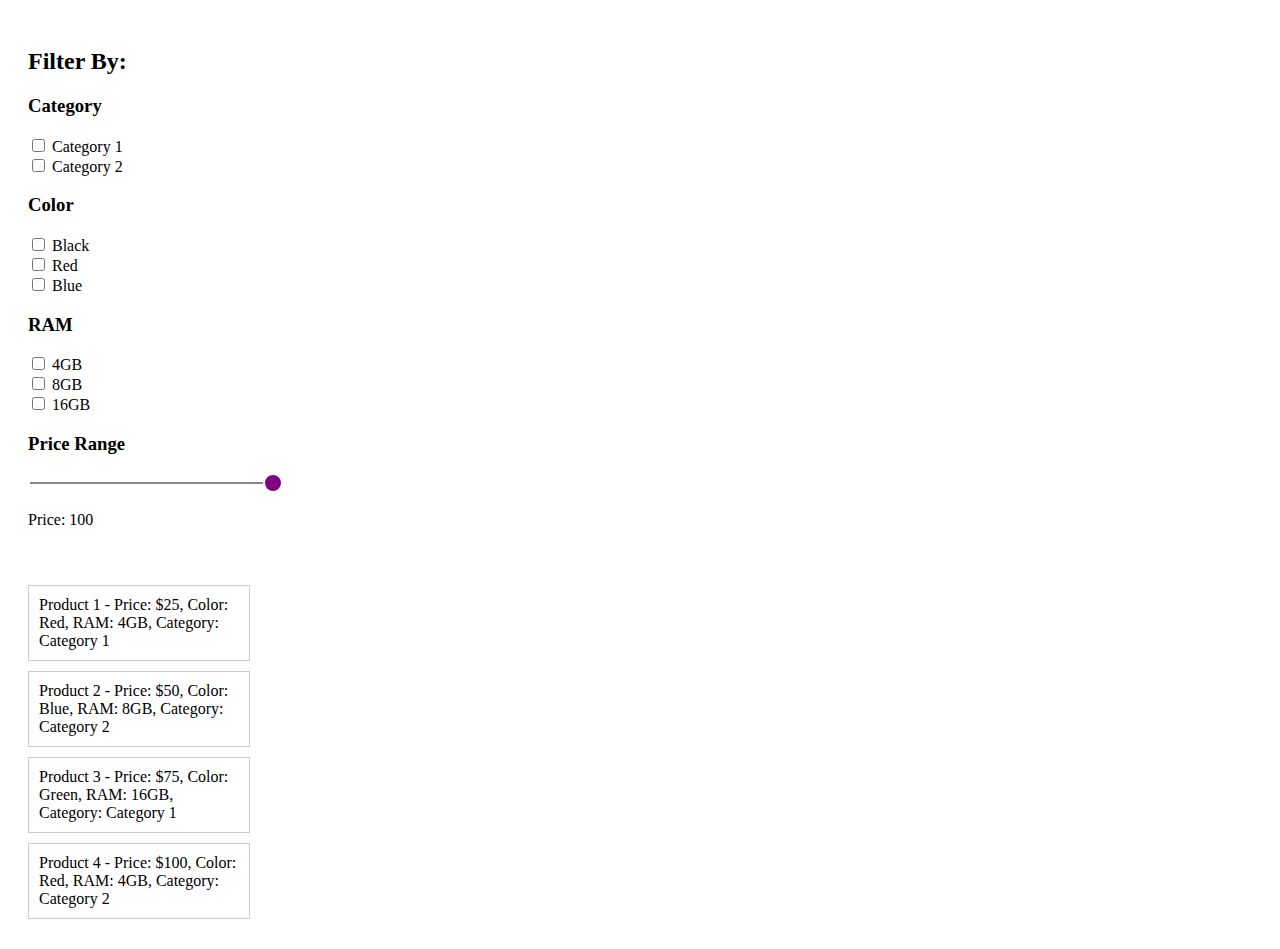
<file: try.html>
<!DOCTYPE html>
<html lang="en">
<head>
    <meta charset="UTF-8">
    <meta name="viewport" content="width=device-width, initial-scale=1.0">
    <title>Shop Filter Page</title>
    <style>
        /* Add your CSS styles here */
        /* This is just a basic example, you can style it according to your design */
    
.filter-section {
            float: left;
            width: 20%;
            padding: 20px;
        }
        .products-section {
            float: left;
            width: 80%;
            padding: 20px;
        }
        .product-card {
            border: 1px solid #ccc;
            padding: 10px;
            margin-bottom: 10px;
            width: 200px;
        }
        /* Custom range input styles */
        input[type=range] {
            -webkit-appearance: none;
            appearance: none;
            width: 100%;
            height: 15px;
            background: transparent;
            outline: none;
            padding: 0;
        }
        input[type=range]::-webkit-slider-runnable-track {
            width: 100%;
            height: 2px;
            cursor: pointer;
            background: #888;
        }
        input[type=range]::-webkit-slider-thumb {
            -webkit-appearance: none;
            appearance: none;
            width: 20px;
            height: 20px;
            border-radius: 50%;
            background: purple;
            cursor: pointer;
            border: 2px solid #fff;
            margin-top: -9px;
        }
        input[type=range]::-moz-range-track {
            width: 100%;
            height: 2px;
            cursor: pointer;
            background: #888;
        }
        input[type=range]::-moz-range-thumb {
            width: 20px;
            height: 20px;
            border-radius: 50%;
            background: purple;
            cursor: pointer;
            border: 2px solid #fff;
        }
    </style>
</head>
<body>
    <div class="filter-section">
        <h2>Filter By:</h2>
        <h3>Category</h3>
        <input type="checkbox" id="category1" name="category" value="Category 1">
        <label for="category1">Category 1</label><br>
        <input type="checkbox" id="category2" name="category" value="Category 2">
        <label for="category2">Category 2</label><br>
        <!-- Add more filter options here -->

        <h3>Color</h3>
        <input type="checkbox" id="colorBlack" name="color" value="Black">
        <label for="colorBlack">Black</label><br>
        <input type="checkbox" id="colorRed" name="color" value="Red">
        <label for="colorRed">Red</label><br>
        <input type="checkbox" id="colorBlue" name="color" value="Blue">
        <label for="colorBlue">Blue</label><br>
        <!-- Add more color options here -->

        <h3>RAM</h3>
        <input type="checkbox" id="ram4GB" name="ram" value="4GB">
        <label for="ram4GB">4GB</label><br>
        <input type="checkbox" id="ram8GB" name="ram" value="8GB">
        <label for="ram8GB">8GB</label><br>
        <input type="checkbox" id="ram16GB" name="ram" value="16GB">
        <label for="ram16GB">16GB</label><br>
        <!-- Add more RAM options here -->

        <h3>Price Range</h3>
        <input type="range" id="priceRange" name="priceRange" min="0" max="100" value="100">
        <p>Price: <span id="priceValue">100</span></p>
        <!-- Add more filter options here -->
    </div>

    <div class="products-section" id="productsSection">
        <h2>Filtered Products</h2>
        <!-- Product cards will be displayed here -->
        <div class="product-card" id="product1">Product 1 - Price: $25, Color: Red, RAM: 4GB, Category: Category 1</div>
        <div class="product-card" id="product2">Product 2 - Price: $50, Color: Blue, RAM: 8GB, Category: Category 2</div>
        <div class="product-card" id="product3">Product 3 - Price: $75, Color: Green, RAM: 16GB, Category: Category 1</div>
        <div class="product-card" id="product4">Product 4 - Price: $100, Color: Red, RAM: 4GB, Category: Category 2</div>
        <!-- Add more product cards here -->
    </div>

    <script>
        // Sample product data (replace with your actual product data)
        const products = [
            { name: 'Product 1', price: 25, color: 'Red', ram: '4GB', category: 'Category 1' },
            { name: 'Product 2', price: 50, color: 'Blue', ram: '8GB', category: 'Category 2' },
            { name: 'Product 3', price: 75, color: 'Green', ram: '16GB', category: 'Category 1' },
            { name: 'Product 4', price: 100, color: 'Red', ram: '4GB', category: 'Category 2' },
            // Add more products as needed
        ];

        let filteredProducts = [...products]; // Initially, all products are displayed
        let prevSelectedFilters = {};

        function filterProducts() {
    const selectedColors = Array.from(document.querySelectorAll('input[name=color]:checked')).map(cb => cb.value);
    const selectedRAM = Array.from(document.querySelectorAll('input[name=ram]:checked')).map(cb => cb.value);
    const selectedCategories = Array.from(document.querySelectorAll('input[name=category]:checked')).map(cb => cb.value);
    const minPrice = parseInt(document.getElementById('priceRange').min);
    const maxPrice = parseInt(document.getElementById('priceRange').max);
    const priceRange = parseInt(document.getElementById('priceRange').value);

    let filtered = products.filter(product => {
        return (!selectedColors.length || selectedColors.includes(product.color)) &&
               (!selectedRAM.length || selectedRAM.includes(product.ram)) &&
               (!selectedCategories.length || selectedCategories.includes(product.category)) &&
               product.price >= minPrice && product.price <= priceRange;
    });

    filteredProducts = filtered.length ? filtered : [...products]; // if no filters applied, show all products
}


        function displayProducts(filteredProducts) {
            const productsSection = document.getElementById('productsSection');
            productsSection.innerHTML = ''; // Clear previous products

            filteredProducts.forEach(product => {
                const productElement = document.createElement('div');
                productElement.classList.add('product-card');
                productElement.textContent = `${product.name} - Price: $${product.price}, Color: ${product.color}, RAM: ${product.ram}, Category: ${product.category}`;
                productsSection.appendChild(productElement);
            });
        }

        // Initial display of products
        displayProducts(products);

        // Add event listeners for color checkboxes
        document.querySelectorAll('input[name=color]').forEach(checkbox => {
            checkbox.addEventListener('change', () => {
                filterProducts();
                displayProducts(filteredProducts);
            });
        });

        // Add event listeners for RAM checkboxes
        document.querySelectorAll('input[name=ram]').forEach(checkbox => {
            checkbox.addEventListener('change', () => {
                filterProducts();
                displayProducts(filteredProducts);
            });
        });

        // Add event listeners for category checkboxes
        document.querySelectorAll('input[name=category]').forEach(checkbox => {
            checkbox.addEventListener('change', () => {
                filterProducts();
                displayProducts(filteredProducts);
            });
        });

        // Add event listener for price range input
        document.getElementById('priceRange').addEventListener('input', () => {
            const priceRange = parseInt(document.getElementById('priceRange').value);
            document.getElementById('priceValue').textContent = priceRange;
            filterProducts();
            displayProducts(filteredProducts);
        });
    </script>
</body>
</html>
</file>
<file: computer.css>
.header1{
    color: white;
    display: flex;
    justify-content: space-between;
    width: 100%;
    padding: 1px 90px;
    margin: 0px;

}
body{
    line-height: 1.2;
}
.header1 a{
    font-size: 14px;
    font-family: my_font;
    color: white;
    text-decoration: underline;
}
.header1 ul li{
    list-style: none;
    margin-right: 30px;
}
.header1 ul{
    display: flex;
}
.section1{
    width: 100%;
    background-color: #333;
}
.header1 .padd li{
    margin-top: 20px;
}
header{
    width: 100%;
    height: 59px;
    padding: 0px 60px 0px 0px;
    border-top:1px solid rgba(128, 128, 128, 0.796) ;
    border-bottom:1px solid rgba(128, 128, 128, 0.796) ;
    margin-top: 5px;

}
nav{
    display: flex;
}
.bg-light{
    background-color: transparent !important;
}
header ul li{
    list-style: none;
    border-left: 1px solid #a5a5a5;
    border-right: 1px solid #a5a5a5;
    padding: 3px 35px 8px 16px;
    height: 58px;
    text-align:left;
    vertical-align: middle;
}
header ul li a{
    font-size: 15px;
    font-family: my_font_5;
    font-weight: 400;
    letter-spacing: -.3px;
    color: #a5a5a5;
}
header ul li a:hover{
    color: black;
    font-size: 15px;
    font-family: my_font_5;
    font-weight: 400;
    letter-spacing: -.3px;
    text-decoration: none;
}
header ul{
    display: flex;
    width: 100%;
}
header img{
    width: 250px;
}
header .img{
   width: 25%;
   padding-left: 119px;
   border-left:1px solid white ;
}
a{
    text-decoration: none;
}
.section2{
    width: 100%;
    border-bottom: 1px solid  rgba(128, 128, 128, 0.796);
    padding: 7px 0px 5px 121px;
}
.search{
    display: flex;
}
.form{
    display: flex;
    height: 40px;
    margin-right:80px;
}
.form .get{
    padding: 8px 250px 11px 10px;
    font-size: medium;
    border: 1px solid  rgba(128, 128, 128, 0.796);
}
.form .button{
    padding-top: 10px;
    padding-left: 20px;
    padding-right: 20px;
    padding-bottom: 26px;
    font-size:small;
    color:  rgba(11, 10, 10, 0.796);
    border: 1px solid  rgba(128, 128, 128, 0.796);
    background-color: white;
}
.search p{
    font-size: smaller;
    text-align: center;
    color: rgba(0, 0, 0, 0.785);
    padding-top: 15px;
    margin-right: 29px;
}
.search p i{
    color: black;
}
.button3{
    height: auto;
}
.basket{
    padding: 13px 25px 13px 25px;
    border-radius:3px;  
    background-color: rgb(33, 33, 33);
    color: white;
    border-radius: 5px;
    font-size:small;
    margin-right: 12px;
}
.scales{
    background-color: white;
    border-radius:3px;
    border: 1px solid rgba(128, 128, 128, 0.796);
    padding: 11px 10px;
    margin-right: 12px;
    color: #333;
}
.scales:hover{
    color: purple;
    border-radius: 3px;
    background-color: white;
    border: 1px solid rgba(128, 128, 128, 0.796);
    padding: 11px 10px;
    margin-right: 12px;
}
.heart{
    padding: 11px 12px 11px 12px;
    border-radius:3px;
    border: 1px solid rgba(128, 128, 128, 0.796);
    background-color: white;
    margin-right: 12px;
}
.heart:hover{
    color: purple;
    background-color: white;
    border-radius:3px;
    border: 1px solid rgba(128, 128, 128, 0.796);
    padding: 8px 250px 11px 10px;
    margin-right: 12px;
}
.signup{
    border: 1px solid white;
    background-color: white;
    font-size: small;
    font-weight: 800;
}
.signup:hover{
    border: 1px solid white;
    background-color: white;
    color: purple;
}
.carousel-container {
    position: relative;
    width: 84%;
    margin: 0 auto;
    overflow: hidden;
}
.carousels {
    display: flex;
    transition: transform 0.5s ease;
}
.carousel-img{
    min-width: 100%;
}
.carousel-img img{
    height: 380px; 
    width: 100%;
    overflow: hidden;
}
.points {
    display: flex;
    justify-content: center;
    margin-top: 20px;
}
.point {
    width: 12px;
    height: 12px;
    background-color: #a4a0a0c6;
    margin: 0 5px;
    border-radius: 100%;
    
}
.point.active {
  background-color: #888;
}

/* footer*/
.carousel-container2 {
    position: relative;
    width: 89%;
    margin: 0 auto;
    overflow: hidden;
}
.carousels2 {
    display: flex;
    transition: transform 0.5s ease;
}
.carousel-img2{
    min-width: 100%;
}
.carousel-img2 img{
    height: 200px; 
    width: 100%;
    overflow: hidden;
}
.points2 {
    display: flex;
    justify-content: center;
    margin-top: 20px;
}
.point2 {
    width: 12px;
    height: 12px;
    background-color: #d8d5d5c6;
    margin: 0 5px;
    border-radius: 100%;
    
}
.point2.active {
  background-color: #b4b2b2;
}

/*footer*/


.main2{
    width: 100%;
    padding-left: 13px;
    display: flex;
    flex-direction: column;
}
.main{
    display: flex;
    flex-direction: row;
    padding: 50px 67px 20px 60px;
    background-color: white;
    border: 1px solid #e0e0e0;
    border-radius: 3px;
    background-color: #fff;
    padding: 15px;
    margin: 5px 118px;
    width: 100%;
    
}
.left{
    border: 1px solid #d0d0d0;
    width: 100%;
    border-radius: 5px;
}
.left h5{
    border-radius: 3px 3px 0 0;
    background-color: #fafafa;
    padding: 9px 13px 10px;
    font-family: my_font_5;
    font-size: 17px;
    border: 1px solid #ddd;
    width: 100%;
    margin: 0px;
    font-weight: bold;
}
.left a{
    font-family: Roboto;
    font-size: 14px;
    text-decoration: none;
    display: block;
    color: #323232;
    width: 100%;
    padding: 12px 40px 12px 20px;
    border: 1px solid #ddd;
    background-color: white;
    justify-content: space-between;
}
.left a:hover{
    font-family: Roboto;
    font-size: 14px;
    text-decoration: none;
    display: block;
    color: #ba4dd2;
    width: 100%;
    padding: 12px 40px 12px 20px;
    border: 1px solid #ddd;
    background-color: white;
    justify-content: space-between;
}
.left a span{
    float: right;
}
.right{
    width: 99%;
}
.right h1{
    padding-left: 19px;
    padding-bottom: 10px;
    font-size: 31px;
    font-family: my_font_5;
    font-weight: 700;
    text-transform: capitalize;
    letter-spacing: -.85px;
}
.div1{
    display: flex;
    justify-content: space-between;
    flex-direction: row;
    width: 100%;
    border: 1px solid #ddd;
    padding-left: 15px;
}
.div2{
    display: flex;
}
.popular{
    padding: 7px 15px 11px 7px;
    font-family:unset;
    font-size: 14px;
    letter-spacing: -.6px;
    font-synthesis: none;
    background-color: white;
    color: #333;
    border: 1px solid white;
}
.popular:hover{
    padding: 7px 15px 11px 7px;
    font-family:unset;
    font-size: 14px;
    letter-spacing: -.6px;
    font-synthesis: none;
    background-color: white;
    color: #d82fe8;
    border: 1px solid white;
}
.show>.btn-secondary.dropdown-toggle{
    padding: 7px 15px 11px 7px;
    font-family:unset;
    font-size: 14px;
    letter-spacing: -.6px;
    font-synthesis: none;
    background-color: white;
    color: #333;
    border: 1px solid white;
    box-shadow: 0 0 0 0 white; 
}
.show>.btn-secondary.dropdown-toggle {
    color: #070707;
    background-color: #ffffff;
    border-color: #ffffff;
}
.show>.btn-secondary.dropdown-toggle:hover{
    padding: 7px 15px 11px 7px;
    font-family:unset;
    font-size: 14px;
    letter-spacing: -.6px;
    font-synthesis: none;
    background-color: white;
    color: #333;
    border: 1px solid white;
    box-shadow: 0 0 0 0 white; 
}
.show>.btn-secondary.dropdown-toggle:focus {
    box-shadow: 0 0 0 0 white; 
    border: 1px solid white;
}
.btn-secondary:focus {
    box-shadow: 0 0 0 0 white; 
    border: 1px solid white;
}
.main2 .dropdown button{
    background-color: white;
    color: #000;
    padding: 7px 15px 11px 7px;
    font-family:unset;
    font-size: 14px;
    letter-spacing: -.6px;
    font-synthesis: none;
    background-color: white;
    color: #333;
    border: 1px solid white;
}
.main2 .dropdown button:hover{
    background-color: white;
    color: #b846e1;
}
.dropdown-menu.show{
    left: -180px;
}
.div2{
    display: flex;
    flex-direction: row;
    width: 100%;
}
.div3{
    display: flex;
    flex-direction: row;
    width: 100%;
}
.div4{
    display: flex;
    flex-direction: row;
    width: 100%;
}
.div5{
    display: flex;
    flex-direction: row;
    width: 100%;
}
.div6{
    display: flex;
    flex-direction: row;
    width: 100%;
}

.right .col-md-4 img {
    vertical-align: middle;
    height: 247px;
    width: 234px;
}
.right .col-md-8 img{
    height: 247px;
    width: 234px;
    vertical-align: middle;
}
.w-100{
    height: 247px;
    width: 234px!important;
    vertical-align: middle;
}
.photos{
    width: 100%;
    display: flex;
    justify-content: center;
}
.right .col-md-4{
    border: 1px solid #ddd;
    padding: 8px 20px;
}
.right .col-md-8{
    border: 1px solid #ddd;
    padding: 8px 20px;
}
.href .carousel-control-prev i{
    color: #ffffff;
    display: none;
    margin-right: 25px;
}
.href:hover .carousel-control-prev i{
    color: #000000;
    margin-right: 25px;
    display: block;
}
 .carousel-control-prev i:hover{
    color: #000;
    margin-right: 25px;
}
.href .carousel-control-next i{
    color: #ffffff;
    margin-left:30px;
    display: none;
}
.href:hover .carousel-control-next i{
    color: #000000;
    margin-left: 30px;
    display: block;
} 
/* a{
    display: block;
} */
.section3{
    background-color: #f8f8f8;;
    width: 100%;
    padding: 20px 0px;
}
.left2 .dropdown2{
    width: 100%;
}
.left2 .dropbtn{
    width: 100%;
    padding: 10px;
    display: flex;
    justify-content: space-between;
    border: 1px solid #ddd;
    background-color: rgb(201 198 198 / 27%);
}
.dropbtn i{
    padding-top: 7px;
}
.left2{
    border: 1px solid #d0d0d0;
    width: 100%;
    margin-top: 20px;
    border-radius: 5px;
}
.checkboxes {
    height: 200px;
    overflow-y: auto;
}
  
.checkbox {
    display: block;
    margin-bottom: 5px;
}
.all span{
    width: 100%;
    display: flex;
}
.all{
    width: 100%;
    padding: 2px 10px;
}
.all1 span{
    width: 100%;
    display: flex;
}
.all1{
    width: 100%;
    padding: 0;
}
.search1{
    padding: 5px 10px;
    width: 100%;
}
#searchInput{
    padding: 8px 5px ;
    width: 100%;
    margin-bottom: 6px;
}
#searchInput1{
    padding: 8px 5px ;
    width: 100%;
    margin-bottom: 6px;
}
.all label{
    margin-left: 5px;
}
.all1 label{
    margin-left: 5px;
}
.dropdown3 label{
    margin-left: 5px;
}
#dropdown3 span{
    width: 100%;
    display: flex;
    padding: 9px 10px;
}
.dropdown3{
    width: 100%;
    padding: 0px 0px;
}
.dropdown4 label{
    margin-left: 5px;
}
#dropdown4 span{
    width: 100%;
    display: flex;
    padding: 9px 10px;
}
.dropdown4{
    width: 100%;
    padding: 0px 0px;
}
.dropdown5 label{
    margin-left: 5px;
}
#dropdown5 span{
    width: 100%;
    display: flex;
    padding: 9px 10px;
}
.dropdown5{
    width: 100%;
    padding: 0px 0px;
}
.dropdown6 label{
    margin-left: 5px;
}
#dropdown6 span{
    width: 100%;
    display: flex;
    padding: 9px 10px;
}
.dropdown6{
    width: 100%;
    padding: 0px 0px;
}
.dropdown1{
    width: 100%;
    padding: 0px 0px;
}
#dropdown1 {
    width: 100%;
    display: flex;
    flex-direction: column;
    padding: 9px 10px;
}
.number1{
    display: flex;
    width: 100%;
}
.dropdown1 form{
    width: 100%;
}
.number1 input{
    display: flex;
    width: 50%;
    padding: 8px 5px;
    border: 1px solid #ddd;
}
#priceRange{
    width: 100%;
    margin: 10px 0px;
}
.range{
    display: flex;
    flex-direction: row;
    justify-content: space-between;
}
.div2 h3 span{
    position: absolute;
    font-size: small;
    top: 5px;
    padding-left: 1px;
}
.div2 h3{
    position: relative;
}
.div3 h3 span{
    position: absolute;
    font-size: small;
    top: 5px;
    padding-left: 1px;
}
.div3 h3{
    position: relative;
}
.div4 h3 span{
    position: absolute;
    font-size: small;
    top: 5px;
    padding-left: 1px;
}
.div4 h3{
    position: relative;
}
.div5 .col-md-8 h3 span{
    position: absolute;
    font-size: small;
    top: 25px;
    padding-left: 1px;
}
.div5 h3{
    position: relative;
}
.div5 h3 span{
    position: absolute;
    font-size: small;
    top: 5px;
    padding-left: 1px;
}
.div5 h3{
    position: relative;
}
.div6 h3 span{
    position: absolute;
    font-size: small;
    top: 5px;
    padding-left: 1px;
}
.div6 h3{
    position: relative;
}















.href2{
    font-size: 15px;
    letter-spacing: -.6px;
    color: #000;
}
.href2:hover{
    font-size: 15px;
    letter-spacing: -.6px;
    color: #d666f8;
    text-decoration: none;
}
.div7{
    width: 100%;
    padding: 20px 0px;
    border: 1px solid #ddd;
}
.div8{
    width: 100%;
    border: 1px solid #ddd;
    display: flex;
    flex-direction: row;
}
.div8 .a3{
    margin-left: auto;
    border: 1px solid #ddd;
    padding: 11px 17px;
    color: #000;
    background-color: #ddd;
}
.div8 .a3:hover{
    margin-left: auto;
    border: 1px solid #ddd;
    padding: 11px 17px;
    color: #000;
    background-color: #ddd;
}
.div8 .a2{
    border: 1px solid #ddd;
    padding: 11px 17px;
    color: #000;
}
.div8 .a2:hover{
    border: 1px solid #ddd;
    padding: 11px 17px;
    color: #000000;
    background-color: #ddd;
    text-decoration: none;
}
.a4{
    font-size: 14px;
    color: rgb(201, 10, 201);
    border: 1px solid #ddd;
    padding: 11px 17px;
}
.a4:hover{
    font-size: 14px;
    color: rgb(201, 10, 201);
    border: 1px solid #ddd;
    padding: 11px 17px;
    background-color: #ddd;
}
.right h1{
    padding-left: 19px;
    padding-bottom: 10px;
    font-size: 31px;
    font-family: my_font_5;
    font-weight: 700;
    text-transform: capitalize;
    letter-spacing: -.85px;
}
.section3 h6 a{
    text-decoration: none;
    color: rgb(168, 168, 168);
    font-size: 16px;
    font-family: my_font;
}
.section3 h6{
    font-size: 16px;
    font-family: my_font;
    padding: 0px 0px;
    margin: 0px 118px;
}










.section5{
    background-color: #f8f8f8;;
    width: 100%;
    padding: 20px 35px;
}
.last1{
    width: 100%;
    display: flex;
    padding: 50px 67px 20px 60px;
}
.last1 a{
    display: block;
    margin-bottom: 10px;
    color: #000;
    font-size: 1rem;
}
.flex1 {
    display: flex;
    justify-content: space-between;

}
.section6{
    background-color: #cac7c730;
    border-top: 1px solid rgb(144, 144, 144);
    padding: 11px 110px;
    width: 100%;

}
.section6 .row .cool{
    display: flex;
    justify-content: space-between;
    width: 100%;
}
.fa-xl{
    font-size: 2em;
}
.show-all-dropdowns-btn {
    display: none;
}
.toggle-left2-btn{
    width: 100%;
    padding: 5px;
    background-color: #ffffff;
    border: 1px solid rgb(221, 221, 221) ;
}
.toggle-left2-btn span{
    float: right;
}
  
@media screen and (Max-width:768px){



    .section3 h6{
        margin: 0px 32px;
    }
    .section3 {
        padding: 10px 0px;
    }
    .main {
        margin: 10px 32px;
        flex-direction:  column;
        padding: 0px;
        padding-right: 0px;
        width: 86%;
    }
    .div8 .a3{
        padding: 15px 11px;
    }
    .div8 .a3:hover{
        padding: 15px 11px;
    }
    .div8 .a2{
        padding: 15px 11px;
    }
    .div8 .a2:hover{
        padding: 15px 11px;
    }


    .show-all-dropdowns-btn {
        display: block;
    }
    .dropdown-content {
        display: none;
    }
    .div2{
        flex-direction: column;
    }
    .div3{
        flex-direction: column;
    }
    .div4{
        flex-direction: column;
    }
    .div5{
        flex-direction: column;
    }
    .div6{
        flex-direction: column;
    }
    .main2{
        padding: 0px;
    }
    .right{
        width: 100%;
    }



    
    
}

@media screen and (Max-width:768px){
    .header1{
        display: flex;
        flex-direction: column;
        padding: 5px 0px;

    }
    .navbar{
        padding-right: 10px;
        padding: 0px;
        flex-direction: row;
        display: flex;
    }
    .header1 ul{
        padding:0px 20px;
        padding-right: 0px;
        
    }
    .not{
        flex-direction: column;
        text-align: center;
    }
    .padd{
        display: flex;
        flex-direction: row;
        justify-content: end;
    }
    header{
        padding: 0px -4px;
        padding-right: 36px;
    }
    header .img{
        padding-left: 31px;
        padding-right: 31px;
    }
    header img{
        width: 200px;
    }
    .header1 ul li{
        margin-right: 36px;
        margin-top: 10px;
    }
    .search{
        display: flex;
        flex-direction: column;
        width: 100%;
    }
    .container-fluid{
        padding-right: 7px;
    }
    .section2 p{
        display: none;
    }
    .section2{
        padding-left: 31px;
        padding-right: 31px;
    }
    .form .get{
        width: 100%;
        padding: 8px 0px 11.5px 10px
     }
    .form {
         margin-right: 0px;
         height: 40.5px;
         width: 100%;
         
    }
    form{
        width: 100%;
    }
    .form .button{
        padding: 0px;
        width: 11%;
    }
    .signup span{
        display: none;
    }
    .row{
        width: 100%;
    }
    .signup{
        font-size: larger;
    }
    .basket {
        margin-right: 144px;
    }
    .button3{
        margin: 7px 0px;
    }
    .collapse{
        background-color: rgb(192, 189, 189);
        z-index: 2;
    }
    .ok{
        display: flex;
        flex-direction: column;
        padding: 0px;
    }
    .flex1 div nav{
        flex-direction: row;
    }






    .carousel-img img{
        height: 150px;
        width: 95%;
    }
    .products{
        display: flex;
        flex-direction: column;
        padding: 0px;
        background-color: transparent;
    }
    .product{
        width: 100%;
        margin-bottom: 5px;
        background-color: white;
    }
    .product .pr-image img{
        width: 100px;
        height: 68px;
        top: 8px;
        right: 5px;

    }
    .online{
        padding: 0px;
        margin-top: 10px;
    }
    .sale {
        padding: 8px 0px 8px 45px;
        width: 80%;
        font-size: 17px;
    }
    .button2 button{
        padding: 11.5px 10px;
    }
    .button2{
        width: 10%;
    }
    .white {
        height: 44px;
    }
    .card{
        width: 100%;
        overflow: visible;
    }
    .advice {
        padding: 0px;
    }
    .card2{
        width: 100%;
        overflow: visible;
    }
    .components{
        display: flex;
        flex-direction: column;
        width: 100%;
    }
    .tv{
        flex-direction: column;
        width: 100%;
        padding: 7px 3px;
    }
    .for-two{
        flex-direction: column;
        width: 100%;
    }
    .for-two .col-md-6{
        border-bottom: 1px solid rgb(192, 192, 192);
        display: flex;
    }
    .up{
        flex-direction: column;
    }
    .down{
        flex-direction: column;
    }
    
    .down img{
        width: 100%;
        height: 300px;
    }
    .card3{
        width: 100%;
        overflow: visible;
    }
    .lastsamurai{
        padding: 0px;
        display: flex;
        flex-direction: column;
        width: 100%;
    }







    .carousel-container2{
        width: 100%;
    }
    .carousel-img2 img{
        height: auto;
        width: 94.5%;
    }
    .last1 {
        padding: 0px;
        flex-direction: column;
    }
    .flex1{
        flex-direction: column;
    }
    .section6{
        padding: 10px;
    }
    .section6 .row .cool{
        padding:0px 31px;
        flex-direction: column;
    }
    .mm{
        justify-content: space-around;
        margin-top: 10px;
        width: 100%;
    }
    .up img{
        width: 100%;
    }
    
}
@media screen and  (min-width: 1194px) and (Max-width:1480px) {
    header ul li{
        padding: 0px 23px 1px 5px;
    }
    header ul li a{
        font-size: 13px;
    }
    header img{
        width: 204px;
        /* padding-left: 104px; */
    }
    header .img{
        padding-left: 93px;
    }
    .section2{
        padding: 5px 0px 5px 93.6px;
    }
    .form{
        margin-right: 7px;
    }
    .form .get{
        padding: 8px 138px 11px 10px;
    }
    .search p {
        margin-right: 9px;
    }
    .heart {
        margin:  0px;
    }



    .img1{
        width: 130px;
    }
    .img2{
        width: 120px;
    }
    .img3{
        width: 107px;
    }
    .img4{
        width: 104px;
    }
}
@media screen  and (min-width: 1109px) and (Max-width:1193px) {
    header ul li{
        padding: 0px 23px 1px 5px;
    }
    header ul li a{
        font-size: 13px;
    }
    header img{
        width: 185px;
        /* padding-left: 104px; */
    }
    header .img{
        padding-left: 93px;
    }
    .section2{
        padding: 5px 0px 5px 88.6px;
    }
    .form{
        margin-right: 7px;
    }
    .form .get{
        padding: 8px 122px 11px 10px;
    }
    .search p {
        margin-right: 9px;
        font-size: small;
    }
    .heart {
        margin:  0px;
    }
    .basket {
        padding: 13px 19px 13px 19px;
        margin-right: 4px;
    }
    .scales{
        margin-right: 7px;
    }

}
@media screen  and (min-width: 978px) and (Max-width:1108px)  {
    header ul li{
        padding: 0px 0px 1px 5px;
    }
    header ul li a{
        font-size: 13px;
    }
    header img{
        width: 165px;
        /* padding-left: 104px; */
    }
    header .img{
        padding-left: 79px;
    }
    .section2{
        padding: 5px 0px 5px 78.6px;
    }
    .form{
        margin-right: 7px;
    }
    .form .get{
        padding: 8.5px 85px 11px 10px;
    }
    .search p {
        margin-right: 9px;
        font-size: 10px;
    }
    .heart {
        margin:  0px;
    }
    .basket {
        padding: 13px 10px 13px 10px;
        margin-right: 4px;
    }
    .scales{
        margin-right: 7px;
    }
    .header1{
        padding: 1px 28px;
    }
}
@media screen  and (min-width: 915px) and (Max-width:977px)  {
    header ul li{
        padding: 0px 0px 1px 5px;
    }
    header ul li a{
        font-size: 13px;
    }
    header img{
        width: 165px;
        /* padding-left: 104px; */
    }
    header .img{
        padding-left: 79px;
    }
    .section2{
        padding: 5px 0px 5px 73.6px;
    }
    .form{
        margin-right: 7px;
    }
    .form .get{
        padding: 8.5px 33px 11px 10px;
    }
    .search p {
        margin-right: 9px;
        font-size: 10px;
    }
    .heart {
        margin:  0px;
    }
    .basket {
        padding: 13px 10px 13px 10px;
        margin-right: 4px;
    }
    .scales{
        margin-right: 7px;
    }
    .header1{
        padding: 1px 28px;
    }
    .section2{
        display: flex;
        flex-direction: column;
    }
}
@media screen  and (min-width: 815px) and (Max-width:914px)  {
    header ul li{
        padding: 0px 0px 1px 5px;
    }
    header ul li a{
        font-size: 13px;
    }
    header img{
        width: 165px;
        /* padding-left: 104px; */
    }
    header .img{
        padding-left: 79px;
    }
    .section2{
        padding: 5px 0px 5px 68.6px;
    }
    .form{
        margin-right: 7px;
    }
    .form .get{
        padding: 8.5px 33px 11px 10px;
    }
    .search p {
        margin-right: 9px;
        font-size: 10px;
    }
    .heart {
        margin:  0px;
    }
    .basket {
        padding: 13px 10px 13px 10px;
        margin-right: 4px;
    }
    .scales{
        margin-right: 7px;
    }
    .header1{
        padding: 1px 28px;
    }
    .section2{
        display: flex;
        flex-direction: column;
    }
}
@media screen  and (min-width: 713px) and (Max-width:814px)  {
    header ul li{
        padding: 0px 0px 1px 5px;
    }
    header ul li a{
        font-size: 13px;
    }
    header img{
        width: 165px;
        /* padding-left: 104px; */
    }
    header .img{
        padding-left: 79px;
    }
    .section2{
        padding: 5px 0px 5px 73.6px;
    }
    .form{
        margin-right: 7px;
    }
    .form .get{
        padding: 8.5px 33px 11px 10px;
    }
    .search p {
        margin-right: 9px;
        font-size: 10px;
    }
    .heart {
        margin:  0px;
    }
    .basket {
        padding: 13px 10px 13px 10px;
        margin-right: 4px;
    }
    .scales{
        margin-right: 7px;
    }
    .header1{
        padding: 1px 28px;
    }
    .section2{
        display: flex;
        flex-direction: column;
    }
}
</file>
<file: second.css>
.header1{
    color: white;
    display: flex;
    justify-content: space-between;
    width: 100%;
    padding: 1px 90px;
    margin: 0px;

}
body{
    line-height: 1.2;
}
.header1 a{
    font-size: 14px;
    font-family: my_font;
    color: white;
    text-decoration: underline;
}
.header1 ul li{
    list-style: none;
    margin-right: 30px;
}
.header1 ul{
    display: flex;
}
.section1{
    width: 100%;
    background-color: #333;
}
.header1 .padd li{
    margin-top: 20px;
}
header{
    width: 100%;
    height: 59px;
    padding: 0px 60px 0px 0px;
    border-top:1px solid rgba(128, 128, 128, 0.796) ;
    border-bottom:1px solid rgba(128, 128, 128, 0.796) ;
    margin-top: 5px;

}
nav{
    display: flex;
}
.bg-light{
    background-color: transparent !important;
}
header ul li{
    list-style: none;
    border-left: 1px solid #a5a5a5;
    border-right: 1px solid #a5a5a5;
    padding: 3px 35px 8px 16px;
    height: 58px;
    text-align:left;
    vertical-align: middle;
}
header ul li a{
    font-size: 15px;
    font-family: my_font_5;
    font-weight: 400;
    letter-spacing: -.3px;
    color: #a5a5a5;
}
header ul li a:hover{
    color: black;
    font-size: 15px;
    font-family: my_font_5;
    font-weight: 400;
    letter-spacing: -.3px;
    text-decoration: none;
}
header ul{
    display: flex;
    width: 100%;
}
header img{
    width: 250px;
}
header .img{
   width: 25%;
   padding-left: 119px;
   border-left:1px solid white ;
}
a{
    text-decoration: none;
}
.section2{
    width: 100%;
    border-bottom: 1px solid  rgba(128, 128, 128, 0.796);
    padding: 7px 0px 5px 121px;
}
.search{
    display: flex;
}
.form{
    display: flex;
    height: 40px;
    margin-right:80px;
}
.form .get{
    padding: 8px 163px 11px 10px;
    font-size: medium;
    border: 1px solid  rgba(128, 128, 128, 0.796);
}
.form .button{
    padding-top: 10px;
    padding-left: 20px;
    padding-right: 20px;
    padding-bottom: 26px;
    font-size:small;
    color:  rgba(11, 10, 10, 0.796);
    border: 1px solid  rgba(128, 128, 128, 0.796);
    background-color: white;
}
.search p{
    font-size: smaller;
    text-align: center;
    color: rgba(0, 0, 0, 0.785);
    padding-top: 15px;
    margin-right: 29px;
}
.search p i{
    color: black;
}
.button3{
    height: auto;
}
.basket{
    padding: 13px 25px 13px 25px;
    border-radius:3px;  
    background-color: rgb(33, 33, 33);
    color: white;
    border-radius: 5px;
    font-size:small;
    margin-right: 12px;
}
.scales{
    background-color: white;
    border-radius:3px;
    border: 1px solid rgba(128, 128, 128, 0.796);
    padding: 11px 10px;
    margin-right: 12px;
    color: #333;
}
.scales:hover{
    color: purple;
    border-radius: 3px;
    background-color: white;
    border: 1px solid rgba(128, 128, 128, 0.796);
    padding: 11px 10px;
    margin-right: 12px;
}
.heart{
    padding: 11px 12px 11px 12px;
    border-radius:3px;
    border: 1px solid rgba(128, 128, 128, 0.796);
    background-color: white;
    margin-right: 12px;
}
.heart:hover{
    color: purple;
    background-color: white;
    border-radius:3px;
    border: 1px solid rgba(128, 128, 128, 0.796);
    padding: 8px 250px 11px 10px;
    margin-right: 12px;
}
.signup{
    border: 1px solid white;
    background-color: white;
    font-size: small;
    font-weight: 800;
}
.signup:hover{
    border: 1px solid white;
    background-color: white;
    color: purple;
}
.carousel-container {
    position: relative;
    width: 84%;
    margin: 0 auto;
    overflow: hidden;
}
.carousels {
    display: flex;
    transition: transform 0.5s ease;
}
.carousel-img{
    min-width: 100%;
}
.carousel-img img{
    height: 380px; 
    width: 100%;
    overflow: hidden;
}
.points {
    display: flex;
    justify-content: center;
    margin-top: 20px;
}
.point {
    width: 12px;
    height: 12px;
    background-color: #a4a0a0c6;
    margin: 0 5px;
    border-radius: 100%;
    
}
.point.active {
  background-color: #888;
}
.carousel-container2 {
    position: relative;
    width: 89%;
    margin: 0 auto;
    overflow: hidden;
}
.carousels2 {
    display: flex;
    transition: transform 0.5s ease;
}
.carousel-img2{
    min-width: 100%;
}
.carousel-img2 img{
    height: 200px; 
    width: 100%;
    overflow: hidden;
}
.points2 {
    display: flex;
    justify-content: center;
    margin-top: 20px;
}
.point2 {
    width: 12px;
    height: 12px;
    background-color: #d8d5d5c6;
    margin: 0 5px;
    border-radius: 100%;
    
}
.point2.active {
  background-color: #b4b2b2;
}


.section3 h6 a{
    text-decoration: none;
    color: rgb(168, 168, 168);
    font-size: 16px;
    font-family: my_font;
}
.section3 h6{
    font-size: 16px;
    font-family: my_font;
    padding: 0px 0px;
    margin: 0px 118px;
}
.main{
    display: flex;
    padding: 50px 67px 20px 60px;
    background-color: white;
    border: 1px solid #e0e0e0;
    border-radius: 3px;
    background-color: #fff;
    padding: 15px;
    margin: 5px 118px;
    width: 100%;
    
}
.section3{
    background-color: #f8f8f8;;
    width: 100%;
    padding: 20px 0px;
}
.left{
    border: 1px solid #d0d0d0;
    width: 100%;
}
.left h5{
    border-radius: 3px 3px 0 0;
    background-color: #fafafa;
    padding: 9px 13px 10px;
    font-family: my_font_5;
    font-size: 17px;
    border: 1px solid #ddd;
    width: 100%;
    margin: 0px;
    font-weight: bold;
}
.left a{
    font-family: Roboto;
    font-size: 14px;
    text-decoration: none;
    display: block;
    color: #323232;
    width: 100%;
    padding: 12px 40px 12px 20px;
    border: 1px solid #ddd;
    background-color: white;
    justify-content: space-between;
}
.left a:hover{
    font-family: Roboto;
    font-size: 14px;
    text-decoration: none;
    display: block;
    color: #ba4dd2;
    width: 100%;
    padding: 12px 40px 12px 20px;
    border: 1px solid #ddd;
    background-color: white;
    justify-content: space-between;
}
.left a span{
    float: right;
}
.right{
    width: 99%;
}

.main2{
    width: 100%;
    padding-left: 13px;
    display: flex;
}
.right h1{
    padding-left: 19px;
    padding-bottom: 10px;
    font-size: 31px;
    font-family: my_font_5;
    font-weight: 700;
    text-transform: capitalize;
    letter-spacing: -.85px;
}
.left2{
    padding: 0px;
}
.toge {
    display: flex;
}
.left2 div{
    border: 1px solid rgba(222, 222, 222, 0.796) ;
    padding: 22px 10px 8.8px 10px;
}
.left2 img{
    width: 95%;
}
.right2 div{
    border: 1px solid rgba(222, 222, 222, 0.796) ;
    padding-bottom: 2.5px;
}
.right2 img{
    width: 95%;
}
.flex{
    display: flex;
    flex-direction: row;
    width: 100%;
    padding: 14px 10px;
}
.flex2{
    display: flex;
    flex-direction: row;
}
.flex3{
    display: flex;
    flex-direction: row;
    width: 100%;
}
.title{
    font-family: my_font_5;
    font-weight: 700;
    text-transform: capitalize;
    letter-spacing: -.85px;
    font-size: 16px;
    font-synthesis: none;
    margin-right: 5px;
    color: #000;
    text-decoration: none;
}
.title:hover{
    font-family: my_font_5;
    font-weight: 700;
    text-transform: capitalize;
    letter-spacing: -.85px;
    font-size: 16px;
    font-synthesis: none;
    margin-right: 5px;
    color: #d169eb;
    text-decoration: none;
}
a{
    text-decoration: none;
}
a:hover{
    text-decoration: none;
}
.right2{
    display: flex;
    flex-direction: column;
    padding: 0px;
}
/* .right2 .cols12{
    height: 340px;
} */




.section5{
    background-color: #cac7c730;
    width: 100%;
    padding: 20px 35px;
}
.last1{
    width: 100%;
    display: flex;
    padding: 50px 67px 20px 60px;
}
.last1 a{
    display: block;
    margin-bottom: 10px;
    color: #000;
    font-size: 1rem;
}
.flex1 {
    display: flex;
    justify-content: space-between;

}
/* .flex1 div nav {
    display: flex;
    flex-direction: column; 
    padding: 0px;

} */
.button3{
    height: auto;
}
.section6{
    background-color: #cac7c730;
    border-top: 1px solid rgb(144, 144, 144);
    padding: 11px 110px;
    width: 100%;

}
.section6 .row .cool{
    display: flex;
    justify-content: space-between;
    width: 100%;
}
.fa-xl{
    font-size: 2em;
}

@media screen and (Max-width:768px){
    



    .section3 h6{
        margin: 0px 32px;
    }
    .section3 {
        padding: 10px 0px;
    }
    .main {
        margin: 10px 32px;
        flex-direction:  column;
        padding: 0px;
        padding-right: 0px;
        width: 86%;
    }
    .right h1{
        font-size: 22px;
    }
    .main2{
        display: flex;
        flex-direction: column;
        padding-left: 0px;
    }
    .left2 img{
        width: 60%;
        justify-content: center;
    }
    .left2 div{
        justify-content: center;
        text-align: center;

    }
    .right2 div{
        justify-content: center;
        text-align: center;
    }
    .right2 img{
        width: 53%;
    }
    .flex3 img{
        width: 100%;
    }
    .toge{
        display: flex;
        flex-direction: column;
    }
    .toge img{
        width: 52%;
    }




}

@media screen and (Max-width:768px){
    .header1{
        display: flex;
        flex-direction: column;
        padding: 5px 0px;

    }
    .navbar{
        padding-right: 10px;
        padding: 0px;
        flex-direction: row;
        display: flex;
    }
    .header1 ul{
        padding:0px 20px;
        padding-right: 0px;
        
    }
    .not{
        flex-direction: column;
        text-align: center;
    }
    .padd{
        display: flex;
        flex-direction: row;
        justify-content: end;
    }
    header{
        padding: 0px -4px;
        padding-right: 36px;
    }
    header .img{
        padding-left: 31px;
        padding-right: 31px;
    }
    header img{
        width: 200px;
    }
    .header1 ul li{
        margin-right: 36px;
        margin-top: 10px;
    }
    .search{
        display: flex;
        flex-direction: column;
        width: 100%;
    }
    .container-fluid{
        padding-right: 7px;
    }
    .section2 p{
        display: none;
    }
    .section2{
        padding-left: 31px;
        padding-right: 31px;
    }
    .form .get{
        width: 100%;
        padding: 8px 0px 11.5px 10px
     }
    .form {
         margin-right: 0px;
         height: 40.5px;
         width: 100%;
         
    }
    form{
        width: 100%;
    }
    .form .button{
        padding: 0px;
        width: 11%;
    }
    .signup span{
        display: none;
    }
    .row{
        width: 100%;
    }
    .signup{
        font-size: larger;
    }
    .basket {
        margin-right: 144px;
    }
    .button3{
        margin: 7px 0px;
    }
    .collapse{
        background-color: rgb(192, 189, 189);
        z-index: 2;
    }
    .ok{
        display: flex;
        flex-direction: column;
        padding: 0px;
    }
    .flex1 div nav{
        flex-direction: row;
    }






    .carousel-img img{
        height: 150px;
        width: 95%;
    }
    .products{
        display: flex;
        flex-direction: column;
        padding: 0px;
        background-color: transparent;
    }
    .product{
        width: 100%;
        margin-bottom: 5px;
        background-color: white;
    }
    .product .pr-image img{
        width: 100px;
        height: 68px;
        top: 8px;
        right: 5px;

    }
    .online{
        padding: 0px;
        margin-top: 10px;
    }
    .sale {
        padding: 8px 0px 8px 45px;
        width: 80%;
        font-size: 17px;
    }
    .button2 button{
        padding: 11.5px 10px;
    }
    .button2{
        width: 10%;
    }
    .white {
        height: 44px;
    }
    .card{
        width: 100%;
        overflow: visible;
    }
    .advice {
        padding: 0px;
    }
    .card2{
        width: 100%;
        overflow: visible;
    }
    .components{
        display: flex;
        flex-direction: column;
        width: 100%;
    }
    .tv{
        flex-direction: column;
        width: 100%;
        padding: 7px 3px;
    }
    .for-two{
        flex-direction: column;
        width: 100%;
    }
    .for-two .col-md-6{
        border-bottom: 1px solid rgb(192, 192, 192);
        display: flex;
    }
    .up{
        flex-direction: column;
    }
    .down{
        flex-direction: column;
    }
    
    .down img{
        width: 100%;
        height: 300px;
    }
    .card3{
        width: 100%;
        overflow: visible;
    }
    .lastsamurai{
        padding: 0px;
        display: flex;
        flex-direction: column;
        width: 100%;
    }







    .carousel-container2{
        width: 100%;
    }
    .carousel-img2 img{
        height: auto;
        width: 94.5%;
    }
    .last1 {
        padding: 0px;
        flex-direction: column;
    }
    .flex1{
        flex-direction: column;
    }
    .section6{
        padding: 10px;
    }
    .section6 .row .cool{
        padding:0px 31px;
        flex-direction: column;
    }
    .mm{
        justify-content: space-around;
        margin-top: 10px;
        width: 100%;
    }
    .up img{
        width: 100%;
    }
    
}
@media screen and  (min-width: 1194px) and (Max-width:1480px) {
    header ul li{
        padding: 0px 23px 1px 5px;
    }
    header ul li a{
        font-size: 13px;
    }
    header img{
        width: 204px;
        /* padding-left: 104px; */
    }
    header .img{
        padding-left: 93px;
    }
    .section2{
        padding: 5px 0px 5px 93.6px;
    }
    .form{
        margin-right: 7px;
    }
    .form .get{
        padding: 8px 138px 11px 10px;
    }
    .search p {
        margin-right: 9px;
    }
    .heart {
        margin:  0px;
    }



    .img1{
        width: 130px;
    }
    .img2{
        width: 120px;
    }
    .img3{
        width: 107px;
    }
    .img4{
        width: 104px;
    }
}
@media screen  and (min-width: 1109px) and (Max-width:1193px) {
    header ul li{
        padding: 0px 23px 1px 5px;
    }
    header ul li a{
        font-size: 13px;
    }
    header img{
        width: 185px;
        /* padding-left: 104px; */
    }
    header .img{
        padding-left: 93px;
    }
    .section2{
        padding: 5px 0px 5px 88.6px;
    }
    .form{
        margin-right: 7px;
    }
    .form .get{
        padding: 8px 122px 11px 10px;
    }
    .search p {
        margin-right: 9px;
        font-size: small;
    }
    .heart {
        margin:  0px;
    }
    .basket {
        padding: 13px 19px 13px 19px;
        margin-right: 4px;
    }
    .scales{
        margin-right: 7px;
    }

}
@media screen  and (min-width: 978px) and (Max-width:1108px)  {
    header ul li{
        padding: 0px 0px 1px 5px;
    }
    header ul li a{
        font-size: 13px;
    }
    header img{
        width: 165px;
        /* padding-left: 104px; */
    }
    header .img{
        padding-left: 79px;
    }
    .section2{
        padding: 5px 0px 5px 78.6px;
    }
    .form{
        margin-right: 7px;
    }
    .form .get{
        padding: 8.5px 85px 11px 10px;
    }
    .search p {
        margin-right: 9px;
        font-size: 10px;
    }
    .heart {
        margin:  0px;
    }
    .basket {
        padding: 13px 10px 13px 10px;
        margin-right: 4px;
    }
    .scales{
        margin-right: 7px;
    }
    .header1{
        padding: 1px 28px;
    }
}
@media screen  and (min-width: 915px) and (Max-width:977px)  {
    header ul li{
        padding: 0px 0px 1px 5px;
    }
    header ul li a{
        font-size: 13px;
    }
    header img{
        width: 165px;
        /* padding-left: 104px; */
    }
    header .img{
        padding-left: 79px;
    }
    .section2{
        padding: 5px 0px 5px 73.6px;
    }
    .form{
        margin-right: 7px;
    }
    .form .get{
        padding: 8.5px 33px 11px 10px;
    }
    .search p {
        margin-right: 9px;
        font-size: 10px;
    }
    .heart {
        margin:  0px;
    }
    .basket {
        padding: 13px 10px 13px 10px;
        margin-right: 4px;
    }
    .scales{
        margin-right: 7px;
    }
    .header1{
        padding: 1px 28px;
    }
    .section2{
        display: flex;
        flex-direction: column;
    }
}
@media screen  and (min-width: 815px) and (Max-width:914px)  {
    header ul li{
        padding: 0px 0px 1px 5px;
    }
    header ul li a{
        font-size: 13px;
    }
    header img{
        width: 165px;
        /* padding-left: 104px; */
    }
    header .img{
        padding-left: 79px;
    }
    .section2{
        padding: 5px 0px 5px 68.6px;
    }
    .form{
        margin-right: 7px;
    }
    .form .get{
        padding: 8.5px 33px 11px 10px;
    }
    .search p {
        margin-right: 9px;
        font-size: 10px;
    }
    .heart {
        margin:  0px;
    }
    .basket {
        padding: 13px 10px 13px 10px;
        margin-right: 4px;
    }
    .scales{
        margin-right: 7px;
    }
    .header1{
        padding: 1px 28px;
    }
    .section2{
        display: flex;
        flex-direction: column;
    }
}
@media screen  and (min-width: 713px) and (Max-width:814px)  {
    header ul li{
        padding: 0px 0px 1px 5px;
    }
    header ul li a{
        font-size: 13px;
    }
    header img{
        width: 165px;
        /* padding-left: 104px; */
    }
    header .img{
        padding-left: 79px;
    }
    .section2{
        padding: 5px 0px 5px 73.6px;
    }
    .form{
        margin-right: 7px;
    }
    .form .get{
        padding: 8.5px 33px 11px 10px;
    }
    .search p {
        margin-right: 9px;
        font-size: 10px;
    }
    .heart {
        margin:  0px;
    }
    .basket {
        padding: 13px 10px 13px 10px;
        margin-right: 4px;
    }
    .scales{
        margin-right: 7px;
    }
    .header1{
        padding: 1px 28px;
    }
    .section2{
        display: flex;
        flex-direction: column;
    }
}
</file>
<file: text.css>
.header1{
    color: white;
    display: flex;
    justify-content: space-between;
    width: 100%;
    padding: 1px 90px;
    margin: 0px;

}
body{
    line-height: 1.2;
}
.header1 a{
    font-size: 14px;
    font-family: my_font;
    color: white;
    text-decoration: underline;
}
.header1 ul li{
    list-style: none;
    margin-right: 30px;
}
.header1 ul{
    display: flex;
}
.section1{
    width: 100%;
    background-color: #333;
}
.header1 .padd li{
    margin-top: 20px;
}
header{
    width: 100%;
    height: 59px;
    padding: 0px 60px 0px 0px;
    border-top:1px solid rgba(128, 128, 128, 0.796) ;
    border-bottom:1px solid rgba(128, 128, 128, 0.796) ;
    margin-top: 5px;

}
nav{
    display: flex;
}
.bg-light{
    background-color: transparent !important;
}
header ul li{
    list-style: none;
    border-left: 1px solid #a5a5a5;
    border-right: 1px solid #a5a5a5;
    padding: 3px 35px 8px 16px;
    height: 58px;
    text-align:left;
    vertical-align: middle;
}
header ul li a{
    font-size: 15px;
    font-family: my_font_5;
    font-weight: 400;
    letter-spacing: -.3px;
    color: #a5a5a5;
}
header ul li a:hover{
    color: black;
    font-size: 15px;
    font-family: my_font_5;
    font-weight: 400;
    letter-spacing: -.3px;
    text-decoration: none;
}
header ul{
    display: flex;
    width: 100%;
}
header img{
    width: 250px;
}
header .img{
   width: 25%;
   padding-left: 119px;
   border-left:1px solid white ;
}
a{
    text-decoration: none;
}
.section2{
    width: 100%;
    border-bottom: 1px solid  rgba(128, 128, 128, 0.796);
    padding: 7px 0px 5px 121px;
}
.search{
    display: flex;
}
.form{
    display: flex;
    height: 40px;
    margin-right:80px;
}
.form .get{
    padding: 8px 250px 11px 10px;
    font-size: medium;
    border: 1px solid  rgba(128, 128, 128, 0.796);
}
.form .button{
    padding-top: 10px;
    padding-left: 20px;
    padding-right: 20px;
    padding-bottom: 26px;
    font-size:small;
    color:  rgba(11, 10, 10, 0.796);
    border: 1px solid  rgba(128, 128, 128, 0.796);
    background-color: white;
}
.search p{
    font-size: smaller;
    text-align: center;
    color: rgba(0, 0, 0, 0.785);
    padding-top: 15px;
    margin-right: 29px;
}
.search p i{
    color: black;
}
.button3{
    height: auto;
}
.basket{
    padding: 13px 25px 13px 25px;
    border-radius:3px;  
    background-color: rgb(33, 33, 33);
    color: white;
    border-radius: 5px;
    font-size:small;
    margin-right: 12px;
}
.scales{
    background-color: white;
    border-radius:3px;
    border: 1px solid rgba(128, 128, 128, 0.796);
    padding: 11px 10px;
    margin-right: 12px;
    color: #333;
}
.scales:hover{
    color: purple;
    border-radius: 3px;
    background-color: white;
    border: 1px solid rgba(128, 128, 128, 0.796);
    padding: 11px 10px;
    margin-right: 12px;
}
.heart{
    padding: 11px 12px 11px 12px;
    border-radius:3px;
    border: 1px solid rgba(128, 128, 128, 0.796);
    background-color: white;
    margin-right: 12px;
}
.heart:hover{
    color: purple;
    background-color: white;
    border-radius:3px;
    border: 1px solid rgba(128, 128, 128, 0.796);
    padding: 8px 250px 11px 10px;
    margin-right: 12px;
}
.signup{
    border: 1px solid white;
    background-color: white;
    font-size: small;
    font-weight: 800;
}
.signup:hover{
    border: 1px solid white;
    background-color: white;
    color: purple;
}
.carousel-container {
    position: relative;
    width: 84%;
    margin: 0 auto;
    overflow: hidden;
}
.carousels {
    display: flex;
    transition: transform 0.5s ease;
}
.carousel-img{
    min-width: 100%;
}
.carousel-img img{
    height: 380px; 
    width: 100%;
    overflow: hidden;
}
.points {
    display: flex;
    justify-content: center;
    margin-top: 20px;
}
.point {
    width: 12px;
    height: 12px;
    background-color: #a4a0a0c6;
    margin: 0 5px;
    border-radius: 100%;
    
}
.point.active {
  background-color: #888;
}





.section3 h6 a{
    text-decoration: none;
    color: rgb(168, 168, 168);
    font-size: 16px;
    font-family: my_font;
}
.section3 h6{
    font-size: 16px;
    font-family: my_font;
    padding: 0px 0px;
    margin: 0px 118px;
}
.main{
    display: flex;
    flex-direction: column;
    padding: 50px 67px 20px 60px;
    background-color: white;
    border: 1px solid #e0e0e0;
    border-radius: 3px;
    background-color: #fff;
    padding: 15px;
    margin: 5px 118px;
    width: 100%;
    
}
.section3{
    background-color: #f8f8f8;;
    width: 100%;
    padding: 20px 0px;
}
h1{
    text-align: center;
    font-size: 30px;
    letter-spacing: -1.8px;
    font-style: normal;
    color: #151515;
    margin-top: 20px;
    font-family: -webkit-body;
    font-weight: bolder;
}
h3{
    margin-top: 25px;
    margin-bottom: 8px;
    /* font-family: my_font_5;
    font-weight: 200; */
    letter-spacing: -.4px;
    font-size: 22px;
    font-family: -webkit-body;
    font-weight: bolder;
}
li{
    text-align: justify;
    /* font-family: my_font_4; */
    font-size: 17px;
    font-weight: 400;
    font-synthesis: none;
    line-height: 24px;
    margin-bottom: 3px;
    padding: 2px 0;
}
h4{
    font-size: 19px;
    font-family: my_font_5;
    margin-top: 9px;
    font-weight: bold;
}




.header1{
    color: white;
    display: flex;
    justify-content: space-between;
    width: 100%;
    padding: 1px 90px;
    margin: 0px;

}
body{
    line-height: 1.2;
}
.header1 a{
    font-size: 14px;
    font-family: my_font;
    color: white;
    text-decoration: underline;
}
.header1 ul li{
    list-style: none;
    margin-right: 30px;
}
.header1 ul{
    display: flex;
}
.section1{
    width: 100%;
    background-color: #333;
}
.header1 .padd li{
    margin-top: 20px;
}
header{
    width: 100%;
    height: 59px;
    padding: 0px 60px 0px 0px;
    border-top:1px solid rgba(128, 128, 128, 0.796) ;
    border-bottom:1px solid rgba(128, 128, 128, 0.796) ;
    margin-top: 5px;

}
nav{
    display: flex;
}
.bg-light{
    background-color: transparent !important;
}
header ul li{
    list-style: none;
    border-left: 1px solid #a5a5a5;
    border-right: 1px solid #a5a5a5;
    padding: 3px 35px 8px 16px;
    height: 58px;
    text-align:left;
    vertical-align: middle;
}
header ul li a{
    font-size: 15px;
    font-family: my_font_5;
    font-weight: 400;
    letter-spacing: -.3px;
    color: #a5a5a5;
}
header ul li a:hover{
    color: black;
    font-size: 15px;
    font-family: my_font_5;
    font-weight: 400;
    letter-spacing: -.3px;
    text-decoration: none;
}
header ul{
    display: flex;
    width: 100%;
}
header img{
    width: 250px;
}
header .img{
   width: 25%;
   padding-left: 119px;
   border-left:1px solid white ;
}
a{
    text-decoration: none;
}
.section2{
    width: 100%;
    border-bottom: 1px solid  rgba(128, 128, 128, 0.796);
    padding: 7px 0px 5px 121px;
}
.search{
    display: flex;
}
.form{
    display: flex;
    height: 40px;
    margin-right:80px;
}
.form .get{
    padding: 8px 250px 11px 10px;
    font-size: medium;
    border: 1px solid  rgba(128, 128, 128, 0.796);
}
.form .button{
    padding-top: 10px;
    padding-left: 20px;
    padding-right: 20px;
    padding-bottom: 26px;
    font-size:small;
    color:  rgba(11, 10, 10, 0.796);
    border: 1px solid  rgba(128, 128, 128, 0.796);
    background-color: white;
}
.search p{
    font-size: smaller;
    text-align: center;
    color: rgba(0, 0, 0, 0.785);
    padding-top: 15px;
    margin-right: 29px;
}
.search p i{
    color: black;
}
.button3{
    height: auto;
}
.basket{
    padding: 13px 25px 13px 25px;
    border-radius:3px;  
    background-color: rgb(33, 33, 33);
    color: white;
    border-radius: 5px;
    font-size:small;
    margin-right: 12px;
}
.scales{
    background-color: white;
    border-radius:3px;
    border: 1px solid rgba(128, 128, 128, 0.796);
    padding: 11px 10px;
    margin-right: 12px;
    color: #333;
}
.scales:hover{
    color: purple;
    border-radius: 3px;
    background-color: white;
    border: 1px solid rgba(128, 128, 128, 0.796);
    padding: 11px 10px;
    margin-right: 12px;
}
.heart{
    padding: 11px 12px 11px 12px;
    border-radius:3px;
    border: 1px solid rgba(128, 128, 128, 0.796);
    background-color: white;
    margin-right: 12px;
}
.heart:hover{
    color: purple;
    background-color: white;
    border-radius:3px;
    border: 1px solid rgba(128, 128, 128, 0.796);
    padding: 8px 250px 11px 10px;
    margin-right: 12px;
}
.signup{
    border: 1px solid white;
    background-color: white;
    font-size: small;
    font-weight: 800;
}
.signup:hover{
    border: 1px solid white;
    background-color: white;
    color: purple;
}
.carousel-container {
    position: relative;
    width: 84%;
    margin: 0 auto;
    overflow: hidden;
}
.carousels {
    display: flex;
    transition: transform 0.5s ease;
}
.carousel-img{
    min-width: 100%;
}
.carousel-img img{
    height: 380px; 
    width: 100%;
    overflow: hidden;
}
.points {
    display: flex;
    justify-content: center;
    margin-top: 20px;
}
.point {
    width: 12px;
    height: 12px;
    background-color: #a4a0a0c6;
    margin: 0 5px;
    border-radius: 100%;
    
}
.point.active {
  background-color: #888;
}

/* footer*/
.carousel-container2 {
    position: relative;
    width: 89%;
    margin: 0 auto;
    overflow: hidden;
}
.carousels2 {
    display: flex;
    transition: transform 0.5s ease;
}
.carousel-img2{
    min-width: 100%;
}
.carousel-img2 img{
    height: 200px; 
    width: 100%;
    overflow: hidden;
}
.points2 {
    display: flex;
    justify-content: center;
    margin-top: 20px;
}
.point2 {
    width: 12px;
    height: 12px;
    background-color: #d8d5d5c6;
    margin: 0 5px;
    border-radius: 100%;
    
}
.point2.active {
  background-color: #b4b2b2;
}
/*footer*/
.section5{
    background-color: #cac7c730;
    width: 100%;
    padding: 20px 35px;
}
.last1{
    width: 100%;
    display: flex;
    padding: 50px 67px 20px 60px;
}
.last1 a{
    display: block;
    margin-bottom: 10px;
    color: #000;
    font-size: 1rem;
}
.flex1 {
    display: flex;
    justify-content: space-between;

}

/* .flex1 div nav {
    display: flex;
    flex-direction: column; 
    padding: 0px;

} */
.section6{
    background-color: #cac7c730;
    border-top: 1px solid rgb(144, 144, 144);
    padding: 11px 110px;
    width: 100%;

}
.section6 .row .cool{
    display: flex;
    justify-content: space-between;
    width: 100%;
}
.fa-xl{
    font-size: 2em;
}

@media screen and (Max-width:768px){
  



    .section3 h6{
        margin: 0px 32px;
    }
    .section3 {
        padding: 10px 0px;
    }
    .main {
        margin: 10px 32px;
        flex-direction:  column;
        padding: 0px;
        padding-right: 0px;
        width: 86%;
    }
    h1{
        font-size: 24px;
    }
    ul li{
        padding-right: 17px;
        font-size: 12px;
    }
    h3{
        padding-left: 14px;
        font-size: 18px;
    }
    h4{
        font-size: 13px;
        padding-left: 14px;
    }
  



}

@media screen and (Max-width:768px){
    .header1{
        display: flex;
        flex-direction: column;
        padding: 5px 0px;

    }
    .navbar{
        padding-right: 10px;
        padding: 0px;
        flex-direction: row;
        display: flex;
    }
    .header1 ul{
        padding:0px 20px;
        padding-right: 0px;
        
    }
    .not{
        flex-direction: column;
        text-align: center;
    }
    .padd{
        display: flex;
        flex-direction: row;
        justify-content: end;
    }
    header{
        padding: 0px -4px;
        padding-right: 36px;
    }
    header .img{
        padding-left: 31px;
        padding-right: 31px;
    }
    header img{
        width: 200px;
    }
    .header1 ul li{
        margin-right: 36px;
        margin-top: 10px;
    }
    .search{
        display: flex;
        flex-direction: column;
        width: 100%;
    }
    .container-fluid{
        padding-right: 7px;
    }
    .section2 p{
        display: none;
    }
    .section2{
        padding-left: 31px;
        padding-right: 31px;
    }
    .form .get{
        width: 100%;
        padding: 8px 0px 11.5px 10px
     }
    .form {
         margin-right: 0px;
         height: 40.5px;
         width: 100%;
         
    }
    form{
        width: 100%;
    }
    .form .button{
        padding: 0px;
        width: 11%;
    }
    .signup span{
        display: none;
    }
    .row{
        width: 100%;
    }
    .signup{
        font-size: larger;
    }
    .basket {
        margin-right: 144px;
    }
    .button3{
        margin: 7px 0px;
    }
    .collapse{
        background-color: rgb(192, 189, 189);
        z-index: 2;
    }
    .ok{
        display: flex;
        flex-direction: column;
        padding: 0px;
    }
    .flex1 div nav{
        flex-direction: row;
    }









    .carousel-container2{
        width: 100%;
    }
    .carousel-img2 img{
        height: auto;
        width: 94.5%;
    }
    .last1 {
        padding: 0px;
        flex-direction: column;
    }
    .flex1{
        flex-direction: column;
    }
    .section6{
        padding: 10px;
    }
    .section6 .row .cool{
        padding:0px 31px;
        flex-direction: column;
    }
    .mm{
        justify-content: space-around;
        margin-top: 10px;
        width: 100%;
    }
    .up img{
        width: 100%;
    }
    
}
@media screen and  (min-width: 1194px) and (Max-width:1480px) {
    header ul li{
        padding: 0px 23px 1px 5px;
    }
    header ul li a{
        font-size: 13px;
    }
    header img{
        width: 204px;
        /* padding-left: 104px; */
    }
    header .img{
        padding-left: 93px;
    }
    .section2{
        padding: 5px 0px 5px 93.6px;
    }
    .form{
        margin-right: 7px;
    }
    .form .get{
        padding: 8px 138px 11px 10px;
    }
    .search p {
        margin-right: 9px;
    }
    .heart {
        margin:  0px;
    }



    .img1{
        width: 130px;
    }
    .img2{
        width: 120px;
    }
    .img3{
        width: 107px;
    }
    .img4{
        width: 104px;
    }
}
@media screen  and (min-width: 1109px) and (Max-width:1193px) {
    header ul li{
        padding: 0px 23px 1px 5px;
    }
    header ul li a{
        font-size: 13px;
    }
    header img{
        width: 185px;
        /* padding-left: 104px; */
    }
    header .img{
        padding-left: 93px;
    }
    .section2{
        padding: 5px 0px 5px 88.6px;
    }
    .form{
        margin-right: 7px;
    }
    .form .get{
        padding: 8px 122px 11px 10px;
    }
    .search p {
        margin-right: 9px;
        font-size: small;
    }
    .heart {
        margin:  0px;
    }
    .basket {
        padding: 13px 19px 13px 19px;
        margin-right: 4px;
    }
    .scales{
        margin-right: 7px;
    }

}
@media screen  and (min-width: 978px) and (Max-width:1108px)  {
    header ul li{
        padding: 0px 0px 1px 5px;
    }
    header ul li a{
        font-size: 13px;
    }
    header img{
        width: 165px;
        /* padding-left: 104px; */
    }
    header .img{
        padding-left: 79px;
    }
    .section2{
        padding: 5px 0px 5px 78.6px;
    }
    .form{
        margin-right: 7px;
    }
    .form .get{
        padding: 8.5px 85px 11px 10px;
    }
    .search p {
        margin-right: 9px;
        font-size: 10px;
    }
    .heart {
        margin:  0px;
    }
    .basket {
        padding: 13px 10px 13px 10px;
        margin-right: 4px;
    }
    .scales{
        margin-right: 7px;
    }
    .header1{
        padding: 1px 28px;
    }
}
@media screen  and (min-width: 915px) and (Max-width:977px)  {
    header ul li{
        padding: 0px 0px 1px 5px;
    }
    header ul li a{
        font-size: 13px;
    }
    header img{
        width: 165px;
        /* padding-left: 104px; */
    }
    header .img{
        padding-left: 79px;
    }
    .section2{
        padding: 5px 0px 5px 73.6px;
    }
    .form{
        margin-right: 7px;
    }
    .form .get{
        padding: 8.5px 33px 11px 10px;
    }
    .search p {
        margin-right: 9px;
        font-size: 10px;
    }
    .heart {
        margin:  0px;
    }
    .basket {
        padding: 13px 10px 13px 10px;
        margin-right: 4px;
    }
    .scales{
        margin-right: 7px;
    }
    .header1{
        padding: 1px 28px;
    }
    .section2{
        display: flex;
        flex-direction: column;
    }
}
@media screen  and (min-width: 815px) and (Max-width:914px)  {
    header ul li{
        padding: 0px 0px 1px 5px;
    }
    header ul li a{
        font-size: 13px;
    }
    header img{
        width: 165px;
        /* padding-left: 104px; */
    }
    header .img{
        padding-left: 79px;
    }
    .section2{
        padding: 5px 0px 5px 68.6px;
    }
    .form{
        margin-right: 7px;
    }
    .form .get{
        padding: 8.5px 33px 11px 10px;
    }
    .search p {
        margin-right: 9px;
        font-size: 10px;
    }
    .heart {
        margin:  0px;
    }
    .basket {
        padding: 13px 10px 13px 10px;
        margin-right: 4px;
    }
    .scales{
        margin-right: 7px;
    }
    .header1{
        padding: 1px 28px;
    }
    .section2{
        display: flex;
        flex-direction: column;
    }
}
@media screen  and (min-width: 713px) and (Max-width:814px)  {
    header ul li{
        padding: 0px 0px 1px 5px;
    }
    header ul li a{
        font-size: 13px;
    }
    header img{
        width: 165px;
        /* padding-left: 104px; */
    }
    header .img{
        padding-left: 79px;
    }
    .section2{
        padding: 5px 0px 5px 73.6px;
    }
    .form{
        margin-right: 7px;
    }
    .form .get{
        padding: 8.5px 33px 11px 10px;
    }
    .search p {
        margin-right: 9px;
        font-size: 10px;
    }
    .heart {
        margin:  0px;
    }
    .basket {
        padding: 13px 10px 13px 10px;
        margin-right: 4px;
    }
    .scales{
        margin-right: 7px;
    }
    .header1{
        padding: 1px 28px;
    }
    .section2{
        display: flex;
        flex-direction: column;
    }
}
</file>
